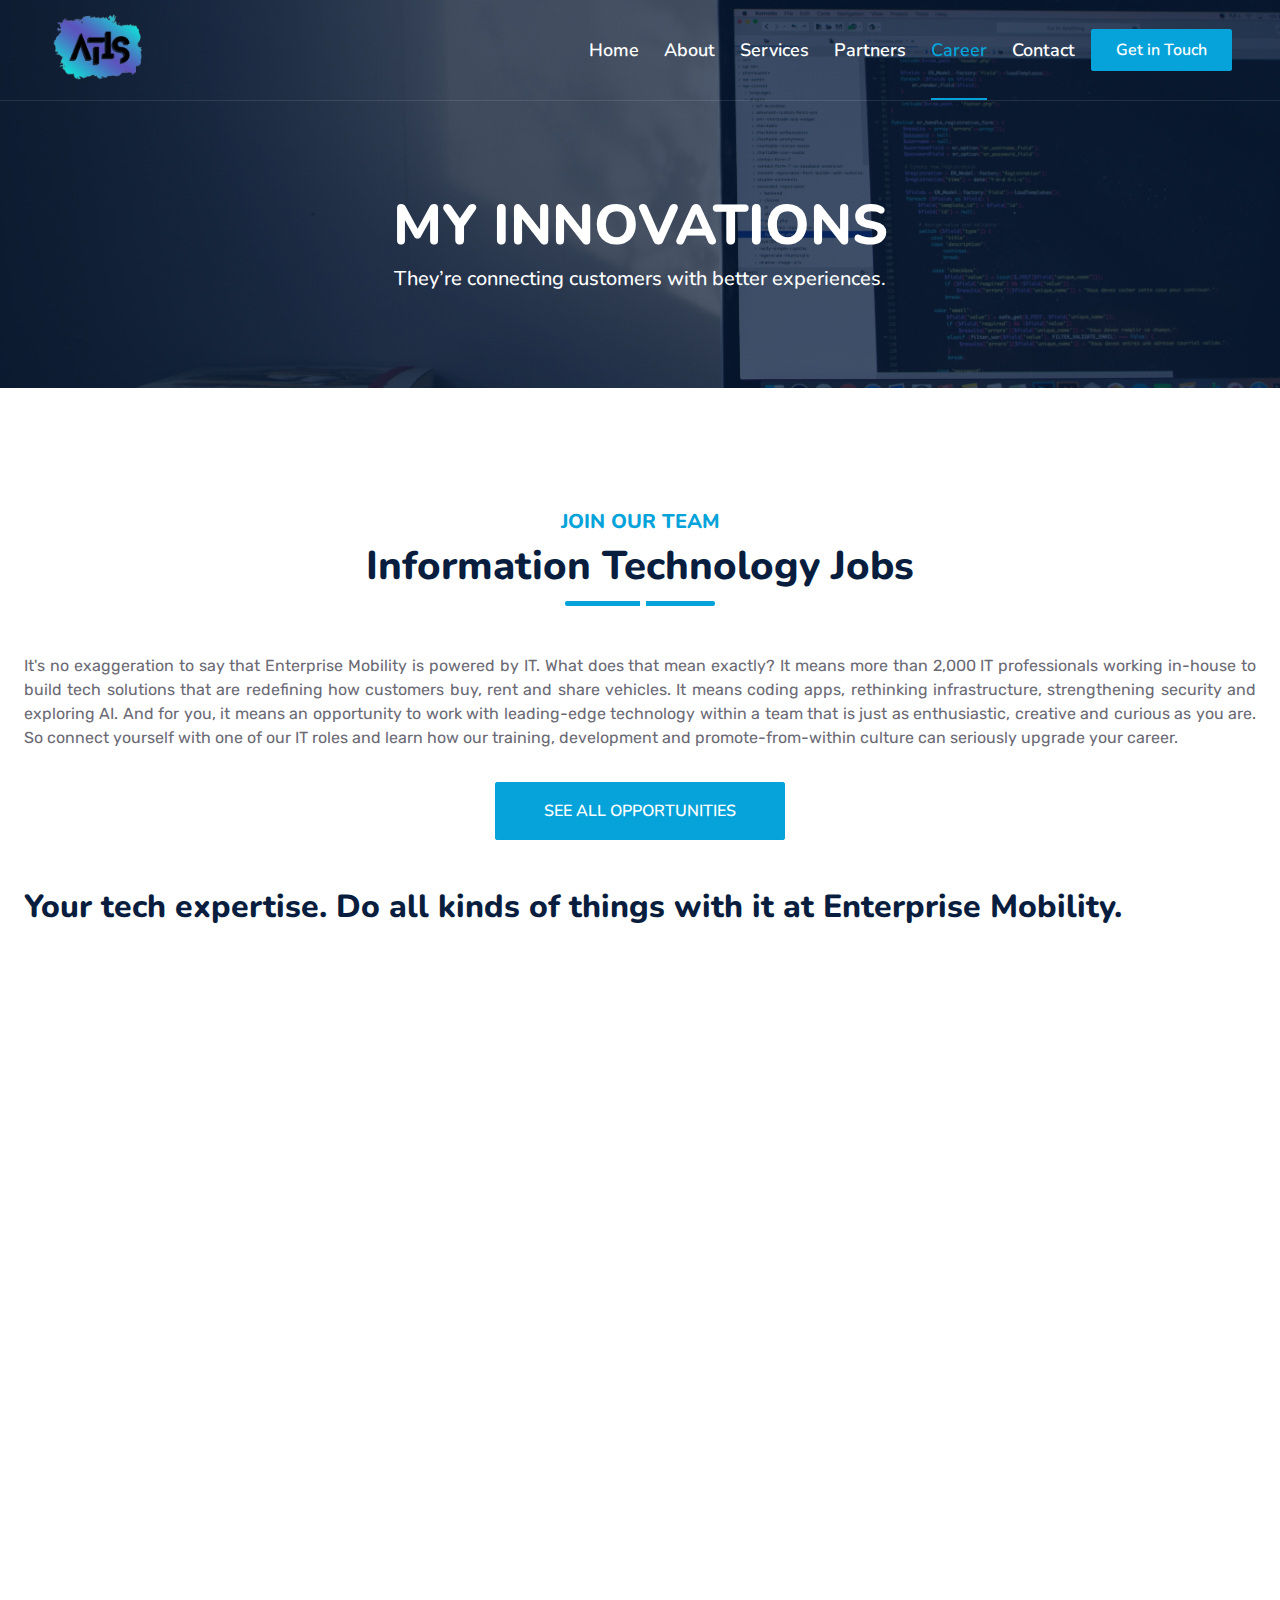
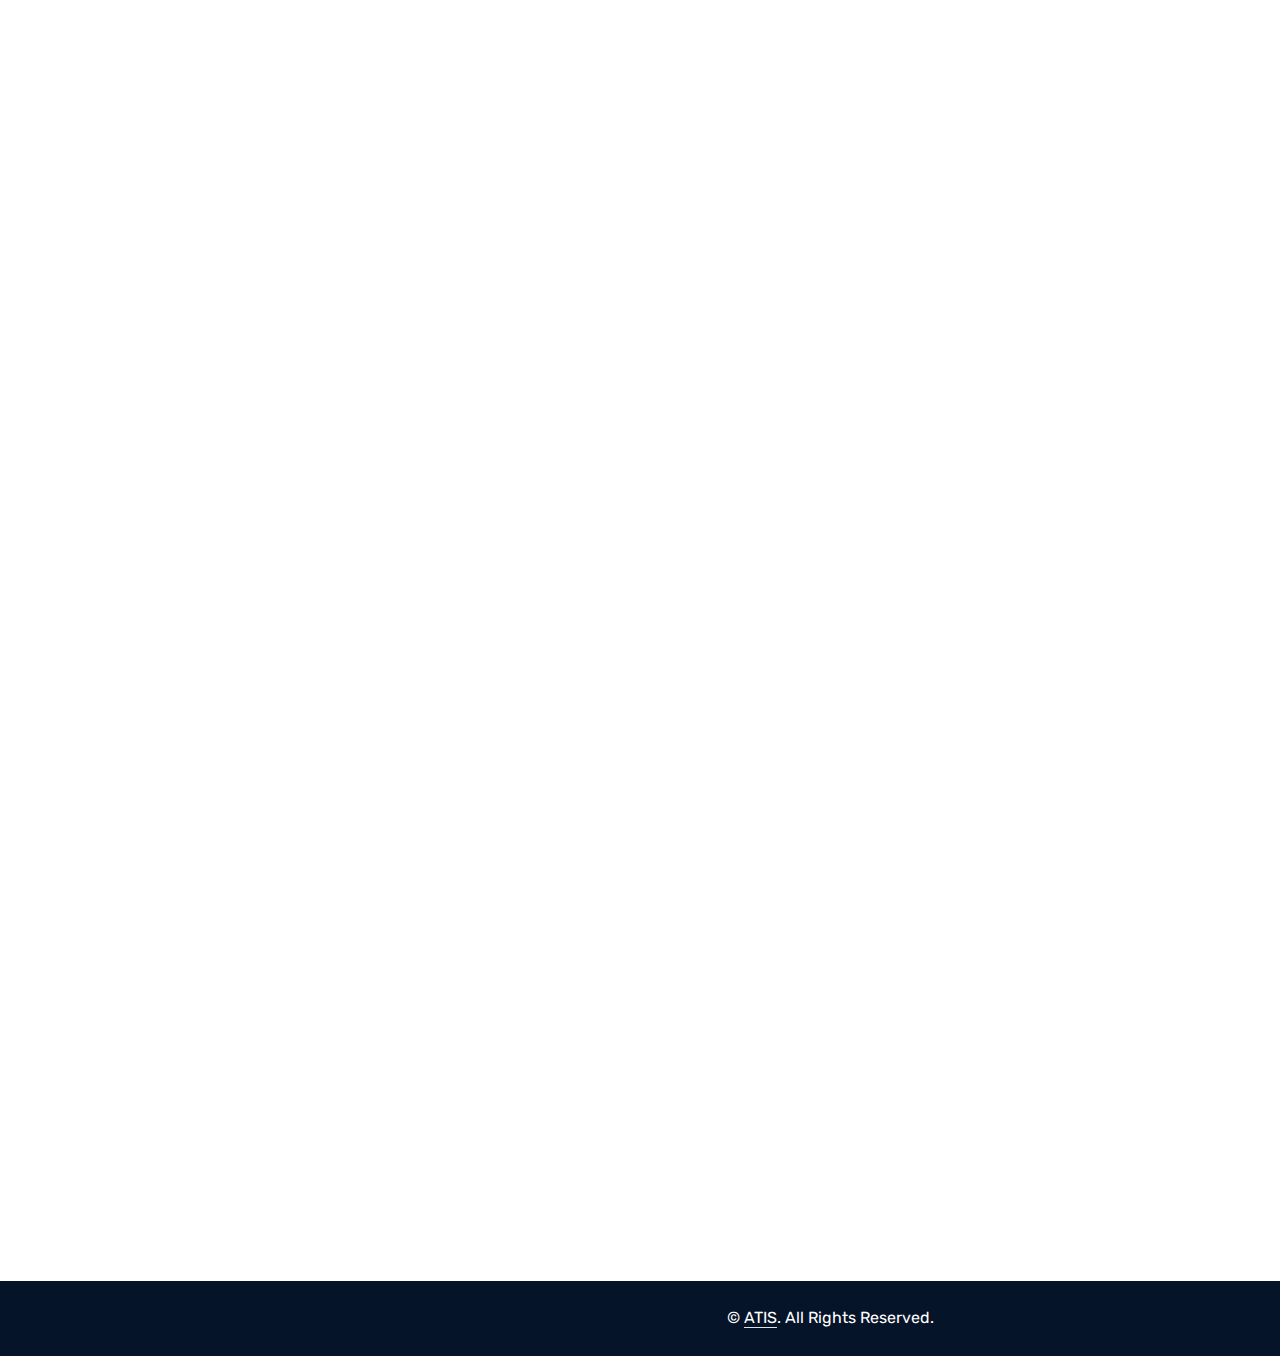
<file: career.html>
<!DOCTYPE html>
<html lang="en">
  <head>
    <meta charset="utf-8" />
    <title>AL THARWANEYA INTEGRATED SOLUTIONS</title>
    <meta content="width=device-width, initial-scale=1.0" name="viewport" />
    <meta content="Free HTML Templates" name="keywords" />
    <meta content="Free HTML Templates" name="description" />

    <!-- Favicon -->
    <link href="img/logo.png" rel="icon" />

    <!-- Google Web Fonts -->
    <link rel="preconnect" href="https://fonts.googleapis.com" />
    <link rel="preconnect" href="https://fonts.gstatic.com" crossorigin />
    <link
      href="https://fonts.googleapis.com/css2?family=Nunito:wght@400;600;700;800&family=Rubik:wght@400;500;600;700&display=swap"
      rel="stylesheet"
    />

    <!-- Icon Font Stylesheet -->
    <link
      href="https://cdnjs.cloudflare.com/ajax/libs/font-awesome/5.10.0/css/all.min.css"
      rel="stylesheet"
    />
    <link
      href="https://cdn.jsdelivr.net/npm/bootstrap-icons@1.4.1/font/bootstrap-icons.css"
      rel="stylesheet"
    />

    <!-- Libraries Stylesheet -->
    <link href="lib/owlcarousel/assets/owl.carousel.min.css" rel="stylesheet" />
    <link href="lib/animate/animate.min.css" rel="stylesheet" />

    <!-- Customized Bootstrap Stylesheet -->
    <link href="css/bootstrap.min.css" rel="stylesheet" />

    <!-- Template Stylesheet -->
    <link href="css/style.css" rel="stylesheet" />
  </head>

  <body>
    <!-- Spinner Start -->
    <div
      id="spinner"
      class="show bg-white position-fixed translate-middle w-100 vh-100 top-50 start-50 d-flex align-items-center justify-content-center"
    >
      <div class="spinner"></div>
    </div>
    <!-- Spinner End -->

    <!-- Navbar Start -->
    <div class="container-fluid position-relative p-0">
      <nav class="navbar navbar-expand-lg navbar-dark px-5 py-3 py-lg-0">
        <a href="index.html" class="navbar-brand p-0">
          <img src="img/logo.png" alt="alogo" width="100px" />
        </a>
        <button
          class="navbar-toggler"
          type="button"
          data-bs-toggle="collapse"
          data-bs-target="#navbarCollapse"
        >
          <span class="fa fa-bars"></span>
        </button>
        <div class="collapse navbar-collapse" id="navbarCollapse">
          <div class="navbar-nav ms-auto py-0">
            <a href="index.html" class="nav-item nav-link">Home</a>
            <a href="about.html" class="nav-item nav-link">About</a>
            <a href="service.html" class="nav-item nav-link">Services</a>
            <a href="partners.html" class="nav-item nav-link">Partners</a>

            <a href="career.html" class="nav-item nav-link active">Career</a>
            <a href="contact.html" class="nav-item nav-link">Contact</a>
          </div>

          <a href="get-quote.html" class="btn btn-primary py-2 px-4 ms-3"
            >Get in Touch</a
          >
        </div>
      </nav>

      <div
        class="container-fluid bg-primary py-5 bg-header"
        style="margin-bottom: 90px"
      >
        <div class="row py-5">
          <div class="col-12 pt-lg-5 mt-lg-5 text-center">
            <h1 class="display-4 text-white animated zoomIn">MY INNOVATIONS</h1>
            <a href="" class="h5 text-white"
              >They’re connecting customers with better experiences.</a
            >
          </div>
        </div>
      </div>
    </div>
    <!-- Navbar End -->

    <!-- Career Start -->
    <div class="container-fluid py-3 wow fadeInUp" data-wow-delay="0.1s">
      <div class="container-fluid py-3">
        <div
          class="section-title text-center position-relative pb-3 mb-5 mx-auto"
          style="max-width: 600px"
        >
          <h5 class="fw-bold text-primary text-uppercase">Join Our Team</h5>
          <h1 class="mb-0">Information Technology Jobs</h1>
        </div>
        <p style="text-align: justify">
          It's no exaggeration to say that Enterprise Mobility is powered by IT.
          What does that mean exactly? It means more than 2,000 IT professionals
          working in-house to build tech solutions that are redefining how
          customers buy, rent and share vehicles. It means coding apps,
          rethinking infrastructure, strengthening security and exploring AI.
          And for you, it means an opportunity to work with leading-edge
          technology within a team that is just as enthusiastic, creative and
          curious as you are. So connect yourself with one of our IT roles and
          learn how our training, development and promote-from-within culture
          can seriously upgrade your career.
        </p>
        <div class="text-center mb-5">
          <a
            href="job-openings.html"
            class="btn btn-primary py-3 px-5 mt-3 wow zoomIn"
            data-wow-delay="0.9s"
            >SEE ALL OPPORTUNITIES</a
          >
        </div>
        <div class="row g-0 mb-5">
          <div class="col-lg-12 col-md-6 wow zoomIn" data-wow-delay="0.3s">
            <h2>
              Your tech expertise. Do all kinds of things with it at Enterprise
              Mobility.
            </h2>
          </div>
        </div>

        <div class="row g-0 mb-5">
          <div class="col-lg-3 col-md-6 wow zoomIn" data-wow-delay="0.3s">
            <img src="img/c1.png" alt="tech" class="img-fluid" />
          </div>
          <div class="col-lg-8 col-md-6 wow zoomIn" data-wow-delay="0.3s">
            <h3>Application Development</h3>
            <p>
              Multiplayer gaming in your blood? Join a new team filled with
              critical thinkers. Create and innovate new applications. And help
              develop ideas and work on a variety of projects, including:
            </p>
            <ul>
              <li>Mobile Technology Solutions</li>
              <li>Responsive Web Design</li>
              <li>Telematics/Connected Car</li>
              <li>Business Intelligence</li>
              <li>Software Engineering</li>
              <li>Service Oriented Architecture</li>
            </ul>
          </div>
        </div>

        <div class="row g-0 mb-5">
          <div class="col-lg-3 col-md-6 wow zoomIn" data-wow-delay="0.3s">
            <img src="img/c2.png" alt="tech" class="img-fluid" />
          </div>
          <div class="col-lg-8 col-md-6 wow zoomIn" data-wow-delay="0.3s">
            <h3>Infrastructure</h3>
            <p>
              Be a builder. Architect and provide essential support to our
              information systems and technology framework. Our Infrastructure
              team supports the following applications:
            </p>
            <ul>
              <li>Cloud Solutions</li>
              <li>Virtualization</li>
              <li>Client Infrastructure</li>
              <li>Networking</li>
              <li>Multi-platform Engineering and Operations</li>
            </ul>
          </div>
        </div>

        <div class="row g-0 mb-5">
          <div class="col-lg-3 col-md-6 wow zoomIn" data-wow-delay="0.3s">
            <img src="img/c3.png" alt="tech" class="img-fluid" />
          </div>
          <div class="col-lg-8 col-md-6 wow zoomIn" data-wow-delay="0.3s">
            <h3>IT Security</h3>
            <p>
              Using technology can lead to some real-world issues. Your work
              will protect our customers, our employees and our brands. Our
              Security team develops plans to mitigate risk and keep the company
              safe from cyber threats. You'll find opportunities in:
            </p>
            <ul>
              <li>Information Security Architecture and Engineering</li>
              <li>Technical Security Assessment</li>
              <li>Security Operations and Administration</li>
              <li>Incident Response</li>
              <li>Cyber Threat Intelligence</li>
            </ul>
          </div>
        </div>

        <div class="row g-0 mb-5">
          <div
            class="col-lg-12 bg-light col-md-6 wow zoomIn"
            data-wow-delay="0.3s"
          >
            <div class="row">
              <div class="col-lg-12 col-md-12 wow zoomIn" data-wow-delay="0.3s">
                <div
                  class="py-4 rounded d-flex flex-column align-items-center justify-content-center text-center"
                >
                  <h1 class="mb-3">Excited?</h1>
                  <h3 class="text-center" style="text-align: justify">
                    Find an Information Technology role near you.
                  </h3>
                </div>
                <div class="text-center mb-4">
                  <a
                    href="job-openings.html"
                    class="btn btn-primary py-3 px-5 mt-3 wow zoomIn"
                    data-wow-delay="0.9s"
                    >SEE ALL OPPORTUNITIES</a
                  >
                </div>
              </div>
            </div>
          </div>
        </div>
      </div>
    </div>
    <!-- Career End -->

    <!-- Vendor Start -->
    <div class="container-fluid py-5 wow fadeInUp" data-wow-delay="0.1s">
      <div class="container py-5 mb-5">
        <div class="bg-white">
          <div class="owl-carousel vendor-carousel">
            <img
              src="img/fortinet.png"
              alt="logo"
              style="width: 100%; height: 40px"
            />
            <img
              src="img/hikvision.png"
              alt="logo"
              style="width: 100%; height: 40px"
            />
            <img
              src="img/lenovo.png"
              alt="logo"
              style="width: 100%; height: 40px"
            />
            <img
              src="img/dell-1.png"
              alt="logo"
              style="width: 100%; height: 40px"
            />
          </div>
        </div>
      </div>
    </div>
    <!-- Vendor End -->

    <!-- Footer Start -->
    <div
      class="container-fluid bg-dark text-light mt-5 wow fadeInUp"
      data-wow-delay="0.1s"
    >
      <div class="container">
        <div class="row gx-5">
          <div class="col-lg-4 col-md-6 footer-about">
            <div
              class="d-flex flex-column align-items-center justify-content-center text-center h-100 bg-primary p-4"
            >
              <a href="index.html" class="navbar-brand">
                <img src="img/logo.png" alt="logo" width="100px" />
              </a>
              <p class="mt-3 mb-4">
                Welcome to ATIS, where innovation meets reliability in the realm
                of Information Technology. We're not just another IT services
                provider; we're your strategic partner in navigating the digital
                landscape with precision and prowess.
              </p>
              <!-- <form action="">
                  <div class="input-group">
                    <input
                      type="text"
                      class="form-control border-white p-3"
                      placeholder="Your Email"
                    />
                    <button class="btn btn-dark">Sign Up</button>
                  </div>
                </form> -->
            </div>
          </div>
          <div class="col-lg-8 col-md-6">
            <div class="row gx-5">
              <div class="col-lg-8 col-md-12 pt-5 mb-5">
                <div
                  class="section-title section-title-sm position-relative pb-3 mb-4"
                >
                  <h3 class="text-light mb-0">Visit Us</h3>
                </div>
                <div class="d-flex mb-2">
                  <i class="bi bi-geo-alt text-primary me-2"></i>
                  <p class="mb-0">
                    M-02, Building #19, Behind Khalidiya Mall, Abu Dhabi, UAE
                  </p>
                </div>
                <div class="d-flex mb-2">
                  <i class="bi bi-geo-alt text-primary me-2"></i>
                  <p class="mb-0">
                    8th floor, World Trade Centre, Dholepatil Farms Road, EON
                    Free Zone, Kharadi, Pune, Maharashtra 411014.
                  </p>
                </div>

                <div class="d-flex mt-4">
                  <a
                    class="btn btn-primary btn-square me-2"
                    href="https://www.facebook.com/ATIIntegratedSolutions"
                    ><i class="fab fa-facebook-f fw-normal text-dark"></i
                  ></a>
                  <a
                    class="btn btn-primary btn-square me-2"
                    href="https://www.instagram.com/ati_integratedsolutions"
                    ><i class="fab fa-instagram fw-normal text-dark"></i
                  ></a>
                  <a
                    class="btn btn-primary btn-square me-2"
                    href="https://www.tiktok.com/ATI_IntegratedSolutions
  
                    "
                    ><img src="img/tiktok.svg" alt="thread" width="25px"
                  /></a>
                  <a
                    class="btn btn-primary btn-square"
                    href="https://www.threads.net/ATI_IntegratedSolutions
  
                    "
                    ><img src="img/thread.png" alt="thread" width="18px"
                  /></a>
                </div>
              </div>
              <div class="col-lg-4 col-md-12 pt-0 pt-lg-5 mb-5">
                <div
                  class="section-title section-title-sm position-relative pb-3 mb-4"
                >
                  <h3 class="text-light mb-0">Quick Links</h3>
                </div>
                <div
                  class="link-animated d-flex flex-column justify-content-start"
                >
                  <a class="text-light mb-2" href="index.html"
                    ><i class="bi bi-arrow-right text-primary me-2"></i>Home</a
                  >
                  <a class="text-light mb-2" href="about.html"
                    ><i class="bi bi-arrow-right text-primary me-2"></i>About
                    Us</a
                  >
                  <a class="text-light mb-2" href="service.html"
                    ><i class="bi bi-arrow-right text-primary me-2"></i>Our
                    Services</a
                  >
                  <!-- <a class="text-light mb-2" href="partners.html"
                      ><i class="bi bi-arrow-right text-primary me-2"></i
                      >Partners</a
                    >
                    <a class="text-light mb-2" href="price.html"
                      ><i class="bi bi-arrow-right text-primary me-2"></i>Pricing
                      Plan
                    </a> -->
                  <a class="text-light mb-2" href="career.html"
                    ><i class="bi bi-arrow-right text-primary me-2"></i>Careers
                  </a>
                  <a class="text-light" href="contact.html"
                    ><i class="bi bi-arrow-right text-primary me-2"></i>Contact
                    Us</a
                  >
                </div>
              </div>
            </div>
          </div>
        </div>
      </div>
    </div>
    <div class="container-fluid text-white" style="background: #061429">
      <div class="container text-center">
        <div class="row justify-content-end">
          <div class="col-lg-8 col-md-6">
            <div
              class="d-flex align-items-center justify-content-center"
              style="height: 75px"
            >
              <p class="mb-0">
                &copy;
                <a class="text-white border-bottom" href="index.html">ATIS</a>.
                All Rights Reserved.
              </p>
            </div>
          </div>
        </div>
      </div>
    </div>
    <!-- Footer End -->

    <!-- Back to Top -->
    <a href="#" class="btn btn-lg btn-primary btn-lg-square rounded back-to-top"
      ><i class="bi bi-arrow-up"></i
    ></a>

    <!-- JavaScript Libraries -->
    <script src="https://code.jquery.com/jquery-3.4.1.min.js"></script>
    <script src="https://cdn.jsdelivr.net/npm/bootstrap@5.0.0/dist/js/bootstrap.bundle.min.js"></script>
    <script src="lib/wow/wow.min.js"></script>
    <script src="lib/easing/easing.min.js"></script>
    <script src="lib/waypoints/waypoints.min.js"></script>
    <script src="lib/counterup/counterup.min.js"></script>
    <script src="lib/owlcarousel/owl.carousel.min.js"></script>

    <!-- Template Javascript -->
    <script src="js/main.js"></script>
  </body>
</html>
</file>
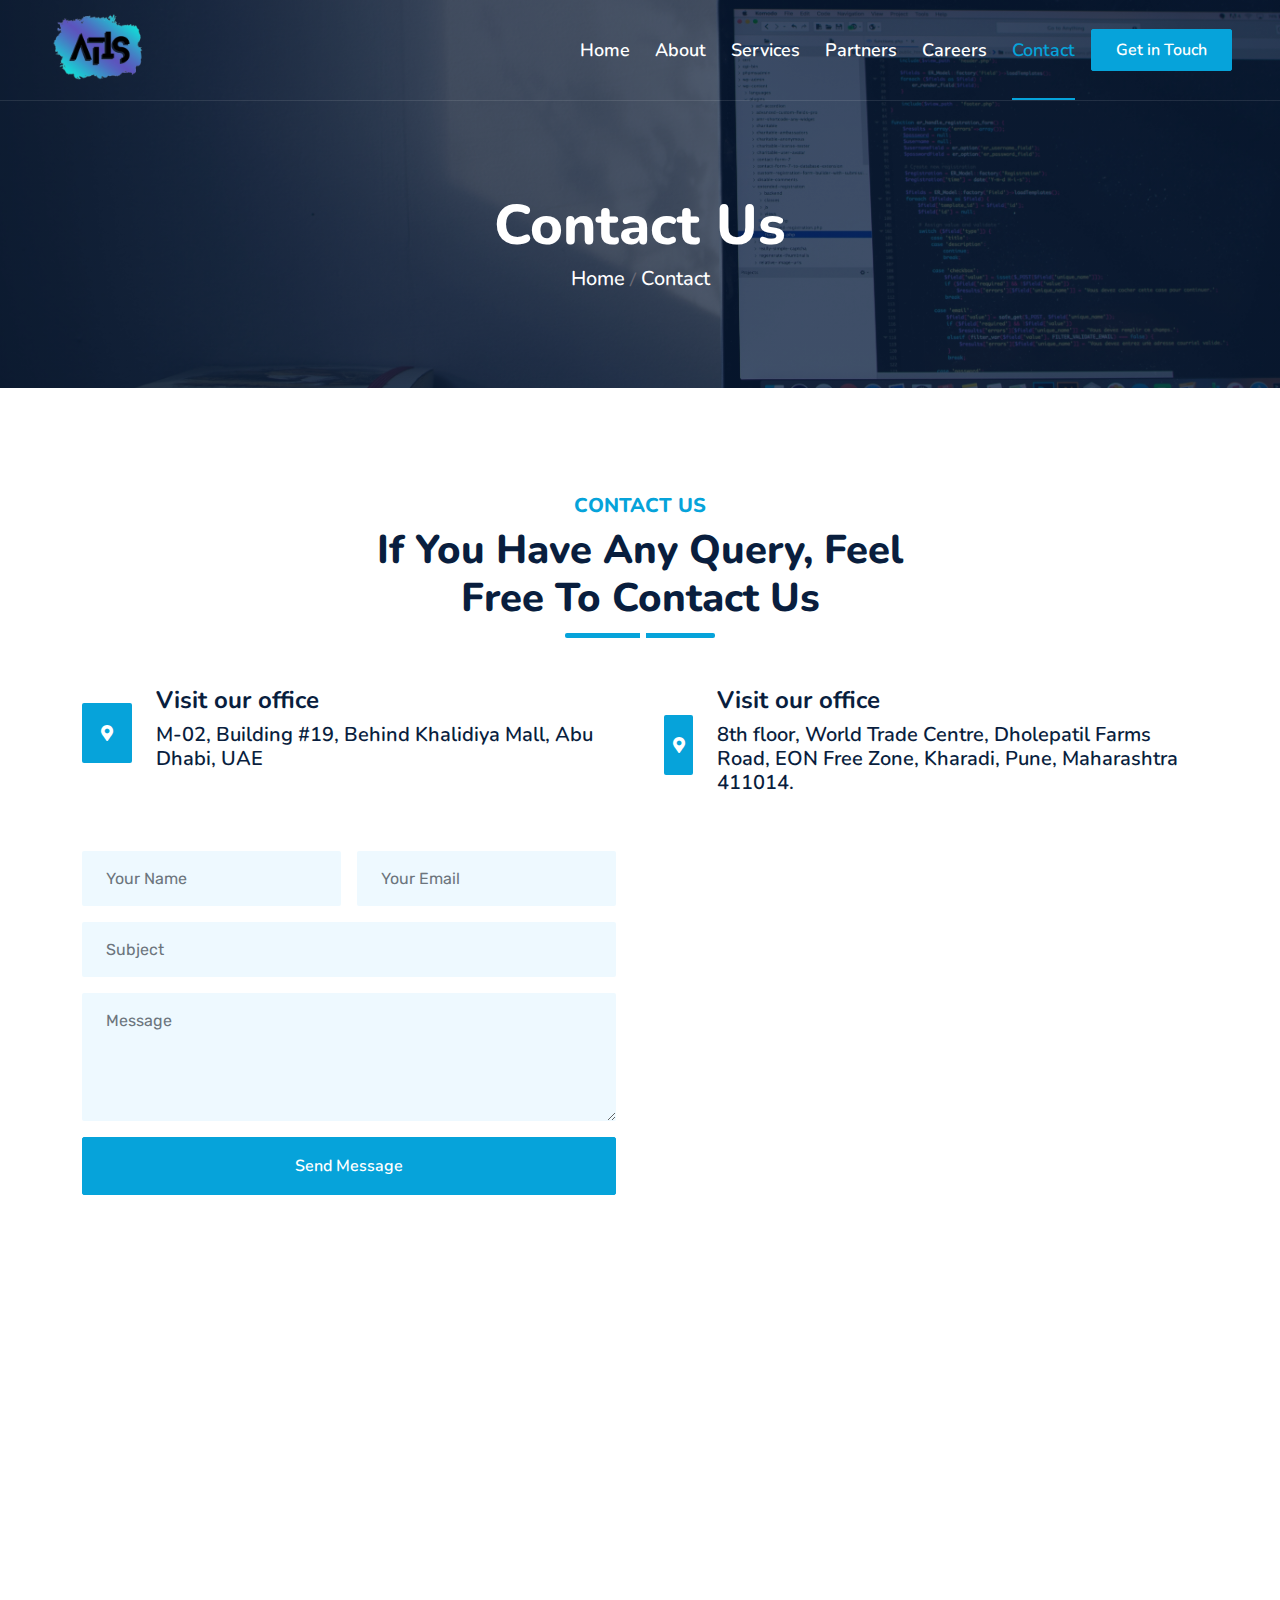
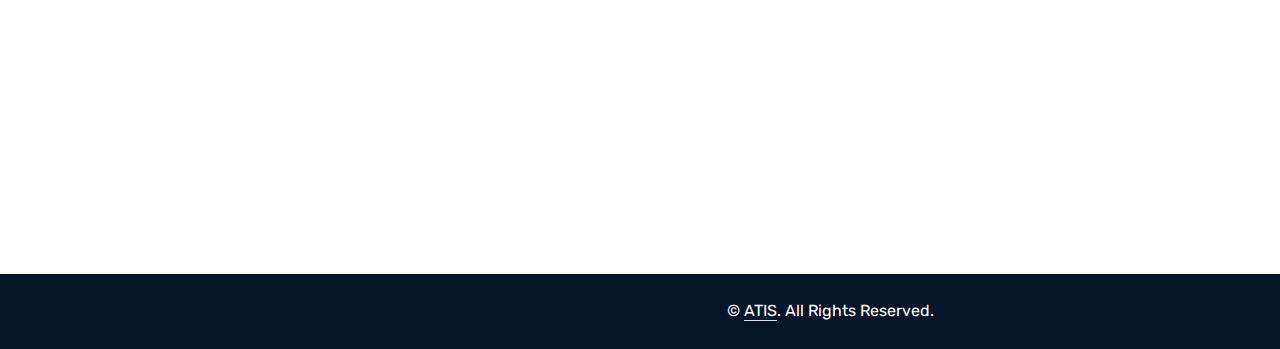
<file: contact.html>
<!DOCTYPE html>
<html lang="en">
  <head>
    <meta charset="utf-8" />
    <title>AL THARWANEYA INTEGRATED SOLUTIONS</title>
    <meta content="width=device-width, initial-scale=1.0" name="viewport" />
    <meta content="Free HTML Templates" name="keywords" />
    <meta content="Free HTML Templates" name="description" />

    <!-- Favicon -->
    <link href="img/logo.png" rel="icon" />

    <!-- Google Web Fonts -->
    <link rel="preconnect" href="https://fonts.googleapis.com" />
    <link rel="preconnect" href="https://fonts.gstatic.com" crossorigin />
    <link
      href="https://fonts.googleapis.com/css2?family=Nunito:wght@400;600;700;800&family=Rubik:wght@400;500;600;700&display=swap"
      rel="stylesheet"
    />

    <!-- Icon Font Stylesheet -->
    <link
      href="https://cdnjs.cloudflare.com/ajax/libs/font-awesome/5.10.0/css/all.min.css"
      rel="stylesheet"
    />
    <link
      href="https://cdn.jsdelivr.net/npm/bootstrap-icons@1.4.1/font/bootstrap-icons.css"
      rel="stylesheet"
    />

    <!-- Libraries Stylesheet -->
    <link href="lib/owlcarousel/assets/owl.carousel.min.css" rel="stylesheet" />
    <link href="lib/animate/animate.min.css" rel="stylesheet" />

    <!-- Customized Bootstrap Stylesheet -->
    <link href="css/bootstrap.min.css" rel="stylesheet" />

    <!-- Template Stylesheet -->
    <link href="css/style.css" rel="stylesheet" />
  </head>

  <body>
    <!-- Spinner Start -->
    <div
      id="spinner"
      class="show bg-white position-fixed translate-middle w-100 vh-100 top-50 start-50 d-flex align-items-center justify-content-center"
    >
      <div class="spinner"></div>
    </div>
    <!-- Spinner End -->

    <!-- Navbar Start -->
    <div class="container-fluid position-relative p-0">
      <nav class="navbar navbar-expand-lg navbar-dark px-5 py-3 py-lg-0">
        <a href="index.html" class="navbar-brand p-0">
          <img src="img/logo.png" alt="alogo" width="100px" />
        </a>
        <button
          class="navbar-toggler"
          type="button"
          data-bs-toggle="collapse"
          data-bs-target="#navbarCollapse"
        >
          <span class="fa fa-bars"></span>
        </button>
        <div class="collapse navbar-collapse" id="navbarCollapse">
          <div class="navbar-nav ms-auto py-0">
            <a href="index.html" class="nav-item nav-link">Home</a>
            <a href="about.html" class="nav-item nav-link">About</a>
            <a href="service.html" class="nav-item nav-link">Services</a>
            <a href="partners.html" class="nav-item nav-link">Partners</a>

            <a href="career.html" class="nav-item nav-link">Careers</a>
            <a href="contact.html" class="nav-item nav-link active">Contact</a>
          </div>

          <a href="get-quote.html" class="btn btn-primary py-2 px-4 ms-3"
            >Get in Touch</a
          >
        </div>
      </nav>

      <div
        class="container-fluid bg-primary py-5 bg-header"
        style="margin-bottom: 90px"
      >
        <div class="row py-5">
          <div class="col-12 pt-lg-5 mt-lg-5 text-center">
            <h1 class="display-4 text-white animated zoomIn">Contact Us</h1>
            <a href="index.html" class="h5 text-white">Home</a>
            /
            <a href="" class="h5 text-white">Contact</a>
          </div>
        </div>
      </div>
    </div>
    <!-- Navbar End -->

    <!-- Contact Start -->
    <div class="container-fluid wow fadeInUp" data-wow-delay="0.1s">
      <div class="container py-3">
        <div
          class="section-title text-center position-relative pb-3 mb-5 mx-auto"
          style="max-width: 600px"
        >
          <h5 class="fw-bold text-primary text-uppercase">Contact Us</h5>
          <h1 class="mb-0">If You Have Any Query, Feel Free To Contact Us</h1>
        </div>
        <div class="row g-5 mb-5">
          <div class="col-lg-6">
            <div
              class="d-flex align-items-center wow fadeIn"
              data-wow-delay="0.8s"
            >
              <div
                class="bg-primary d-flex align-items-center justify-content-center rounded"
                style="width: 60px; height: 60px"
              >
                <i class="fa fa-map-marker-alt text-white"></i>
              </div>
              <div class="ps-4">
                <h4 class="mb-2">Visit our office</h4>
                <a
                  href="https://maps.app.goo.gl/3LWMVT7zzHQN1jZM9"
                  target="_blank"
                >
                  <h5>
                    M-02, Building #19, Behind Khalidiya Mall, Abu Dhabi, UAE
                  </h5>
                </a>
              </div>
            </div>
          </div>

          <div class="col-lg-6">
            <div
              class="d-flex align-items-center wow fadeIn"
              data-wow-delay="0.8s"
            >
              <div
                class="bg-primary d-flex align-items-center justify-content-center rounded"
                style="width: 60px; height: 60px"
              >
                <i class="fa fa-map-marker-alt text-white"></i>
              </div>
              <div class="ps-4">
                <h4 class="mb-2">Visit our office</h4>
                <a
                  href="https://maps.app.goo.gl/StZffssDJhVXfKWf6"
                  target="_blank"
                >
                  <h5>
                    8th floor, World Trade Centre, Dholepatil Farms Road, EON
                    Free Zone, Kharadi, Pune, Maharashtra 411014.
                  </h5>
                </a>
              </div>
            </div>
          </div>
        </div>
        <div class="row g-5">
          <div class="col-lg-6 wow slideInUp" data-wow-delay="0.3s">
            <form>
              <div class="row g-3">
                <div class="col-md-6">
                  <input
                    type="text"
                    class="form-control border-0 bg-light px-4"
                    placeholder="Your Name"
                    style="height: 55px"
                  />
                </div>
                <div class="col-md-6">
                  <input
                    type="email"
                    class="form-control border-0 bg-light px-4"
                    placeholder="Your Email"
                    style="height: 55px"
                  />
                </div>
                <div class="col-12">
                  <input
                    type="text"
                    class="form-control border-0 bg-light px-4"
                    placeholder="Subject"
                    style="height: 55px"
                  />
                </div>
                <div class="col-12">
                  <textarea
                    class="form-control border-0 bg-light px-4 py-3"
                    rows="4"
                    placeholder="Message"
                  ></textarea>
                </div>
                <div class="col-12">
                  <button class="btn btn-primary w-100 py-3" type="submit">
                    Send Message
                  </button>
                </div>
              </div>
            </form>
          </div>
          <div class="col-lg-6 wow slideInUp" data-wow-delay="0.6s">
            <iframe
              class="position-relative rounded w-100 h-100"
              src="https://www.google.com/maps/embed?pb=!1m18!1m12!1m3!1d3631.504121091751!2d54.34659207481417!3d24.467983960851086!2m3!1f0!2f0!3f0!3m2!1i1024!2i768!4f13.1!3m3!1m2!1s0x3e5e660bf140907f%3A0xef758ea5a26446b5!2sKhalidiyah%20Mall!5e0!3m2!1sen!2sin!4v1715839736459!5m2!1sen!2sin"
              frameborder="0"
              style="min-height: 350px; border: 0"
              allowfullscreen=""
              aria-hidden="false"
              tabindex="0"
            ></iframe>
          </div>
        </div>
      </div>
    </div>
    <!-- Contact End -->

    <!-- Vendor Start -->
    <div class="container-fluid py-5 wow fadeInUp" data-wow-delay="0.1s">
      <div class="container py-5 mb-5">
        <div class="bg-white">
          <div class="owl-carousel vendor-carousel">
            <img
              src="img/fortinet.png"
              alt="logo"
              style="width: 100%; height: 40px"
            />
            <img
              src="img/hikvision.png"
              alt="logo"
              style="width: 100%; height: 40px"
            />
            <img
              src="img/lenovo.png"
              alt="logo"
              style="width: 100%; height: 40px"
            />
            <img
              src="img/dell-1.png"
              alt="logo"
              style="width: 100%; height: 40px"
            />
          </div>
        </div>
      </div>
    </div>
    <!-- Vendor End -->

    <!-- Footer Start -->
    <div
      class="container-fluid bg-dark text-light mt-5 wow fadeInUp"
      data-wow-delay="0.1s"
    >
      <div class="container">
        <div class="row gx-5">
          <div class="col-lg-4 col-md-6 footer-about">
            <div
              class="d-flex flex-column align-items-center justify-content-center text-center h-100 bg-primary p-4"
            >
              <a href="index.html" class="navbar-brand">
                <img src="img/logo.png" alt="logo" width="100px" />
              </a>
              <p class="mt-3 mb-4">
                Welcome to ATIS, where innovation meets reliability in the realm
                of Information Technology. We're not just another IT services
                provider; we're your strategic partner in navigating the digital
                landscape with precision and prowess.
              </p>
              <!-- <form action="">
                   <div class="input-group">
                     <input
                       type="text"
                       class="form-control border-white p-3"
                       placeholder="Your Email"
                     />
                     <button class="btn btn-dark">Sign Up</button>
                   </div>
                 </form> -->
            </div>
          </div>
          <div class="col-lg-8 col-md-6">
            <div class="row gx-5">
              <div class="col-lg-8 col-md-12 pt-5 mb-5">
                <div
                  class="section-title section-title-sm position-relative pb-3 mb-4"
                >
                  <h3 class="text-light mb-0">Visit Us</h3>
                </div>
                <div class="d-flex mb-2">
                  <i class="bi bi-geo-alt text-primary me-2"></i>
                  <p class="mb-0">
                    M-02, Building #19, Behind Khalidiya Mall, Abu Dhabi, UAE
                  </p>
                </div>
                <div class="d-flex mb-2">
                  <i class="bi bi-geo-alt text-primary me-2"></i>
                  <p class="mb-0">
                    8th floor, World Trade Centre, Dholepatil Farms Road, EON
                    Free Zone, Kharadi, Pune, Maharashtra 411014.
                  </p>
                </div>

                <div class="d-flex mt-4">
                  <a
                    class="btn btn-primary btn-square me-2"
                    href="https://www.facebook.com/ATIIntegratedSolutions"
                    ><i class="fab fa-facebook-f fw-normal text-dark"></i
                  ></a>
                  <a
                    class="btn btn-primary btn-square me-2"
                    href="https://www.instagram.com/ati_integratedsolutions"
                    ><i class="fab fa-instagram fw-normal text-dark"></i
                  ></a>
                  <a
                    class="btn btn-primary btn-square me-2"
                    href="https://www.tiktok.com/ATI_IntegratedSolutions
   
                     "
                    ><img src="img/tiktok.svg" alt="thread" width="25px"
                  /></a>
                  <a
                    class="btn btn-primary btn-square"
                    href="https://www.threads.net/ATI_IntegratedSolutions
   
                     "
                    ><img src="img/thread.png" alt="thread" width="18px"
                  /></a>
                </div>
              </div>
              <div class="col-lg-4 col-md-12 pt-0 pt-lg-5 mb-5">
                <div
                  class="section-title section-title-sm position-relative pb-3 mb-4"
                >
                  <h3 class="text-light mb-0">Quick Links</h3>
                </div>
                <div
                  class="link-animated d-flex flex-column justify-content-start"
                >
                  <a class="text-light mb-2" href="index.html"
                    ><i class="bi bi-arrow-right text-primary me-2"></i>Home</a
                  >
                  <a class="text-light mb-2" href="about.html"
                    ><i class="bi bi-arrow-right text-primary me-2"></i>About
                    Us</a
                  >
                  <a class="text-light mb-2" href="service.html"
                    ><i class="bi bi-arrow-right text-primary me-2"></i>Our
                    Services</a
                  >
                  <!-- <a class="text-light mb-2" href="partners.html"
                       ><i class="bi bi-arrow-right text-primary me-2"></i
                       >Partners</a
                     >
                     <a class="text-light mb-2" href="price.html"
                       ><i class="bi bi-arrow-right text-primary me-2"></i>Pricing
                       Plan
                     </a> -->
                  <a class="text-light mb-2" href="career.html"
                    ><i class="bi bi-arrow-right text-primary me-2"></i>Careers
                  </a>
                  <a class="text-light" href="contact.html"
                    ><i class="bi bi-arrow-right text-primary me-2"></i>Contact
                    Us</a
                  >
                </div>
              </div>
            </div>
          </div>
        </div>
      </div>
    </div>
    <div class="container-fluid text-white" style="background: #061429">
      <div class="container text-center">
        <div class="row justify-content-end">
          <div class="col-lg-8 col-md-6">
            <div
              class="d-flex align-items-center justify-content-center"
              style="height: 75px"
            >
              <p class="mb-0">
                &copy;
                <a class="text-white border-bottom" href="index.html">ATIS</a>.
                All Rights Reserved.
              </p>
            </div>
          </div>
        </div>
      </div>
    </div>
    <!-- Footer End -->

    <!-- Back to Top -->
    <a href="#" class="btn btn-lg btn-primary btn-lg-square rounded back-to-top"
      ><i class="bi bi-arrow-up"></i
    ></a>

    <!-- JavaScript Libraries -->
    <script src="https://code.jquery.com/jquery-3.4.1.min.js"></script>
    <script src="https://cdn.jsdelivr.net/npm/bootstrap@5.0.0/dist/js/bootstrap.bundle.min.js"></script>
    <script src="lib/wow/wow.min.js"></script>
    <script src="lib/easing/easing.min.js"></script>
    <script src="lib/waypoints/waypoints.min.js"></script>
    <script src="lib/counterup/counterup.min.js"></script>
    <script src="lib/owlcarousel/owl.carousel.min.js"></script>

    <!-- Template Javascript -->
    <script src="js/main.js"></script>
  </body>
</html>
</file>
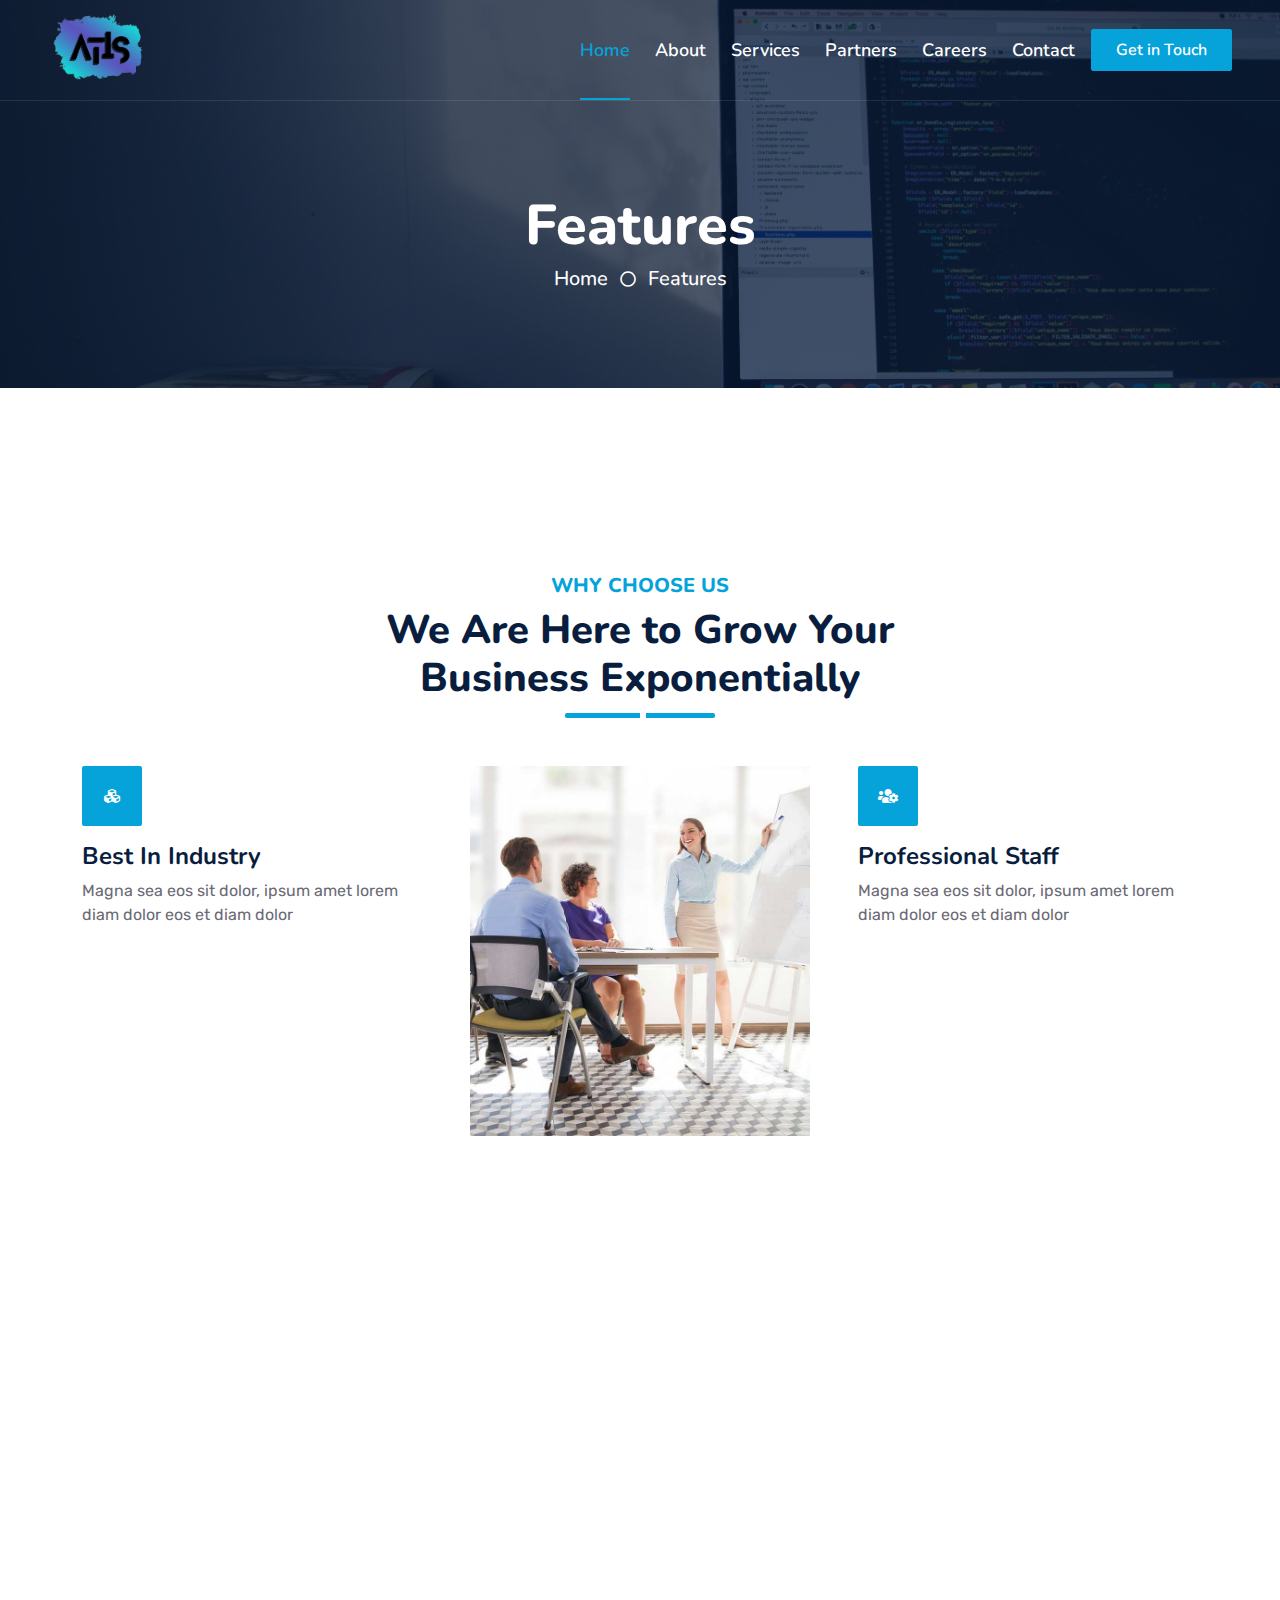
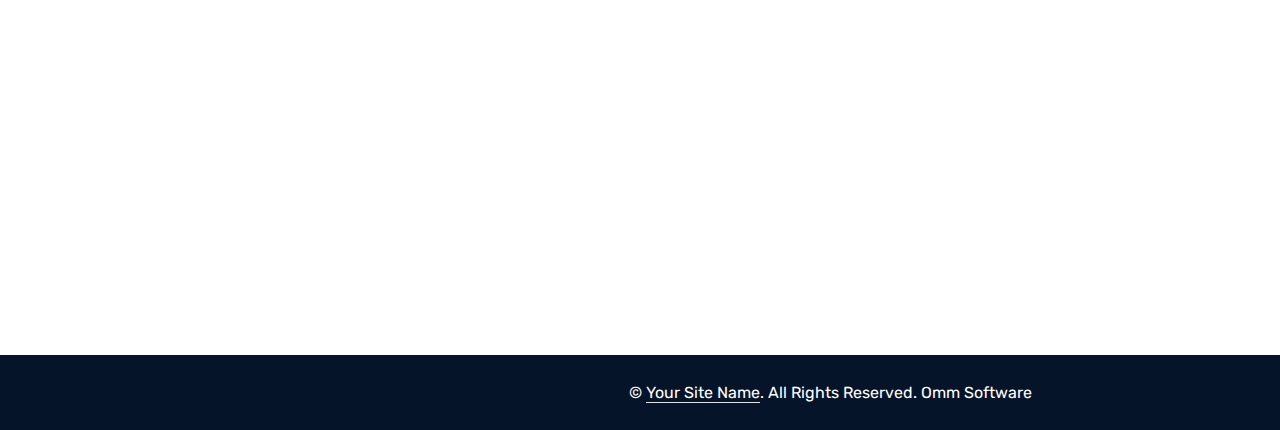
<file: feature.html>
<!DOCTYPE html>
<html lang="en">
  <head>
    <meta charset="utf-8" />
    <title>AL THARWANEYA INTEGRATED SOLUTIONS</title>
    <meta content="width=device-width, initial-scale=1.0" name="viewport" />
    <meta content="Free HTML Templates" name="keywords" />
    <meta content="Free HTML Templates" name="description" />

    <!-- Favicon -->
    <link href="img/logo.png" rel="icon" />

    <!-- Google Web Fonts -->
    <link rel="preconnect" href="https://fonts.googleapis.com" />
    <link rel="preconnect" href="https://fonts.gstatic.com" crossorigin />
    <link
      href="https://fonts.googleapis.com/css2?family=Nunito:wght@400;600;700;800&family=Rubik:wght@400;500;600;700&display=swap"
      rel="stylesheet"
    />

    <!-- Icon Font Stylesheet -->
    <link
      href="https://cdnjs.cloudflare.com/ajax/libs/font-awesome/5.10.0/css/all.min.css"
      rel="stylesheet"
    />
    <link
      href="https://cdn.jsdelivr.net/npm/bootstrap-icons@1.4.1/font/bootstrap-icons.css"
      rel="stylesheet"
    />

    <!-- Libraries Stylesheet -->
    <link href="lib/owlcarousel/assets/owl.carousel.min.css" rel="stylesheet" />
    <link href="lib/animate/animate.min.css" rel="stylesheet" />

    <!-- Customized Bootstrap Stylesheet -->
    <link href="css/bootstrap.min.css" rel="stylesheet" />

    <!-- Template Stylesheet -->
    <link href="css/style.css" rel="stylesheet" />
  </head>

  <body>
    <!-- Spinner Start -->
    <div
      id="spinner"
      class="show bg-white position-fixed translate-middle w-100 vh-100 top-50 start-50 d-flex align-items-center justify-content-center"
    >
      <div class="spinner"></div>
    </div>
    <!-- Spinner End -->

    <!-- Navbar Start -->
    <div class="container-fluid position-relative p-0">
      <nav class="navbar navbar-expand-lg navbar-dark px-5 py-3 py-lg-0">
        <a href="index.html" class="navbar-brand p-0">
          <img src="img/logo.png" alt="alogo" width="100px" />
        </a>
        <button
          class="navbar-toggler"
          type="button"
          data-bs-toggle="collapse"
          data-bs-target="#navbarCollapse"
        >
          <span class="fa fa-bars"></span>
        </button>
        <div class="collapse navbar-collapse" id="navbarCollapse">
          <div class="navbar-nav ms-auto py-0">
            <a href="index.html" class="nav-item nav-link active">Home</a>
            <a href="about.html" class="nav-item nav-link">About</a>
            <a href="service.html" class="nav-item nav-link">Services</a>
            <a href="partners.html" class="nav-item nav-link">Partners</a>

            <a href="career.html" class="nav-item nav-link">Careers</a>
            <a href="contact.html" class="nav-item nav-link">Contact</a>
          </div>

          <a href="get-quote.html" class="btn btn-primary py-2 px-4 ms-3"
            >Get in Touch</a
          >
        </div>
      </nav>

      <div
        class="container-fluid bg-primary py-5 bg-header"
        style="margin-bottom: 90px"
      >
        <div class="row py-5">
          <div class="col-12 pt-lg-5 mt-lg-5 text-center">
            <h1 class="display-4 text-white animated zoomIn">Features</h1>
            <a href="" class="h5 text-white">Home</a>
            <i class="far fa-circle text-white px-2"></i>
            <a href="" class="h5 text-white">Features</a>
          </div>
        </div>
      </div>
    </div>
    <!-- Navbar End -->

    <!-- Full Screen Search Start -->
    <div class="modal fade" id="searchModal" tabindex="-1">
      <div class="modal-dialog modal-fullscreen">
        <div class="modal-content" style="background: rgba(9, 30, 62, 0.7)">
          <div class="modal-header border-0">
            <button
              type="button"
              class="btn bg-white btn-close"
              data-bs-dismiss="modal"
              aria-label="Close"
            ></button>
          </div>
          <div
            class="modal-body d-flex align-items-center justify-content-center"
          >
            <div class="input-group" style="max-width: 600px">
              <input
                type="text"
                class="form-control bg-transparent border-primary p-3"
                placeholder="Type search keyword"
              />
              <button class="btn btn-primary px-4">
                <i class="bi bi-search"></i>
              </button>
            </div>
          </div>
        </div>
      </div>
    </div>
    <!-- Full Screen Search End -->

    <!-- Features Start -->
    <div class="container-fluid py-5 wow fadeInUp" data-wow-delay="0.1s">
      <div class="container py-5">
        <div
          class="section-title text-center position-relative pb-3 mb-5 mx-auto"
          style="max-width: 600px"
        >
          <h5 class="fw-bold text-primary text-uppercase">Why Choose Us</h5>
          <h1 class="mb-0">We Are Here to Grow Your Business Exponentially</h1>
        </div>
        <div class="row g-5">
          <div class="col-lg-4">
            <div class="row g-5">
              <div class="col-12 wow zoomIn" data-wow-delay="0.2s">
                <div
                  class="bg-primary rounded d-flex align-items-center justify-content-center mb-3"
                  style="width: 60px; height: 60px"
                >
                  <i class="fa fa-cubes text-white"></i>
                </div>
                <h4>Best In Industry</h4>
                <p class="mb-0">
                  Magna sea eos sit dolor, ipsum amet lorem diam dolor eos et
                  diam dolor
                </p>
              </div>
              <div class="col-12 wow zoomIn" data-wow-delay="0.6s">
                <div
                  class="bg-primary rounded d-flex align-items-center justify-content-center mb-3"
                  style="width: 60px; height: 60px"
                >
                  <i class="fa fa-award text-white"></i>
                </div>
                <h4>Award Winning</h4>
                <p class="mb-0">
                  Magna sea eos sit dolor, ipsum amet lorem diam dolor eos et
                  diam dolor
                </p>
              </div>
            </div>
          </div>
          <div
            class="col-lg-4 wow zoomIn"
            data-wow-delay="0.9s"
            style="min-height: 350px"
          >
            <div class="position-relative h-100">
              <img
                class="position-absolute w-100 h-100 rounded wow zoomIn"
                data-wow-delay="0.1s"
                src="img/feature.jpg"
                style="object-fit: cover"
              />
            </div>
          </div>
          <div class="col-lg-4">
            <div class="row g-5">
              <div class="col-12 wow zoomIn" data-wow-delay="0.4s">
                <div
                  class="bg-primary rounded d-flex align-items-center justify-content-center mb-3"
                  style="width: 60px; height: 60px"
                >
                  <i class="fa fa-users-cog text-white"></i>
                </div>
                <h4>Professional Staff</h4>
                <p class="mb-0">
                  Magna sea eos sit dolor, ipsum amet lorem diam dolor eos et
                  diam dolor
                </p>
              </div>
              <div class="col-12 wow zoomIn" data-wow-delay="0.8s">
                <div
                  class="bg-primary rounded d-flex align-items-center justify-content-center mb-3"
                  style="width: 60px; height: 60px"
                >
                  <i class="fa fa-phone-alt text-white"></i>
                </div>
                <h4>24/7 Support</h4>
                <p class="mb-0">
                  Magna sea eos sit dolor, ipsum amet lorem diam dolor eos et
                  diam dolor
                </p>
              </div>
            </div>
          </div>
        </div>
      </div>
    </div>
    <!-- Features Start -->

    <!-- Vendor Start -->
    <div class="container-fluid py-5 wow fadeInUp" data-wow-delay="0.1s">
      <div class="container py-5 mb-5">
        <div class="bg-white">
          <div class="owl-carousel vendor-carousel">
            <img src="img/vendor-1.jpg" alt="" />
            <img src="img/vendor-2.jpg" alt="" />
            <img src="img/vendor-3.jpg" alt="" />
            <img src="img/vendor-4.jpg" alt="" />
            <img src="img/vendor-5.jpg" alt="" />
            <img src="img/vendor-6.jpg" alt="" />
            <img src="img/vendor-7.jpg" alt="" />
            <img src="img/vendor-8.jpg" alt="" />
            <img src="img/vendor-9.jpg" alt="" />
          </div>
        </div>
      </div>
    </div>
    <!-- Vendor End -->

    <!-- Footer Start -->
    <div
      class="container-fluid bg-dark text-light mt-5 wow fadeInUp"
      data-wow-delay="0.1s"
    >
      <div class="container">
        <div class="row gx-5">
          <div class="col-lg-4 col-md-6 footer-about">
            <div
              class="d-flex flex-column align-items-center justify-content-center text-center h-100 bg-primary p-4"
            >
              <a href="index.html" class="navbar-brand">
                <h1 class="m-0 text-white">
                  <i class="fa fa-user-tie me-2"></i>Startup
                </h1>
              </a>
              <p class="mt-3 mb-4">
                Lorem diam sit erat dolor elitr et, diam lorem justo amet clita
                stet eos sit. Elitr dolor duo lorem, elitr clita ipsum sea. Diam
                amet erat lorem stet eos. Diam amet et kasd eos duo.
              </p>
              <form action="">
                <div class="input-group">
                  <input
                    type="text"
                    class="form-control border-white p-3"
                    placeholder="Your Email"
                  />
                  <button class="btn btn-dark">Sign Up</button>
                </div>
              </form>
            </div>
          </div>
          <div class="col-lg-8 col-md-6">
            <div class="row gx-5">
              <div class="col-lg-4 col-md-12 pt-5 mb-5">
                <div
                  class="section-title section-title-sm position-relative pb-3 mb-4"
                >
                  <h3 class="text-light mb-0">Get In Touch</h3>
                </div>
                <div class="d-flex mb-2">
                  <i class="bi bi-geo-alt text-primary me-2"></i>
                  <p class="mb-0">123 Street, New York, USA</p>
                </div>
                <div class="d-flex mb-2">
                  <i class="bi bi-envelope-open text-primary me-2"></i>
                  <p class="mb-0">info@example.com</p>
                </div>
                <div class="d-flex mb-2">
                  <i class="bi bi-telephone text-primary me-2"></i>
                  <p class="mb-0">+012 345 67890</p>
                </div>
                <div class="d-flex mt-4">
                  <a class="btn btn-primary btn-square me-2" href="#"
                    ><i class="fab fa-twitter fw-normal"></i
                  ></a>
                  <a class="btn btn-primary btn-square me-2" href="#"
                    ><i class="fab fa-facebook-f fw-normal"></i
                  ></a>
                  <a class="btn btn-primary btn-square me-2" href="#"
                    ><i class="fab fa-linkedin-in fw-normal"></i
                  ></a>
                  <a class="btn btn-primary btn-square" href="#"
                    ><i class="fab fa-instagram fw-normal"></i
                  ></a>
                </div>
              </div>
              <div class="col-lg-4 col-md-12 pt-0 pt-lg-5 mb-5">
                <div
                  class="section-title section-title-sm position-relative pb-3 mb-4"
                >
                  <h3 class="text-light mb-0">Quick Links</h3>
                </div>
                <div
                  class="link-animated d-flex flex-column justify-content-start"
                >
                  <a class="text-light mb-2" href="#"
                    ><i class="bi bi-arrow-right text-primary me-2"></i>Home</a
                  >
                  <a class="text-light mb-2" href="#"
                    ><i class="bi bi-arrow-right text-primary me-2"></i>About
                    Us</a
                  >
                  <a class="text-light mb-2" href="#"
                    ><i class="bi bi-arrow-right text-primary me-2"></i>Our
                    Services</a
                  >
                  <a class="text-light mb-2" href="#"
                    ><i class="bi bi-arrow-right text-primary me-2"></i>Meet The
                    Team</a
                  >
                  <a class="text-light mb-2" href="#"
                    ><i class="bi bi-arrow-right text-primary me-2"></i>Latest
                    Blog</a
                  >
                  <a class="text-light" href="#"
                    ><i class="bi bi-arrow-right text-primary me-2"></i>Contact
                    Us</a
                  >
                </div>
              </div>
              <div class="col-lg-4 col-md-12 pt-0 pt-lg-5 mb-5">
                <div
                  class="section-title section-title-sm position-relative pb-3 mb-4"
                >
                  <h3 class="text-light mb-0">Popular Links</h3>
                </div>
                <div
                  class="link-animated d-flex flex-column justify-content-start"
                >
                  <a class="text-light mb-2" href="#"
                    ><i class="bi bi-arrow-right text-primary me-2"></i>Home</a
                  >
                  <a class="text-light mb-2" href="#"
                    ><i class="bi bi-arrow-right text-primary me-2"></i>About
                    Us</a
                  >
                  <a class="text-light mb-2" href="#"
                    ><i class="bi bi-arrow-right text-primary me-2"></i>Our
                    Services</a
                  >
                  <a class="text-light mb-2" href="#"
                    ><i class="bi bi-arrow-right text-primary me-2"></i>Meet The
                    Team</a
                  >
                  <a class="text-light mb-2" href="#"
                    ><i class="bi bi-arrow-right text-primary me-2"></i>Latest
                    Blog</a
                  >
                  <a class="text-light" href="#"
                    ><i class="bi bi-arrow-right text-primary me-2"></i>Contact
                    Us</a
                  >
                </div>
              </div>
            </div>
          </div>
        </div>
      </div>
    </div>
    <div class="container-fluid text-white" style="background: #061429">
      <div class="container text-center">
        <div class="row justify-content-end">
          <div class="col-lg-8 col-md-6">
            <div
              class="d-flex align-items-center justify-content-center"
              style="height: 75px"
            >
              <p class="mb-0">
                &copy;
                <a class="text-white border-bottom" href="#">Your Site Name</a>.
                All Rights Reserved.

                <!--/*** This template is free as long as you keep the footer author’s credit link/attribution link/backlink. If you'd like to use the template without the footer author’s credit link/attribution link/backlink, you can purchase the Credit Removal License from "https://htmlcodex.com/credit-removal". Thank you for your support. ***/-->
                Omm Software
              </p>
            </div>
          </div>
        </div>
      </div>
    </div>
    <!-- Footer End -->

    <!-- Back to Top -->
    <a href="#" class="btn btn-lg btn-primary btn-lg-square rounded back-to-top"
      ><i class="bi bi-arrow-up"></i
    ></a>

    <!-- JavaScript Libraries -->
    <script src="https://code.jquery.com/jquery-3.4.1.min.js"></script>
    <script src="https://cdn.jsdelivr.net/npm/bootstrap@5.0.0/dist/js/bootstrap.bundle.min.js"></script>
    <script src="lib/wow/wow.min.js"></script>
    <script src="lib/easing/easing.min.js"></script>
    <script src="lib/waypoints/waypoints.min.js"></script>
    <script src="lib/counterup/counterup.min.js"></script>
    <script src="lib/owlcarousel/owl.carousel.min.js"></script>

    <!-- Template Javascript -->
    <script src="js/main.js"></script>
  </body>
</html>
</file>
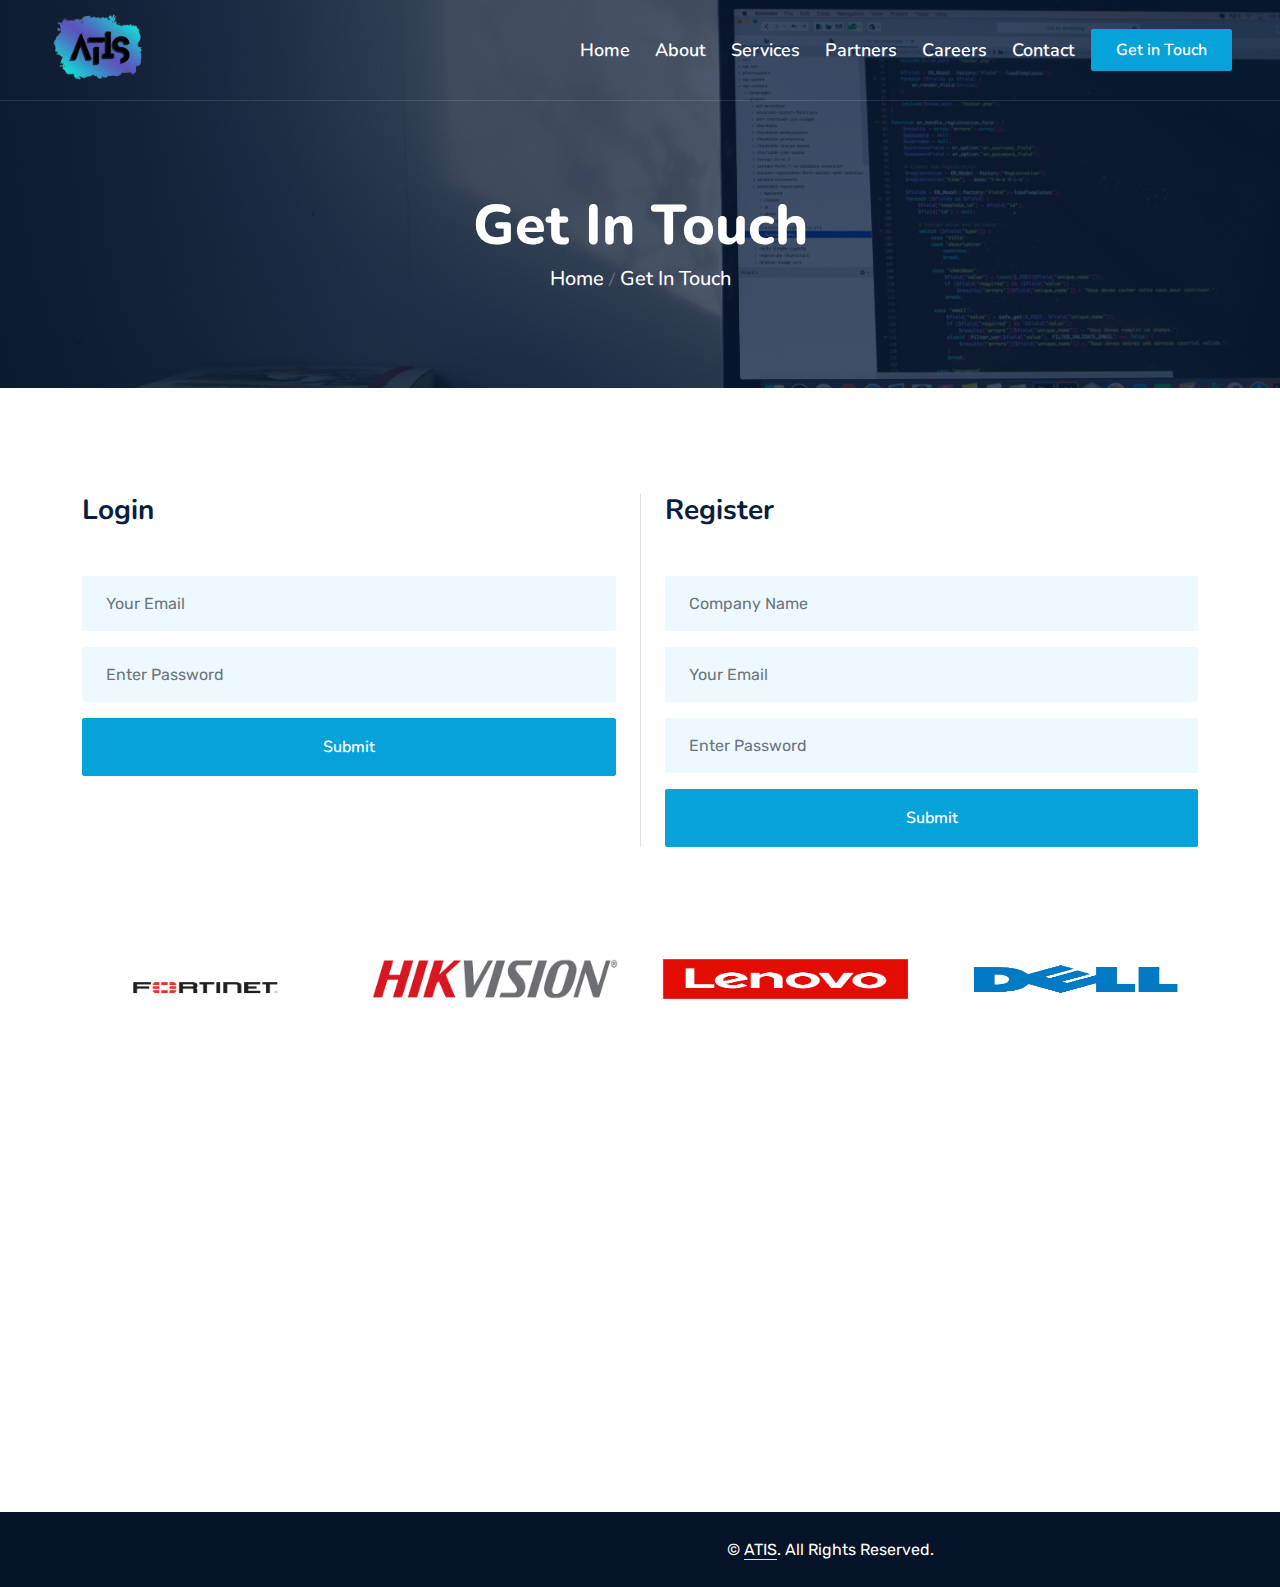
<file: get-quote.html>
<!DOCTYPE html>
<html lang="en">
  <head>
    <meta charset="utf-8" />
    <title>AL THARWANEYA INTEGRATED SOLUTIONS</title>
    <meta content="width=device-width, initial-scale=1.0" name="viewport" />
    <meta content="Free HTML Templates" name="keywords" />
    <meta content="Free HTML Templates" name="description" />

    <!-- Favicon -->
    <link href="img/logo.png" rel="icon" />

    <!-- Google Web Fonts -->
    <link rel="preconnect" href="https://fonts.googleapis.com" />
    <link rel="preconnect" href="https://fonts.gstatic.com" crossorigin />
    <link
      href="https://fonts.googleapis.com/css2?family=Nunito:wght@400;600;700;800&family=Rubik:wght@400;500;600;700&display=swap"
      rel="stylesheet"
    />

    <!-- Icon Font Stylesheet -->
    <link
      href="https://cdnjs.cloudflare.com/ajax/libs/font-awesome/5.10.0/css/all.min.css"
      rel="stylesheet"
    />
    <link
      href="https://cdn.jsdelivr.net/npm/bootstrap-icons@1.4.1/font/bootstrap-icons.css"
      rel="stylesheet"
    />

    <!-- Libraries Stylesheet -->
    <link href="lib/owlcarousel/assets/owl.carousel.min.css" rel="stylesheet" />
    <link href="lib/animate/animate.min.css" rel="stylesheet" />

    <!-- Customized Bootstrap Stylesheet -->
    <link href="css/bootstrap.min.css" rel="stylesheet" />

    <!-- Template Stylesheet -->
    <link href="css/style.css" rel="stylesheet" />
  </head>

  <body>
    <!-- Spinner Start -->
    <div
      id="spinner"
      class="show bg-white position-fixed translate-middle w-100 vh-100 top-50 start-50 d-flex align-items-center justify-content-center"
    >
      <div class="spinner"></div>
    </div>
    <!-- Spinner End -->

    <!-- Navbar Start -->
    <div class="container-fluid position-relative p-0">
      <nav class="navbar navbar-expand-lg navbar-dark px-5 py-3 py-lg-0">
        <a href="index.html" class="navbar-brand p-0">
          <img src="img/logo.png" alt="alogo" width="100px" />
        </a>
        <button
          class="navbar-toggler"
          type="button"
          data-bs-toggle="collapse"
          data-bs-target="#navbarCollapse"
        >
          <span class="fa fa-bars"></span>
        </button>
        <div class="collapse navbar-collapse" id="navbarCollapse">
          <div class="navbar-nav ms-auto py-0">
            <a href="index.html" class="nav-item nav-link">Home</a>
            <a href="about.html" class="nav-item nav-link">About</a>
            <a href="service.html" class="nav-item nav-link">Services</a>
            <a href="partners.html" class="nav-item nav-link">Partners</a>

            <a href="career.html" class="nav-item nav-link">Careers</a>
            <a href="contact.html" class="nav-item nav-link">Contact</a>
          </div>

          <a href="get-quote.html" class="btn btn-primary py-2 px-4 ms-3"
            >Get in Touch</a
          >
        </div>
      </nav>

      <div
        class="container-fluid bg-primary py-5 bg-header"
        style="margin-bottom: 90px"
      >
        <div class="row py-5">
          <div class="col-12 pt-lg-5 mt-lg-5 text-center">
            <h1 class="display-4 text-white animated zoomIn">Get In Touch</h1>
            <a href="index.html" class="h5 text-white">Home</a>
            /
            <a href="" class="h5 text-white">Get In Touch</a>
          </div>
        </div>
      </div>
    </div>
    <!-- Navbar End -->

    <!-- Contact Start -->
    <div class="container-fluid wow fadeInUp" data-wow-delay="0.1s">
      <div class="container py-3">
        <div class="row g-5">
          <div class="col-lg-6 wow slideInUp" data-wow-delay="0.3s">
            <h3 class="mb-5">Login</h3>
            <form>
              <div class="row g-3">
                <div class="col-md-12">
                  <input
                    type="email"
                    class="form-control border-0 bg-light px-4"
                    placeholder="Your Email"
                    style="height: 55px"
                  />
                </div>
                <div class="col-12">
                  <input
                    type="password"
                    class="form-control border-0 bg-light px-4"
                    placeholder="Enter Password"
                    style="height: 55px"
                  />
                </div>

                <div class="col-12">
                  <button class="btn btn-primary w-100 py-3" type="submit">
                    Submit
                  </button>
                </div>
              </div>
            </form>
          </div>
          <div
            class="col-lg-6 wow slideInUp border-start"
            data-wow-delay="0.3s"
          >
            <h3 class="mb-5">Register</h3>
            <form>
              <div class="row g-3">
                <div class="col-md-12">
                  <input
                    type="text"
                    class="form-control border-0 bg-light px-4"
                    placeholder="Company Name"
                    style="height: 55px"
                  />
                </div>
                <div class="col-md-12">
                  <input
                    type="email"
                    class="form-control border-0 bg-light px-4"
                    placeholder="Your Email"
                    style="height: 55px"
                  />
                </div>
                <div class="col-12">
                  <input
                    type="password"
                    class="form-control border-0 bg-light px-4"
                    placeholder="Enter Password"
                    style="height: 55px"
                  />
                </div>

                <div class="col-12">
                  <button class="btn btn-primary w-100 py-3" type="submit">
                    Submit
                  </button>
                </div>
              </div>
            </form>
          </div>
        </div>
      </div>
    </div>
    <!-- Contact End -->

    <!-- Vendor Start -->
    <div class="container-fluid py-5 wow fadeInUp" data-wow-delay="0.1s">
      <div class="container py-5 mb-5">
        <div class="bg-white">
          <div class="owl-carousel vendor-carousel">
            <img
              src="img/fortinet.png"
              alt="logo"
              style="width: 100%; height: 40px"
            />
            <img
              src="img/hikvision.png"
              alt="logo"
              style="width: 100%; height: 40px"
            />
            <img
              src="img/lenovo.png"
              alt="logo"
              style="width: 100%; height: 40px"
            />
            <img
              src="img/dell-1.png"
              alt="logo"
              style="width: 100%; height: 40px"
            />
          </div>
        </div>
      </div>
    </div>
    <!-- Vendor End -->

    <!-- Footer Start -->
    <div
      class="container-fluid bg-dark text-light mt-5 wow fadeInUp"
      data-wow-delay="0.1s"
    >
      <div class="container">
        <div class="row gx-5">
          <div class="col-lg-4 col-md-6 footer-about">
            <div
              class="d-flex flex-column align-items-center justify-content-center text-center h-100 bg-primary p-4"
            >
              <a href="index.html" class="navbar-brand">
                <img src="img/logo.png" alt="logo" width="100px" />
              </a>
              <p class="mt-3 mb-4">
                Welcome to ATIS, where innovation meets reliability in the realm
                of Information Technology. We're not just another IT services
                provider; we're your strategic partner in navigating the digital
                landscape with precision and prowess.
              </p>
              <!-- <form action="">
                   <div class="input-group">
                     <input
                       type="text"
                       class="form-control border-white p-3"
                       placeholder="Your Email"
                     />
                     <button class="btn btn-dark">Sign Up</button>
                   </div>
                 </form> -->
            </div>
          </div>
          <div class="col-lg-8 col-md-6">
            <div class="row gx-5">
              <div class="col-lg-8 col-md-12 pt-5 mb-5">
                <div
                  class="section-title section-title-sm position-relative pb-3 mb-4"
                >
                  <h3 class="text-light mb-0">Visit Us</h3>
                </div>
                <div class="d-flex mb-2">
                  <i class="bi bi-geo-alt text-primary me-2"></i>
                  <p class="mb-0">
                    M-02, Building #19, Behind Khalidiya Mall, Abu Dhabi, UAE
                  </p>
                </div>
                <div class="d-flex mb-2">
                  <i class="bi bi-geo-alt text-primary me-2"></i>
                  <p class="mb-0">
                    8th floor, World Trade Centre, Dholepatil Farms Road, EON
                    Free Zone, Kharadi, Pune, Maharashtra 411014.
                  </p>
                </div>

                <div class="d-flex mt-4">
                  <a
                    class="btn btn-primary btn-square me-2"
                    href="https://www.facebook.com/ATIIntegratedSolutions"
                    ><i class="fab fa-facebook-f fw-normal text-dark"></i
                  ></a>
                  <a
                    class="btn btn-primary btn-square me-2"
                    href="https://www.instagram.com/ati_integratedsolutions"
                    ><i class="fab fa-instagram fw-normal text-dark"></i
                  ></a>
                  <a
                    class="btn btn-primary btn-square me-2"
                    href="https://www.tiktok.com/ATI_IntegratedSolutions
   
                     "
                    ><img src="img/tiktok.svg" alt="thread" width="25px"
                  /></a>
                  <a
                    class="btn btn-primary btn-square"
                    href="https://www.threads.net/ATI_IntegratedSolutions
   
                     "
                    ><img src="img/thread.png" alt="thread" width="18px"
                  /></a>
                </div>
              </div>
              <div class="col-lg-4 col-md-12 pt-0 pt-lg-5 mb-5">
                <div
                  class="section-title section-title-sm position-relative pb-3 mb-4"
                >
                  <h3 class="text-light mb-0">Quick Links</h3>
                </div>
                <div
                  class="link-animated d-flex flex-column justify-content-start"
                >
                  <a class="text-light mb-2" href="index.html"
                    ><i class="bi bi-arrow-right text-primary me-2"></i>Home</a
                  >
                  <a class="text-light mb-2" href="about.html"
                    ><i class="bi bi-arrow-right text-primary me-2"></i>About
                    Us</a
                  >
                  <a class="text-light mb-2" href="service.html"
                    ><i class="bi bi-arrow-right text-primary me-2"></i>Our
                    Services</a
                  >
                  <!-- <a class="text-light mb-2" href="partners.html"
                       ><i class="bi bi-arrow-right text-primary me-2"></i
                       >Partners</a
                     >
                     <a class="text-light mb-2" href="price.html"
                       ><i class="bi bi-arrow-right text-primary me-2"></i>Pricing
                       Plan
                     </a> -->
                  <a class="text-light mb-2" href="career.html"
                    ><i class="bi bi-arrow-right text-primary me-2"></i>Careers
                  </a>
                  <a class="text-light" href="contact.html"
                    ><i class="bi bi-arrow-right text-primary me-2"></i>Contact
                    Us</a
                  >
                </div>
              </div>
            </div>
          </div>
        </div>
      </div>
    </div>
    <div class="container-fluid text-white" style="background: #061429">
      <div class="container text-center">
        <div class="row justify-content-end">
          <div class="col-lg-8 col-md-6">
            <div
              class="d-flex align-items-center justify-content-center"
              style="height: 75px"
            >
              <p class="mb-0">
                &copy;
                <a class="text-white border-bottom" href="index.html">ATIS</a>.
                All Rights Reserved.
              </p>
            </div>
          </div>
        </div>
      </div>
    </div>
    <!-- Footer End -->

    <!-- Back to Top -->
    <a href="#" class="btn btn-lg btn-primary btn-lg-square rounded back-to-top"
      ><i class="bi bi-arrow-up"></i
    ></a>

    <!-- JavaScript Libraries -->
    <script src="https://code.jquery.com/jquery-3.4.1.min.js"></script>
    <script src="https://cdn.jsdelivr.net/npm/bootstrap@5.0.0/dist/js/bootstrap.bundle.min.js"></script>
    <script src="lib/wow/wow.min.js"></script>
    <script src="lib/easing/easing.min.js"></script>
    <script src="lib/waypoints/waypoints.min.js"></script>
    <script src="lib/counterup/counterup.min.js"></script>
    <script src="lib/owlcarousel/owl.carousel.min.js"></script>

    <!-- Template Javascript -->
    <script src="js/main.js"></script>
  </body>
</html>
</file>
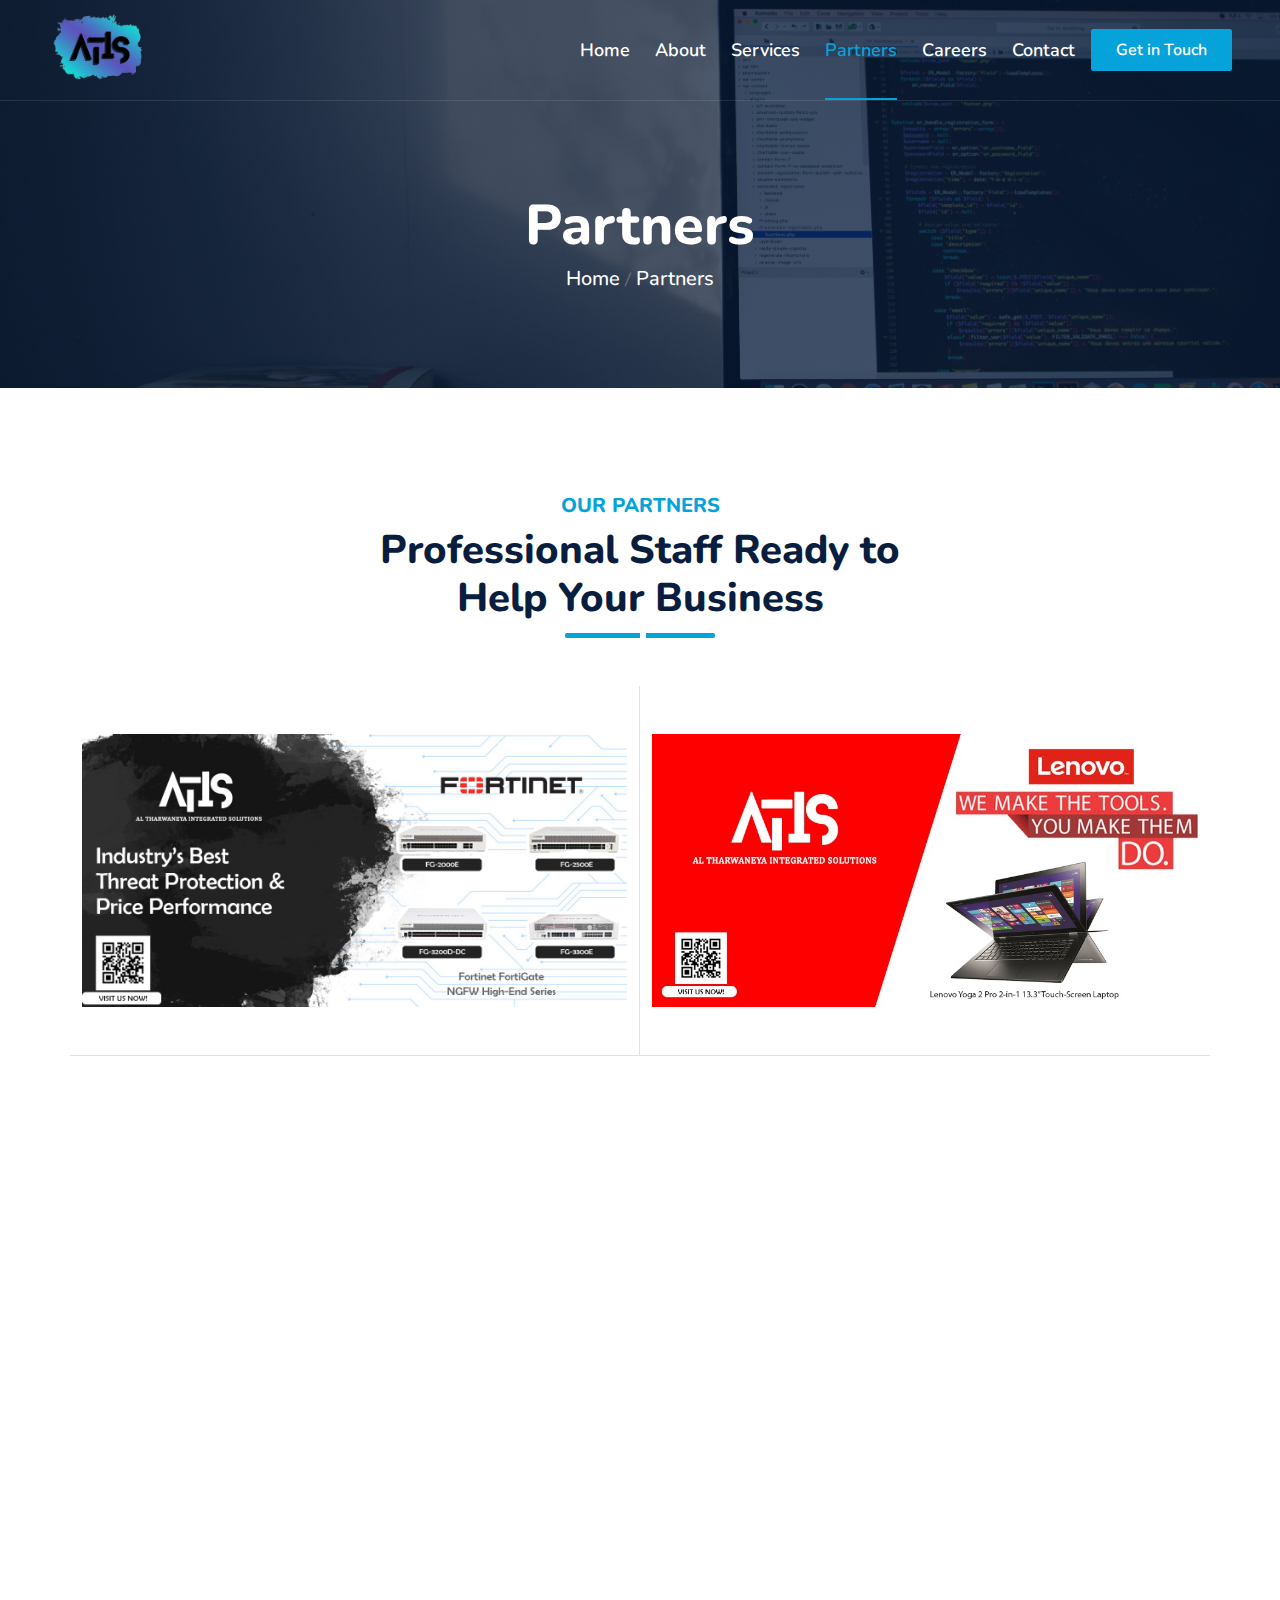
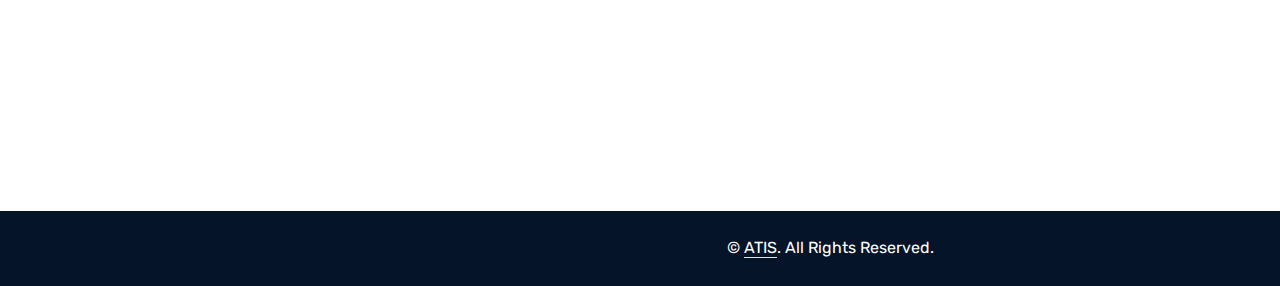
<file: partners.html>
<!DOCTYPE html>
<html lang="en">
  <head>
    <meta charset="utf-8" />
    <title>AL THARWANEYA INTEGRATED SOLUTIONS</title>
    <meta content="width=device-width, initial-scale=1.0" name="viewport" />
    <meta content="Free HTML Templates" name="keywords" />
    <meta content="Free HTML Templates" name="description" />

    <!-- Favicon -->
    <link href="img/logo.png" rel="icon" />

    <!-- Google Web Fonts -->
    <link rel="preconnect" href="https://fonts.googleapis.com" />
    <link rel="preconnect" href="https://fonts.gstatic.com" crossorigin />
    <link
      href="https://fonts.googleapis.com/css2?family=Nunito:wght@400;600;700;800&family=Rubik:wght@400;500;600;700&display=swap"
      rel="stylesheet"
    />

    <!-- Icon Font Stylesheet -->
    <link
      href="https://cdnjs.cloudflare.com/ajax/libs/font-awesome/5.10.0/css/all.min.css"
      rel="stylesheet"
    />
    <link
      href="https://cdn.jsdelivr.net/npm/bootstrap-icons@1.4.1/font/bootstrap-icons.css"
      rel="stylesheet"
    />

    <!-- Libraries Stylesheet -->
    <link href="lib/owlcarousel/assets/owl.carousel.min.css" rel="stylesheet" />
    <link href="lib/animate/animate.min.css" rel="stylesheet" />

    <!-- Customized Bootstrap Stylesheet -->
    <link href="css/bootstrap.min.css" rel="stylesheet" />

    <!-- Template Stylesheet -->
    <link href="css/style.css" rel="stylesheet" />
  </head>

  <body>
    <!-- Spinner Start -->
    <div
      id="spinner"
      class="show bg-white position-fixed translate-middle w-100 vh-100 top-50 start-50 d-flex align-items-center justify-content-center"
    >
      <div class="spinner"></div>
    </div>
    <!-- Spinner End -->

    <!-- Navbar Start -->
    <div class="container-fluid position-relative p-0">
      <nav class="navbar navbar-expand-lg navbar-dark px-5 py-3 py-lg-0">
        <a href="index.html" class="navbar-brand p-0">
          <img src="img/logo.png" alt="alogo" width="100px" />
        </a>
        <button
          class="navbar-toggler"
          type="button"
          data-bs-toggle="collapse"
          data-bs-target="#navbarCollapse"
        >
          <span class="fa fa-bars"></span>
        </button>
        <div class="collapse navbar-collapse" id="navbarCollapse">
          <div class="navbar-nav ms-auto py-0">
            <a href="index.html" class="nav-item nav-link">Home</a>
            <a href="about.html" class="nav-item nav-link">About</a>
            <a href="service.html" class="nav-item nav-link">Services</a>
            <a href="partners.html" class="nav-item nav-link active"
              >Partners</a
            >

            <a href="career.html" class="nav-item nav-link">Careers</a>
            <a href="contact.html" class="nav-item nav-link">Contact</a>
          </div>

          <a href="get-quote.html" class="btn btn-primary py-2 px-4 ms-3"
            >Get in Touch</a
          >
        </div>
      </nav>

      <div
        class="container-fluid bg-primary py-5 bg-header"
        style="margin-bottom: 90px"
      >
        <div class="row py-5">
          <div class="col-12 pt-lg-5 mt-lg-5 text-center">
            <h1 class="display-4 text-white animated zoomIn">Partners</h1>
            <a href="index.html" class="h5 text-white">Home</a>
            /
            <a href="" class="h5 text-white">Partners</a>
          </div>
        </div>
      </div>
    </div>
    <!-- Navbar End -->

    <!-- partners Start -->
    <div class="container-fluid wow fadeInUp mb-5" data-wow-delay="0.1s">
      <div class="container py-3">
        <div
          class="section-title text-center position-relative pb-3 mb-5 mx-auto"
          style="max-width: 600px"
        >
          <h5 class="fw-bold text-primary text-uppercase">Our Partners</h5>
          <h1 class="mb-0">Professional Staff Ready to Help Your Business</h1>
        </div>

        <div class="row">
          <div
            class="col-lg-6 wow slideInUp border-bottom border-end py-5"
            data-wow-delay="0.3s"
          >
            <img src="img/p-1.jpeg" alt="partners-img" class="img-fluid" />
          </div>
          <div
            class="col-lg-6 wow slideInUp border-bottom py-5"
            data-wow-delay="0.3s"
          >
            <img src="img/p-2.jpeg" alt="partners-img" class="img-fluid" />
          </div>
          <div
            class="col-lg-6 wow slideInUp border-end py-5"
            data-wow-delay="0.3s"
          >
            <img src="img/p-3.jpeg" alt="partners-img" class="img-fluid" />
          </div>
          <div class="col-lg-6 wow slideInUp py-5" data-wow-delay="0.3s">
            <img src="img/p-4.jpeg" alt="partners-img" class="img-fluid" />
          </div>
        </div>
      </div>
    </div>
    <!-- partners End -->

    <!-- Footer Start -->
    <div
      class="container-fluid bg-dark text-light mt-5 wow fadeInUp"
      data-wow-delay="0.1s"
    >
      <div class="container">
        <div class="row gx-5">
          <div class="col-lg-4 col-md-6 footer-about">
            <div
              class="d-flex flex-column align-items-center justify-content-center text-center h-100 bg-primary p-4"
            >
              <a href="index.html" class="navbar-brand">
                <img src="img/logo.png" alt="logo" width="100px" />
              </a>
              <p class="mt-3 mb-4">
                Welcome to ATIS, where innovation meets reliability in the realm
                of Information Technology. We're not just another IT services
                provider; we're your strategic partner in navigating the digital
                landscape with precision and prowess.
              </p>
              <!-- <form action="">
                     <div class="input-group">
                       <input
                         type="text"
                         class="form-control border-white p-3"
                         placeholder="Your Email"
                       />
                       <button class="btn btn-dark">Sign Up</button>
                     </div>
                   </form> -->
            </div>
          </div>
          <div class="col-lg-8 col-md-6">
            <div class="row gx-5">
              <div class="col-lg-8 col-md-12 pt-5 mb-5">
                <div
                  class="section-title section-title-sm position-relative pb-3 mb-4"
                >
                  <h3 class="text-light mb-0">Visit Us</h3>
                </div>
                <div class="d-flex mb-2">
                  <i class="bi bi-geo-alt text-primary me-2"></i>
                  <p class="mb-0">
                    M-02, Building #19, Behind Khalidiya Mall, Abu Dhabi, UAE
                  </p>
                </div>
                <div class="d-flex mb-2">
                  <i class="bi bi-geo-alt text-primary me-2"></i>
                  <p class="mb-0">
                    8th floor, World Trade Centre, Dholepatil Farms Road, EON
                    Free Zone, Kharadi, Pune, Maharashtra 411014.
                  </p>
                </div>

                <div class="d-flex mt-4">
                  <a
                    class="btn btn-primary btn-square me-2"
                    href="https://www.facebook.com/ATIIntegratedSolutions"
                    ><i class="fab fa-facebook-f fw-normal text-dark"></i
                  ></a>
                  <a
                    class="btn btn-primary btn-square me-2"
                    href="https://www.instagram.com/ati_integratedsolutions"
                    ><i class="fab fa-instagram fw-normal text-dark"></i
                  ></a>
                  <a
                    class="btn btn-primary btn-square me-2"
                    href="https://www.tiktok.com/ATI_IntegratedSolutions
     
                       "
                    ><img src="img/tiktok.svg" alt="thread" width="25px"
                  /></a>
                  <a
                    class="btn btn-primary btn-square"
                    href="https://www.threads.net/ATI_IntegratedSolutions
     
                       "
                    ><img src="img/thread.png" alt="thread" width="18px"
                  /></a>
                </div>
              </div>
              <div class="col-lg-4 col-md-12 pt-0 pt-lg-5 mb-5">
                <div
                  class="section-title section-title-sm position-relative pb-3 mb-4"
                >
                  <h3 class="text-light mb-0">Quick Links</h3>
                </div>
                <div
                  class="link-animated d-flex flex-column justify-content-start"
                >
                  <a class="text-light mb-2" href="index.html"
                    ><i class="bi bi-arrow-right text-primary me-2"></i>Home</a
                  >
                  <a class="text-light mb-2" href="about.html"
                    ><i class="bi bi-arrow-right text-primary me-2"></i>About
                    Us</a
                  >
                  <a class="text-light mb-2" href="service.html"
                    ><i class="bi bi-arrow-right text-primary me-2"></i>Our
                    Services</a
                  >
                  <!-- <a class="text-light mb-2" href="partners.html"
                         ><i class="bi bi-arrow-right text-primary me-2"></i
                         >Partners</a
                       >
                       <a class="text-light mb-2" href="price.html"
                         ><i class="bi bi-arrow-right text-primary me-2"></i>Pricing
                         Plan
                       </a> -->
                  <a class="text-light mb-2" href="career.html"
                    ><i class="bi bi-arrow-right text-primary me-2"></i>Careers
                  </a>
                  <a class="text-light" href="contact.html"
                    ><i class="bi bi-arrow-right text-primary me-2"></i>Contact
                    Us</a
                  >
                </div>
              </div>
            </div>
          </div>
        </div>
      </div>
    </div>
    <div class="container-fluid text-white" style="background: #061429">
      <div class="container text-center">
        <div class="row justify-content-end">
          <div class="col-lg-8 col-md-6">
            <div
              class="d-flex align-items-center justify-content-center"
              style="height: 75px"
            >
              <p class="mb-0">
                &copy;
                <a class="text-white border-bottom" href="index.html">ATIS</a>.
                All Rights Reserved.
              </p>
            </div>
          </div>
        </div>
      </div>
    </div>
    <!-- Footer End -->

    <!-- Back to Top -->
    <a href="#" class="btn btn-lg btn-primary btn-lg-square rounded back-to-top"
      ><i class="bi bi-arrow-up"></i
    ></a>

    <!-- JavaScript Libraries -->
    <script src="https://code.jquery.com/jquery-3.4.1.min.js"></script>
    <script src="https://cdn.jsdelivr.net/npm/bootstrap@5.0.0/dist/js/bootstrap.bundle.min.js"></script>
    <script src="lib/wow/wow.min.js"></script>
    <script src="lib/easing/easing.min.js"></script>
    <script src="lib/waypoints/waypoints.min.js"></script>
    <script src="lib/counterup/counterup.min.js"></script>
    <script src="lib/owlcarousel/owl.carousel.min.js"></script>

    <!-- Template Javascript -->
    <script src="js/main.js"></script>
  </body>
</html>
</file>
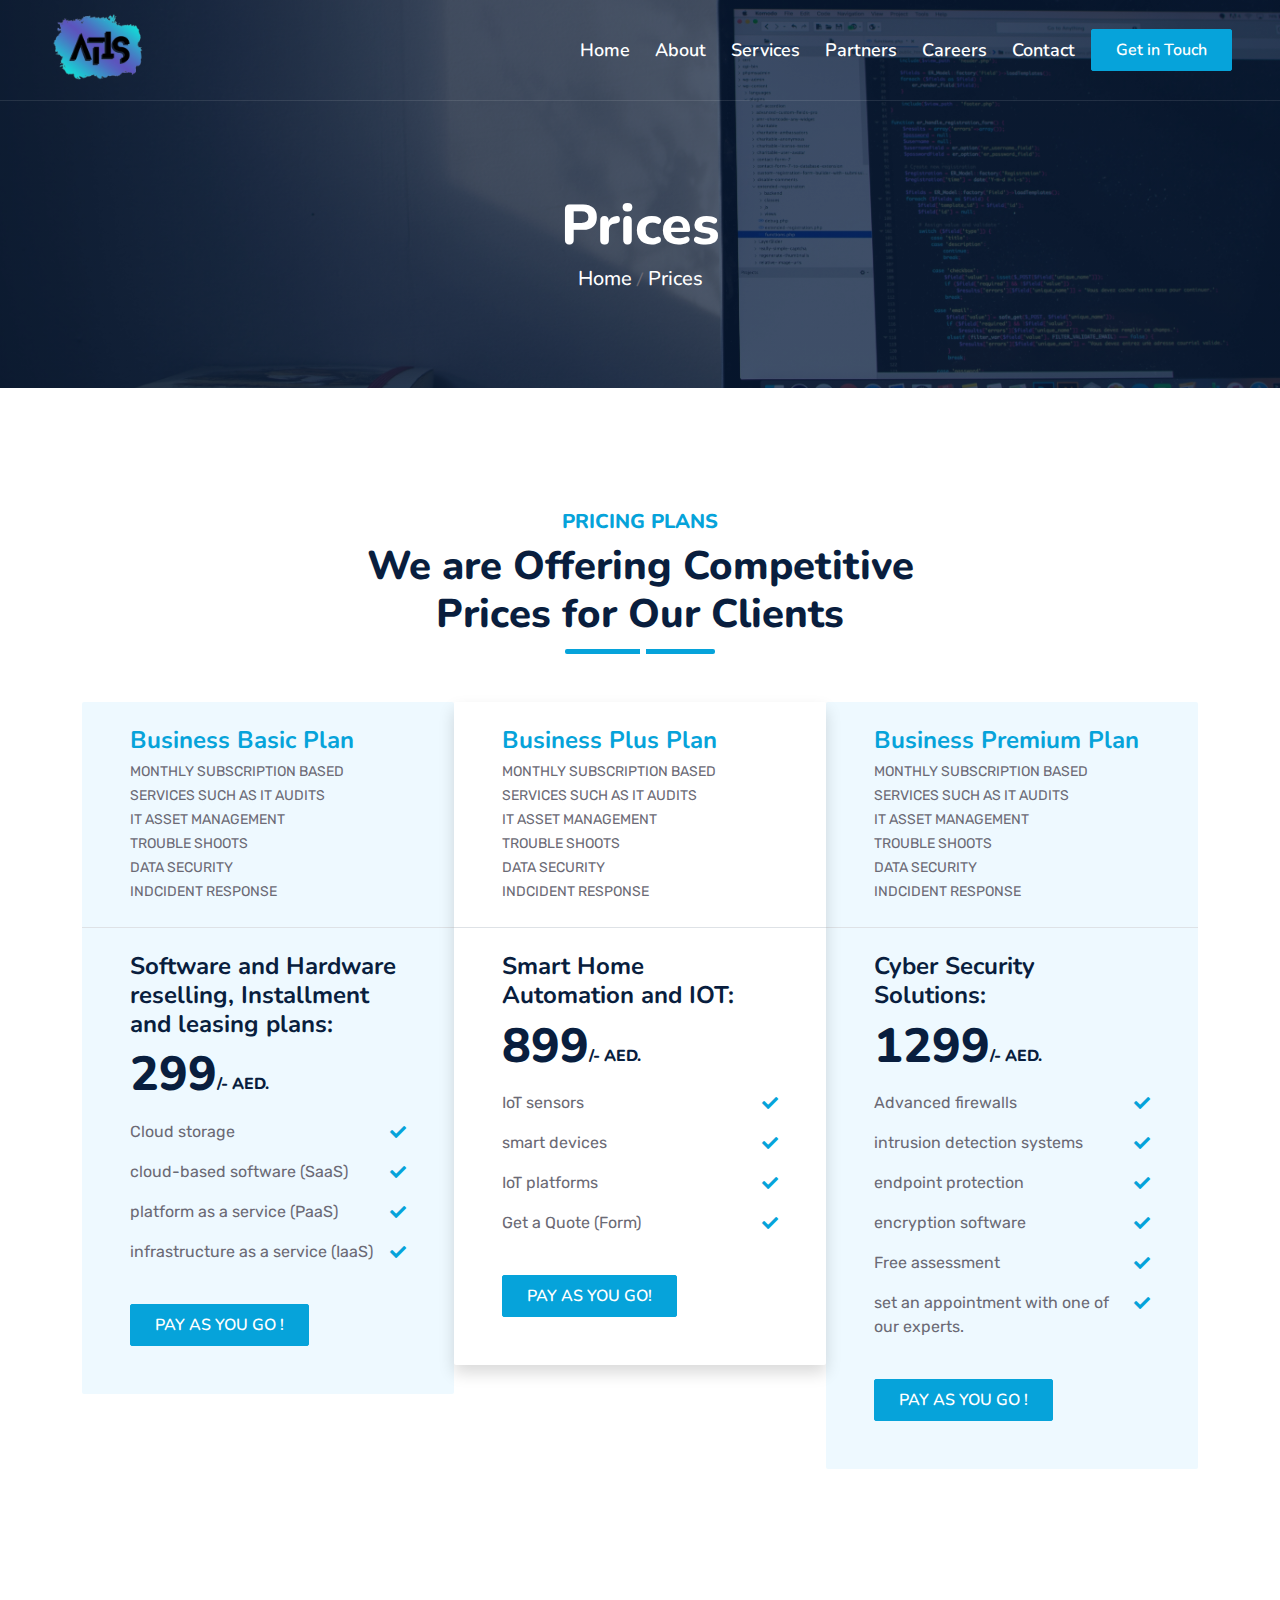
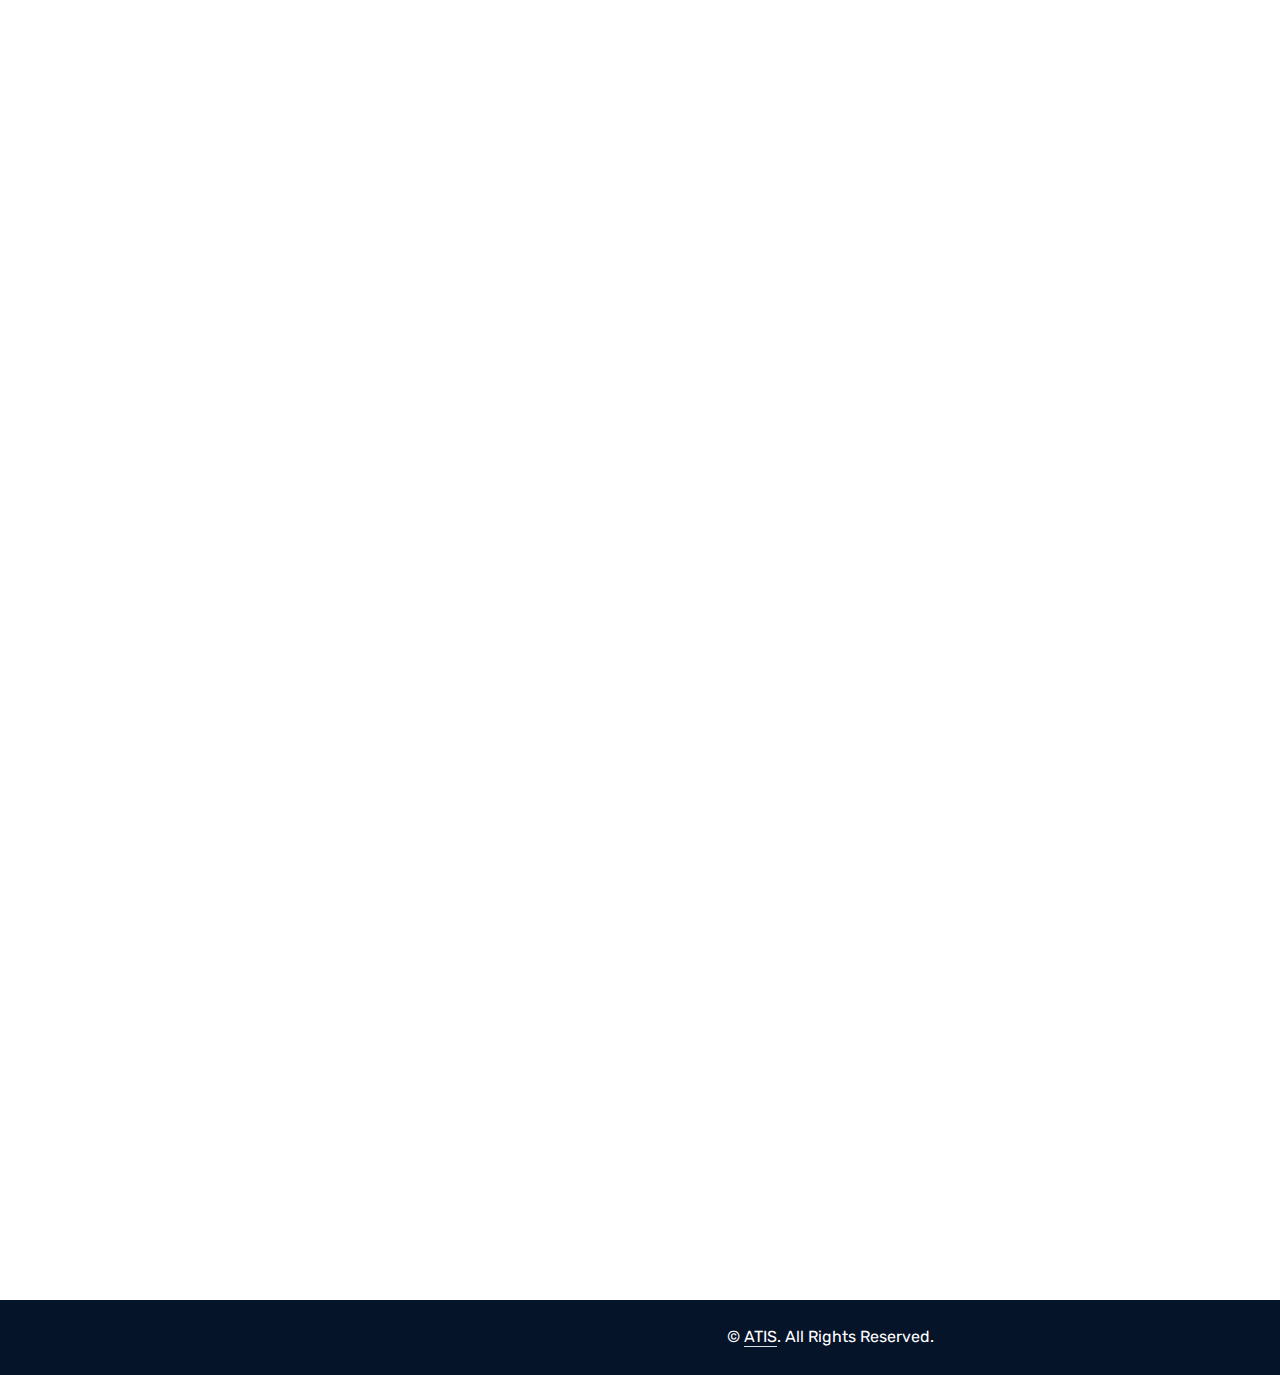
<file: price-copy.html>
<!DOCTYPE html>
<html lang="en">
  <head>
    <meta charset="utf-8" />
    <title>AL THARWANEYA INTEGRATED SOLUTIONS</title>
    <meta content="width=device-width, initial-scale=1.0" name="viewport" />
    <meta content="Free HTML Templates" name="keywords" />
    <meta content="Free HTML Templates" name="description" />

    <!-- Favicon -->
    <link href="img/logo.png" rel="icon" />

    <!-- Google Web Fonts -->
    <link rel="preconnect" href="https://fonts.googleapis.com" />
    <link rel="preconnect" href="https://fonts.gstatic.com" crossorigin />
    <link
      href="https://fonts.googleapis.com/css2?family=Nunito:wght@400;600;700;800&family=Rubik:wght@400;500;600;700&display=swap"
      rel="stylesheet"
    />

    <!-- Icon Font Stylesheet -->
    <link
      href="https://cdnjs.cloudflare.com/ajax/libs/font-awesome/5.10.0/css/all.min.css"
      rel="stylesheet"
    />
    <link
      href="https://cdn.jsdelivr.net/npm/bootstrap-icons@1.4.1/font/bootstrap-icons.css"
      rel="stylesheet"
    />

    <!-- Libraries Stylesheet -->
    <link href="lib/owlcarousel/assets/owl.carousel.min.css" rel="stylesheet" />
    <link href="lib/animate/animate.min.css" rel="stylesheet" />

    <!-- Customized Bootstrap Stylesheet -->
    <link href="css/bootstrap.min.css" rel="stylesheet" />

    <!-- Template Stylesheet -->
    <link href="css/style.css" rel="stylesheet" />
  </head>

  <body>
    <!-- Spinner Start -->
    <div
      id="spinner"
      class="show bg-white position-fixed translate-middle w-100 vh-100 top-50 start-50 d-flex align-items-center justify-content-center"
    >
      <div class="spinner"></div>
    </div>
    <!-- Spinner End -->

    <!-- Navbar Start -->
    <div class="container-fluid position-relative p-0">
      <nav class="navbar navbar-expand-lg navbar-dark px-5 py-3 py-lg-0">
        <a href="index.html" class="navbar-brand p-0">
          <img src="img/logo.png" alt="alogo" width="100px" />
        </a>
        <button
          class="navbar-toggler"
          type="button"
          data-bs-toggle="collapse"
          data-bs-target="#navbarCollapse"
        >
          <span class="fa fa-bars"></span>
        </button>
        <div class="collapse navbar-collapse" id="navbarCollapse">
          <div class="navbar-nav ms-auto py-0">
            <a href="index.html" class="nav-item nav-link">Home</a>
            <a href="about.html" class="nav-item nav-link">About</a>
            <a href="service.html" class="nav-item nav-link">Services</a>
            <a href="partners.html" class="nav-item nav-link">Partners</a>

            <a href="career.html" class="nav-item nav-link">Careers</a>
            <a href="contact.html" class="nav-item nav-link">Contact</a>
          </div>

          <a href="get-quote.html" class="btn btn-primary py-2 px-4 ms-3"
            >Get in Touch</a
          >
        </div>
      </nav>

      <div
        class="container-fluid bg-primary py-5 bg-header"
        style="margin-bottom: 90px"
      >
        <div class="row py-5">
          <div class="col-12 pt-lg-5 mt-lg-5 text-center">
            <h1 class="display-4 text-white animated zoomIn">Prices</h1>
            <a href="index.html" class="h5 text-white">Home</a>
            /
            <a href="" class="h5 text-white">Prices</a>
          </div>
        </div>
      </div>
    </div>
    <!-- Navbar End -->

    <!-- Pricing Plan Start -->
    <div class="container-fluid py-3 wow fadeInUp" data-wow-delay="0.1s">
      <div class="container py-3">
        <div
          class="section-title text-center position-relative pb-3 mb-5 mx-auto"
          style="max-width: 600px"
        >
          <h5 class="fw-bold text-primary text-uppercase">Pricing Plans</h5>
          <h1 class="mb-0">
            We are Offering Competitive Prices for Our Clients
          </h1>
        </div>
        <div class="row g-0 mb-5">
          <div class="col-lg-4 wow slideInUp" data-wow-delay="0.6s">
            <div class="bg-light rounded">
              <div class="border-bottom py-4 px-5 mb-4">
                <h4 class="text-primary mb-1">Business Basic Plan</h4>
                <small class="text-uppercase"
                  >Monthly subscription based services such as IT audits</small
                >
                <br />
                <small class="text-uppercase">IT asset Management</small><br />
                <small class="text-uppercase"> Trouble shoots</small><br />
                <small class="text-uppercase text-black">Data security</small
                ><br />
                <small class="text-uppercase text-black"
                  >indcident response</small
                ><br />
              </div>
              <div class="p-5 pt-0">
                <h4>
                  Software and Hardware reselling, Installment and leasing
                  plans:
                </h4>
                <h1 class="display-5 mb-3">
                  <small
                    class="align-top"
                    style="font-size: 22px; line-height: 45px"
                  ></small
                  >299<small
                    class="align-bottom"
                    style="font-size: 16px; line-height: 40px"
                    >/- AED.</small
                  >
                </h1>
                <div class="d-flex justify-content-between mb-3">
                  <span>Cloud storage</span
                  ><i class="fa fa-check text-primary pt-1"></i>
                </div>
                <div class="d-flex justify-content-between mb-3">
                  <span>cloud-based software (SaaS)</span
                  ><i class="fa fa-check text-primary pt-1"></i>
                </div>
                <div class="d-flex justify-content-between mb-3">
                  <span>platform as a service (PaaS)</span
                  ><i class="fa fa-check text-primary pt-1"></i>
                </div>
                <div class="d-flex justify-content-between mb-3">
                  <span>infrastructure as a service (IaaS)</span
                  ><i class="fa fa-check text-primary pt-1"></i>
                </div>

                <a href="" class="btn btn-primary py-2 px-4 mt-4"
                  >PAY AS YOU GO !</a
                >
              </div>
            </div>
          </div>
          <div class="col-lg-4 wow slideInUp" data-wow-delay="0.3s">
            <div
              class="bg-white rounded shadow position-relative"
              style="z-index: 1"
            >
              <div class="border-bottom py-4 px-5 mb-4">
                <h4 class="text-primary mb-1">Business Plus Plan</h4>
                <small class="text-uppercase"
                  >Monthly subscription based services such as IT audits</small
                >
                <br />
                <small class="text-uppercase">IT asset Management</small><br />
                <small class="text-uppercase"> Trouble shoots</small><br />
                <small class="text-uppercase text-black">Data security</small
                ><br />
                <small class="text-uppercase text-black"
                  >indcident response</small
                ><br />
              </div>
              <div class="p-5 pt-0">
                <h4>Smart Home Automation and IOT:</h4>
                <h1 class="display-5 mb-3">
                  <small
                    class="align-top"
                    style="font-size: 22px; line-height: 45px"
                  ></small
                  >899<small
                    class="align-bottom"
                    style="font-size: 16px; line-height: 40px"
                    >/- AED.</small
                  >
                </h1>

                <div class="d-flex justify-content-between mb-3">
                  <span>IoT sensors</span
                  ><i class="fa fa-check text-primary pt-1"></i>
                </div>
                <div class="d-flex justify-content-between mb-3">
                  <span>smart devices</span
                  ><i class="fa fa-check text-primary pt-1"></i>
                </div>
                <div class="d-flex justify-content-between mb-3">
                  <span>IoT platforms</span
                  ><i class="fa fa-check text-primary pt-1"></i>
                </div>
                <div class="d-flex justify-content-between mb-3">
                  <span>Get a Quote (Form)</span
                  ><i class="fa fa-check text-primary pt-1"></i>
                </div>

                <a href="" class="btn btn-primary py-2 px-4 mt-4"
                  >PAY AS YOU GO!</a
                >
              </div>
            </div>
          </div>
          <div class="col-lg-4 wow slideInUp" data-wow-delay="0.6s">
            <div class="bg-light rounded">
              <div class="border-bottom py-4 px-5 mb-4">
                <h4 class="text-primary mb-1">Business Premium Plan</h4>
                <small class="text-uppercase"
                  >Monthly subscription based services such as IT audits</small
                >
                <br />
                <small class="text-uppercase">IT asset Management</small><br />
                <small class="text-uppercase"> Trouble shoots</small><br />
                <small class="text-uppercase text-black">Data security</small
                ><br />
                <small class="text-uppercase text-black"
                  >indcident response</small
                ><br />
              </div>
              <div class="p-5 pt-0">
                <h4>Cyber Security Solutions:</h4>
                <h1 class="display-5 mb-3">
                  <small
                    class="align-top"
                    style="font-size: 22px; line-height: 45px"
                  ></small
                  >1299<small
                    class="align-bottom"
                    style="font-size: 16px; line-height: 40px"
                    >/- AED.</small
                  >
                </h1>
                <div class="d-flex justify-content-between mb-3">
                  <span>Advanced firewalls</span
                  ><i class="fa fa-check text-primary pt-1"></i>
                </div>
                <div class="d-flex justify-content-between mb-3">
                  <span>intrusion detection systems</span
                  ><i class="fa fa-check text-primary pt-1"></i>
                </div>
                <div class="d-flex justify-content-between mb-3">
                  <span>endpoint protection</span
                  ><i class="fa fa-check text-primary pt-1"></i>
                </div>
                <div class="d-flex justify-content-between mb-3">
                  <span>encryption software</span
                  ><i class="fa fa-check text-primary pt-1"></i>
                </div>
                <div class="d-flex justify-content-between mb-3">
                  <span>Free assessment</span
                  ><i class="fa fa-check text-primary pt-1"></i>
                </div>
                <div class="d-flex justify-content-between mb-3">
                  <span>set an appointment with one of our experts.</span
                  ><i class="fa fa-check text-primary pt-1"></i>
                </div>

                <a href="" class="btn btn-primary py-2 px-4 mt-4"
                  >PAY AS YOU GO !</a
                >
              </div>
            </div>
          </div>
        </div>
      </div>
    </div>
    <!-- Pricing Plan End -->

    <!-- Quote Start -->
    <div class="container-fluid py-5 wow fadeInUp" data-wow-delay="0.1s">
      <div class="container py-5">
        <div class="row g-5">
          <div class="col-lg-7">
            <div class="section-title position-relative pb-3 mb-5">
              <h5 class="fw-bold text-primary text-uppercase">
                Request A Quote
              </h5>
              <h1 class="mb-0">
                Need A Free Quote? Please Feel Free to Contact Us
              </h1>
            </div>
            <div class="row gx-3">
              <div class="col-sm-6 wow zoomIn" data-wow-delay="0.2s">
                <h5 class="mb-4">
                  <i class="fa fa-reply text-primary me-3"></i>Visit Us For
                  Below Address
                </h5>
              </div>
              <div class="col-sm-6 wow zoomIn" data-wow-delay="0.4s">
                <h5 class="mb-4">
                  <i class="fa fa-location-arrow text-primary me-3"></i>24 hrs
                  support
                </h5>
              </div>
            </div>
            <p class="mb-4">
              Welcome to ATIS, where innovation meets reliability in the realm
              of Information Technology. We're not just another IT services
              provider; we're your strategic partner in navigating the digital
              landscape with precision and prowess.
            </p>
            <p class="mb-4">
              "At ATIS, we're not just providing IT solutions; we're pioneering
              cost effective excellence, ensuring your business thrives in the
              digital age."
            </p>
          </div>
          <div class="col-lg-5">
            <div
              class="bg-primary rounded h-100 d-flex align-items-center p-5 wow zoomIn"
              data-wow-delay="0.9s"
            >
              <form>
                <div class="row g-3">
                  <div class="col-xl-12">
                    <input
                      type="text"
                      class="form-control bg-light border-0"
                      placeholder="Your Name"
                      style="height: 55px"
                    />
                  </div>
                  <div class="col-12">
                    <input
                      type="email"
                      class="form-control bg-light border-0"
                      placeholder="Your Email"
                      style="height: 55px"
                    />
                  </div>
                  <div class="col-12">
                    <select
                      class="form-select bg-light border-0"
                      style="height: 55px"
                    >
                      <option selected>Select A Service</option>
                      <option value="1">Software Development</option>
                      <option value="2">IT Consulting</option>
                      <option value="3">Cybersecurity Solutions</option>
                      <option value="4">Cloud Services</option>
                      <option value="5">
                        Data Analytics and Business Intelligence
                      </option>
                      <option value="6">Managed IT Services</option>
                    </select>
                  </div>
                  <div class="col-12">
                    <textarea
                      class="form-control bg-light border-0"
                      rows="3"
                      placeholder="Message"
                    ></textarea>
                  </div>
                  <div class="col-12">
                    <button class="btn btn-dark w-100 py-3" type="submit">
                      Send
                    </button>
                  </div>
                </div>
              </form>
            </div>
          </div>
        </div>
      </div>
    </div>
    <!-- Quote End -->

    <!-- Vendor Start -->
    <div class="container-fluid py-5 wow fadeInUp" data-wow-delay="0.1s">
      <div class="container py-5 mb-5">
        <div class="bg-white">
          <div class="owl-carousel vendor-carousel">
            <img src="img/vendor-1.jpg" alt="" />
            <img src="img/vendor-2.jpg" alt="" />
            <img src="img/vendor-3.jpg" alt="" />
            <img src="img/vendor-4.jpg" alt="" />
            <img src="img/vendor-5.jpg" alt="" />
            <img src="img/vendor-6.jpg" alt="" />
            <img src="img/vendor-7.jpg" alt="" />
            <img src="img/vendor-8.jpg" alt="" />
            <img src="img/vendor-9.jpg" alt="" />
          </div>
        </div>
      </div>
    </div>
    <!-- Vendor End -->

    <!-- Footer Start -->
    <div
      class="container-fluid bg-dark text-light mt-5 wow fadeInUp"
      data-wow-delay="0.1s"
    >
      <div class="container">
        <div class="row gx-5">
          <div class="col-lg-4 col-md-6 footer-about">
            <div
              class="d-flex flex-column align-items-center justify-content-center text-center h-100 bg-primary p-4"
            >
              <a href="index.html" class="navbar-brand">
                <img src="img/logo.png" alt="logo" width="100px" />
              </a>
              <p class="mt-3 mb-4">
                Welcome to ATIS, where innovation meets reliability in the realm
                of Information Technology. We're not just another IT services
                provider; we're your strategic partner in navigating the digital
                landscape with precision and prowess.
              </p>
              <!-- <form action="">
               <div class="input-group">
                 <input
                   type="text"
                   class="form-control border-white p-3"
                   placeholder="Your Email"
                 />
                 <button class="btn btn-dark">Sign Up</button>
               </div>
             </form> -->
            </div>
          </div>
          <div class="col-lg-8 col-md-6">
            <div class="row gx-5">
              <div class="col-lg-8 col-md-12 pt-5 mb-5">
                <div
                  class="section-title section-title-sm position-relative pb-3 mb-4"
                >
                  <h3 class="text-light mb-0">Visit Us</h3>
                </div>
                <div class="d-flex mb-2">
                  <i class="bi bi-geo-alt text-primary me-2"></i>
                  <p class="mb-0">
                    M-02, Building #19, Behind Khalidiya Mall, Abu Dhabi, UAE
                  </p>
                </div>
                <div class="d-flex mb-2">
                  <i class="bi bi-geo-alt text-primary me-2"></i>
                  <p class="mb-0">
                    8th floor, World Trade Centre, Dholepatil Farms Road, EON
                    Free Zone, Kharadi, Pune, Maharashtra 411014.
                  </p>
                </div>

                <div class="d-flex mt-4">
                  <a
                    class="btn btn-primary btn-square me-2"
                    href="https://www.facebook.com/ATIIntegratedSolutions"
                    ><i class="fab fa-facebook-f fw-normal text-dark"></i
                  ></a>
                  <a
                    class="btn btn-primary btn-square me-2"
                    href="https://www.instagram.com/ati_integratedsolutions"
                    ><i class="fab fa-instagram fw-normal text-dark"></i
                  ></a>
                  <a
                    class="btn btn-primary btn-square me-2"
                    href="https://www.tiktok.com/ATI_IntegratedSolutions

                 "
                    ><img src="img/tiktok.svg" alt="thread" width="25px"
                  /></a>
                  <a
                    class="btn btn-primary btn-square"
                    href="https://www.threads.net/ATI_IntegratedSolutions

                 "
                    ><img src="img/thread.png" alt="thread" width="18px"
                  /></a>
                </div>
              </div>
              <div class="col-lg-4 col-md-12 pt-0 pt-lg-5 mb-5">
                <div
                  class="section-title section-title-sm position-relative pb-3 mb-4"
                >
                  <h3 class="text-light mb-0">Quick Links</h3>
                </div>
                <div
                  class="link-animated d-flex flex-column justify-content-start"
                >
                  <a class="text-light mb-2" href="index.html"
                    ><i class="bi bi-arrow-right text-primary me-2"></i>Home</a
                  >
                  <a class="text-light mb-2" href="about.html"
                    ><i class="bi bi-arrow-right text-primary me-2"></i>About
                    Us</a
                  >
                  <a class="text-light mb-2" href="service.html"
                    ><i class="bi bi-arrow-right text-primary me-2"></i>Our
                    Services</a
                  >
                  <!-- <a class="text-light mb-2" href="partners.html"
                   ><i class="bi bi-arrow-right text-primary me-2"></i
                   >Partners</a
                 >
                 <a class="text-light mb-2" href="price.html"
                   ><i class="bi bi-arrow-right text-primary me-2"></i>Pricing
                   Plan
                 </a> -->
                  <a class="text-light mb-2" href="career.html"
                    ><i class="bi bi-arrow-right text-primary me-2"></i>Careers
                  </a>
                  <a class="text-light" href="contact.html"
                    ><i class="bi bi-arrow-right text-primary me-2"></i>Contact
                    Us</a
                  >
                </div>
              </div>
            </div>
          </div>
        </div>
      </div>
    </div>
    <div class="container-fluid text-white" style="background: #061429">
      <div class="container text-center">
        <div class="row justify-content-end">
          <div class="col-lg-8 col-md-6">
            <div
              class="d-flex align-items-center justify-content-center"
              style="height: 75px"
            >
              <p class="mb-0">
                &copy;
                <a class="text-white border-bottom" href="index.html">ATIS</a>.
                All Rights Reserved.
              </p>
            </div>
          </div>
        </div>
      </div>
    </div>
    <!-- Footer End -->

    <!-- Back to Top -->
    <a href="#" class="btn btn-lg btn-primary btn-lg-square rounded back-to-top"
      ><i class="bi bi-arrow-up"></i
    ></a>

    <!-- JavaScript Libraries -->
    <script src="https://code.jquery.com/jquery-3.4.1.min.js"></script>
    <script src="https://cdn.jsdelivr.net/npm/bootstrap@5.0.0/dist/js/bootstrap.bundle.min.js"></script>
    <script src="lib/wow/wow.min.js"></script>
    <script src="lib/easing/easing.min.js"></script>
    <script src="lib/waypoints/waypoints.min.js"></script>
    <script src="lib/counterup/counterup.min.js"></script>
    <script src="lib/owlcarousel/owl.carousel.min.js"></script>

    <!-- Template Javascript -->
    <script src="js/main.js"></script>
  </body>
</html>
</file>
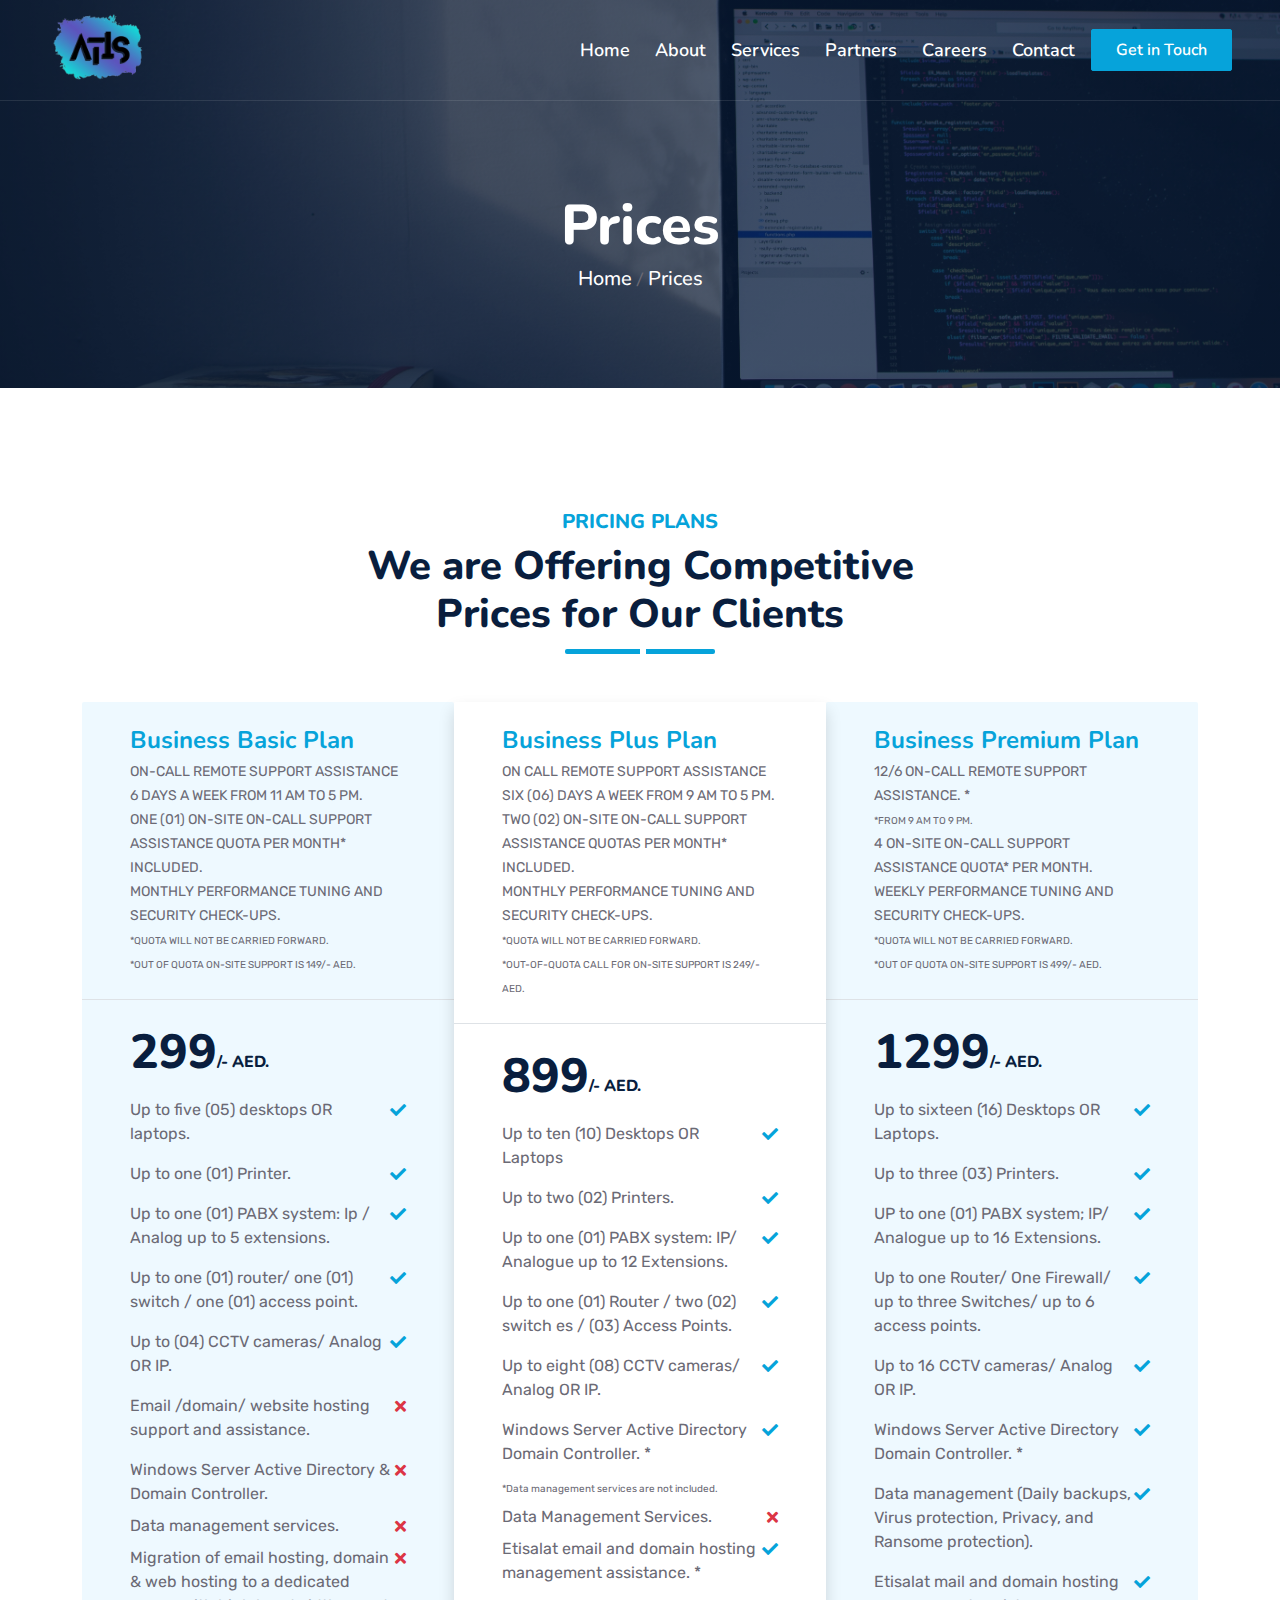
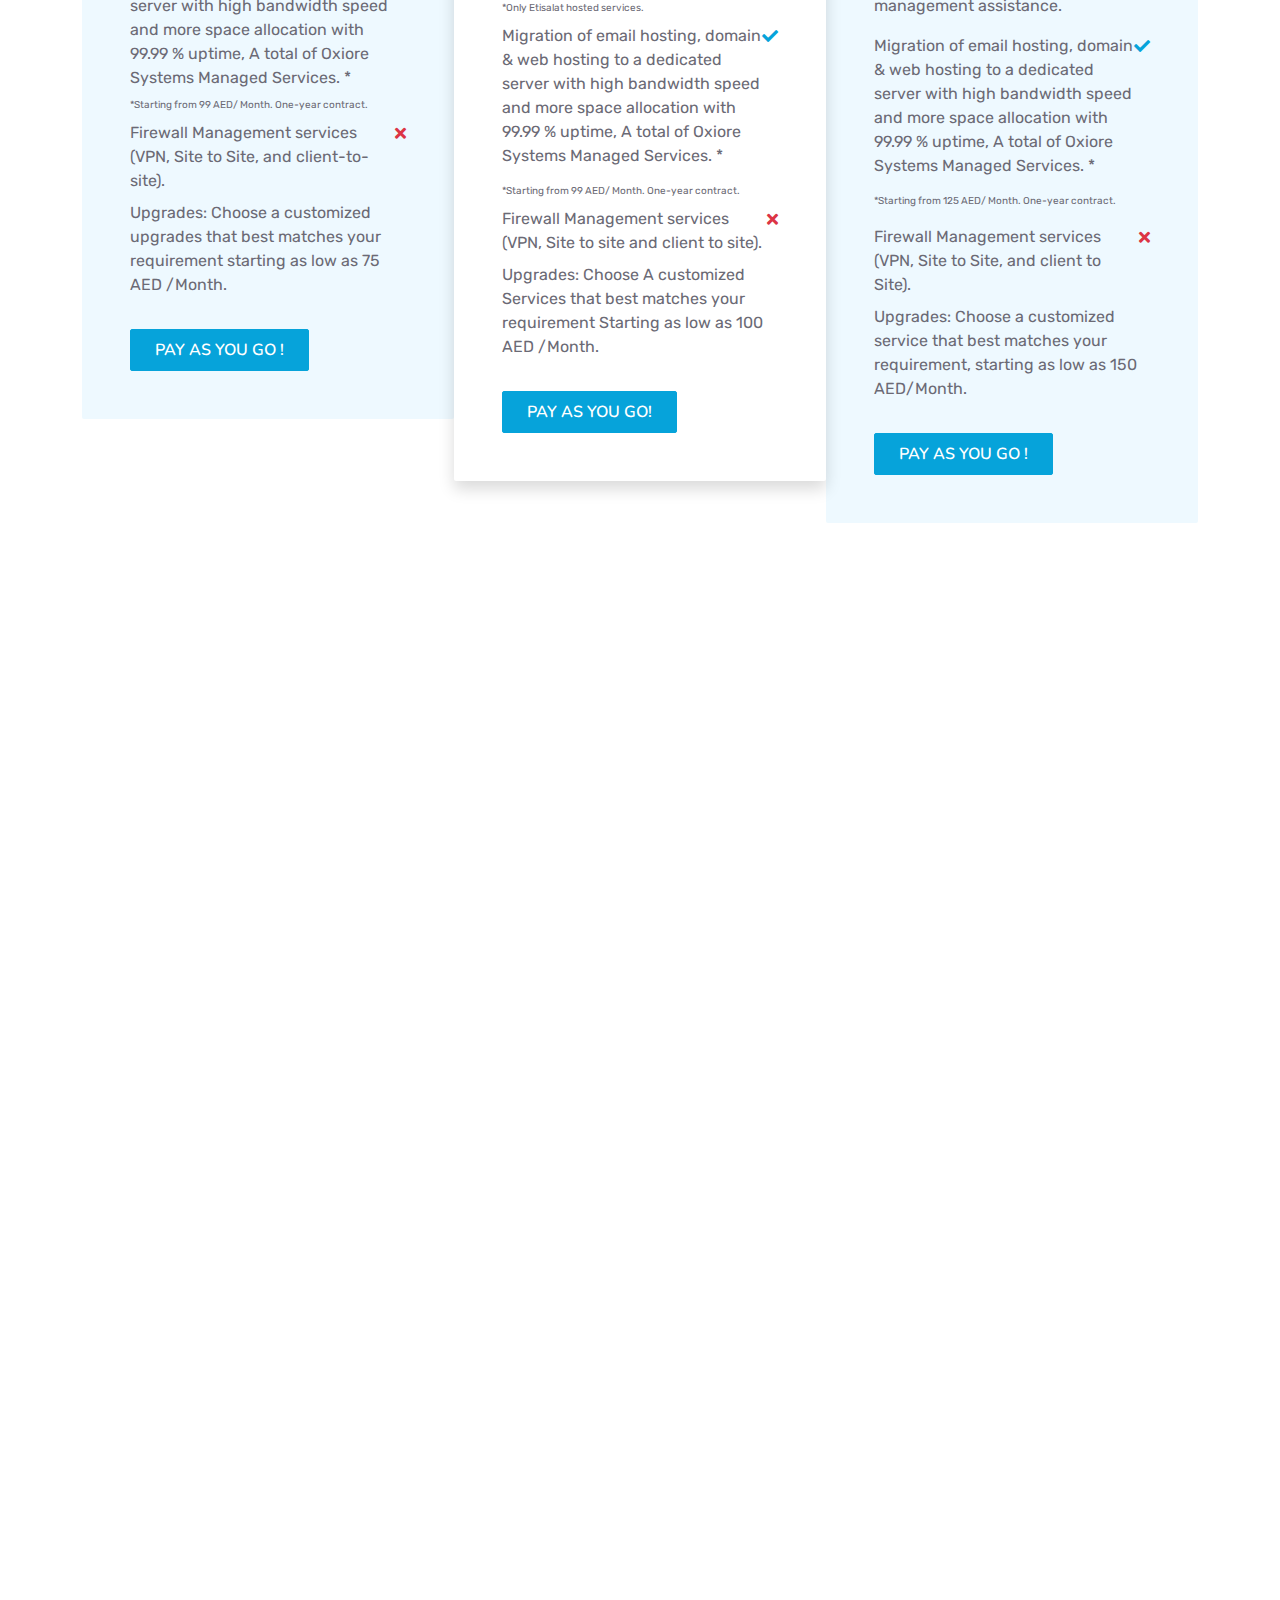
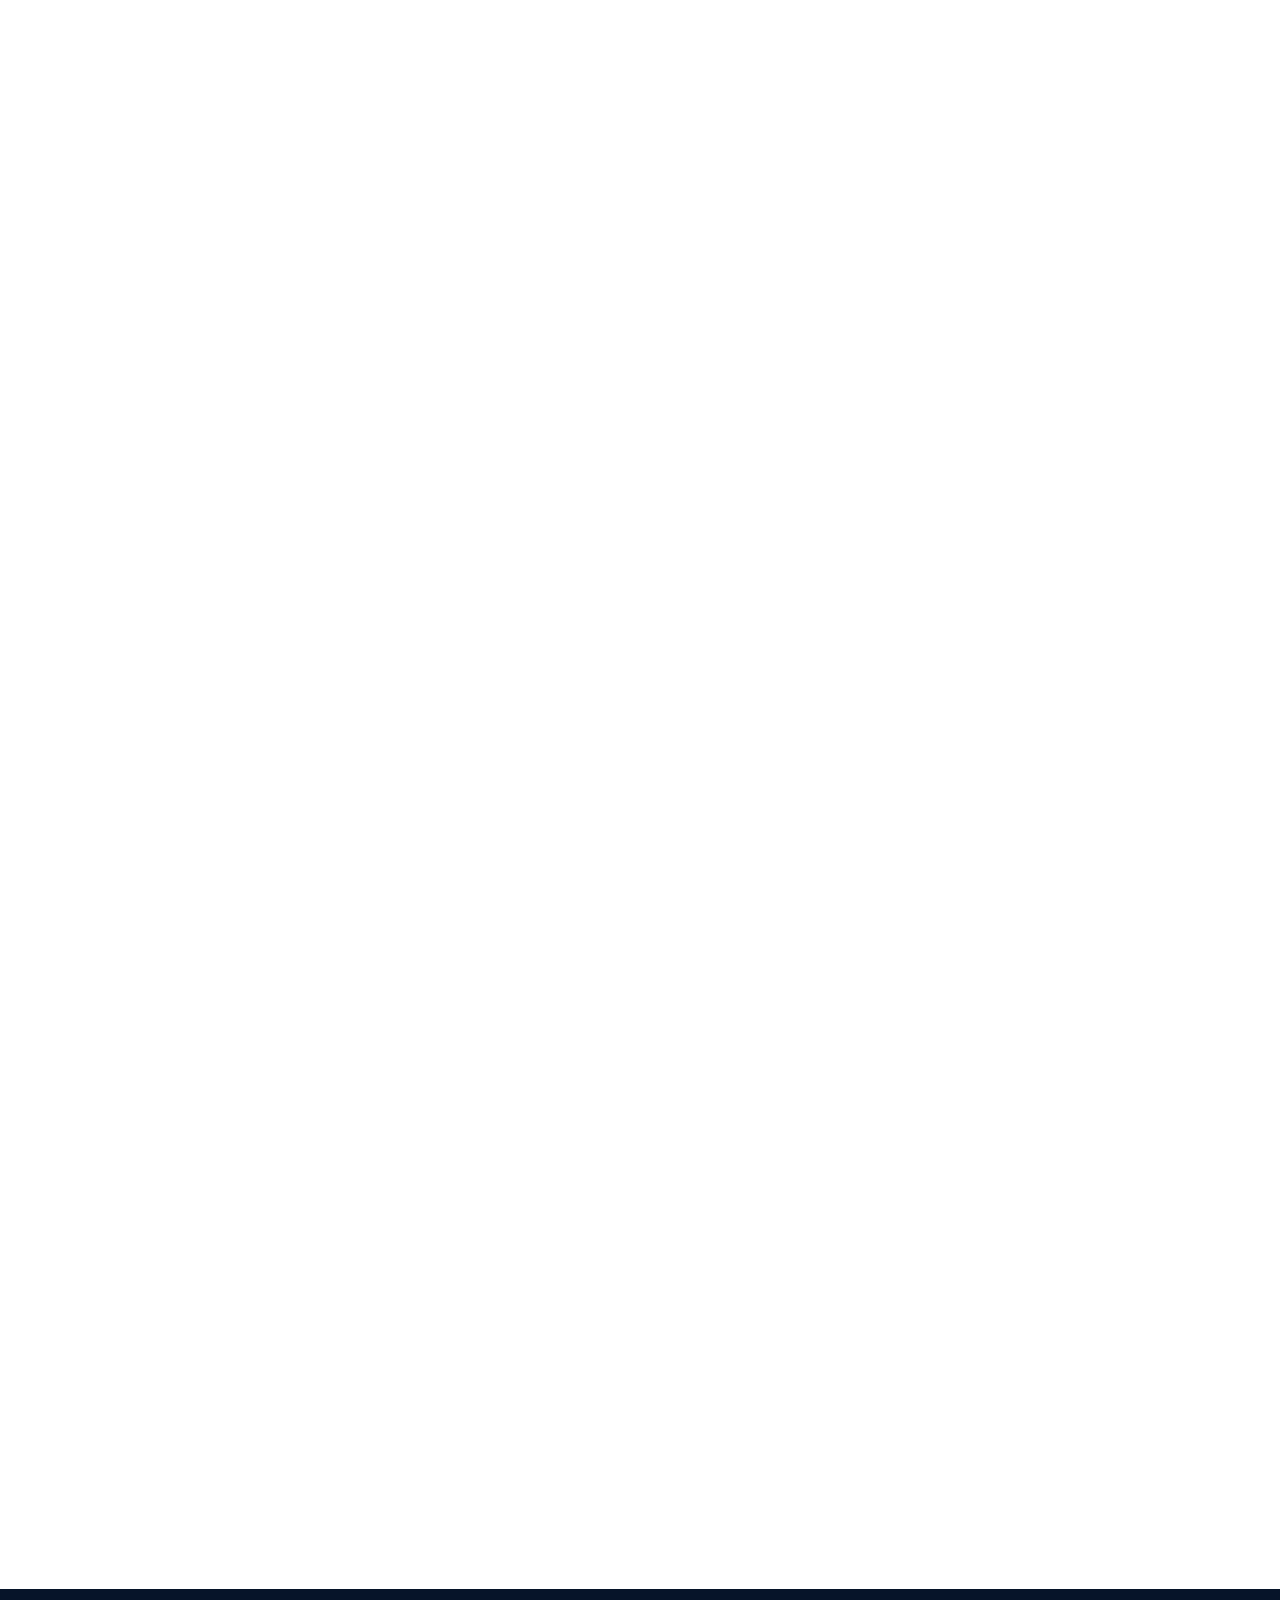
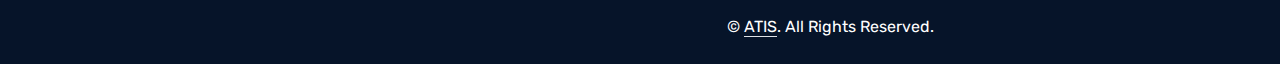
<file: price.html>
<!DOCTYPE html>
<html lang="en">
  <head>
    <meta charset="utf-8" />
    <title>AL THARWANEYA INTEGRATED SOLUTIONS</title>
    <meta content="width=device-width, initial-scale=1.0" name="viewport" />
    <meta content="Free HTML Templates" name="keywords" />
    <meta content="Free HTML Templates" name="description" />

    <!-- Favicon -->
    <link href="img/logo.png" rel="icon" />

    <!-- Google Web Fonts -->
    <link rel="preconnect" href="https://fonts.googleapis.com" />
    <link rel="preconnect" href="https://fonts.gstatic.com" crossorigin />
    <link
      href="https://fonts.googleapis.com/css2?family=Nunito:wght@400;600;700;800&family=Rubik:wght@400;500;600;700&display=swap"
      rel="stylesheet"
    />

    <!-- Icon Font Stylesheet -->
    <link
      href="https://cdnjs.cloudflare.com/ajax/libs/font-awesome/5.10.0/css/all.min.css"
      rel="stylesheet"
    />
    <link
      href="https://cdn.jsdelivr.net/npm/bootstrap-icons@1.4.1/font/bootstrap-icons.css"
      rel="stylesheet"
    />

    <!-- Libraries Stylesheet -->
    <link href="lib/owlcarousel/assets/owl.carousel.min.css" rel="stylesheet" />
    <link href="lib/animate/animate.min.css" rel="stylesheet" />

    <!-- Customized Bootstrap Stylesheet -->
    <link href="css/bootstrap.min.css" rel="stylesheet" />

    <!-- Template Stylesheet -->
    <link href="css/style.css" rel="stylesheet" />
  </head>

  <body>
    <!-- Spinner Start -->
    <div
      id="spinner"
      class="show bg-white position-fixed translate-middle w-100 vh-100 top-50 start-50 d-flex align-items-center justify-content-center"
    >
      <div class="spinner"></div>
    </div>
    <!-- Spinner End -->

    <!-- Navbar Start -->
    <div class="container-fluid position-relative p-0">
      <nav class="navbar navbar-expand-lg navbar-dark px-5 py-3 py-lg-0">
        <a href="index.html" class="navbar-brand p-0">
          <img src="img/logo.png" alt="alogo" width="100px" />
        </a>
        <button
          class="navbar-toggler"
          type="button"
          data-bs-toggle="collapse"
          data-bs-target="#navbarCollapse"
        >
          <span class="fa fa-bars"></span>
        </button>
        <div class="collapse navbar-collapse" id="navbarCollapse">
          <div class="navbar-nav ms-auto py-0">
            <a href="index.html" class="nav-item nav-link">Home</a>
            <a href="about.html" class="nav-item nav-link">About</a>
            <a href="service.html" class="nav-item nav-link">Services</a>
            <a href="partners.html" class="nav-item nav-link">Partners</a>

            <a href="career.html" class="nav-item nav-link">Careers</a>
            <a href="contact.html" class="nav-item nav-link">Contact</a>
          </div>

          <a href="get-quote.html" class="btn btn-primary py-2 px-4 ms-3"
            >Get in Touch</a
          >
        </div>
      </nav>

      <div
        class="container-fluid bg-primary py-5 bg-header"
        style="margin-bottom: 90px"
      >
        <div class="row py-5">
          <div class="col-12 pt-lg-5 mt-lg-5 text-center">
            <h1 class="display-4 text-white animated zoomIn">Prices</h1>
            <a href="index.html" class="h5 text-white">Home</a>
            /
            <a href="" class="h5 text-white">Prices</a>
          </div>
        </div>
      </div>
    </div>
    <!-- Navbar End -->

    <!-- Pricing Plan Start -->
    <div class="container-fluid py-3 wow fadeInUp" data-wow-delay="0.1s">
      <div class="container py-3">
        <div
          class="section-title text-center position-relative pb-3 mb-5 mx-auto"
          style="max-width: 600px"
        >
          <h5 class="fw-bold text-primary text-uppercase">Pricing Plans</h5>
          <h1 class="mb-0">
            We are Offering Competitive Prices for Our Clients
          </h1>
        </div>
        <div class="row g-0 mb-5">
          <div class="col-lg-4 wow slideInUp" data-wow-delay="0.6s">
            <div class="bg-light rounded">
              <div class="border-bottom py-4 px-5 mb-4">
                <h4 class="text-primary mb-1">Business Basic Plan</h4>
                <small class="text-uppercase"
                  >On-call Remote support assistance 6 days a week from 11 AM to
                  5 PM.</small
                >
                <br />
                <small class="text-uppercase"
                  >One (01) on-site on-call support assistance quota per month*
                  included.</small
                ><br />
                <small class="text-uppercase"
                  >Monthly Performance tuning and security check-ups.</small
                ><br />
                <small class="text-uppercase text-black" style="font-size: 10px"
                  >*Quota will not be carried forward.</small
                ><br />
                <small class="text-uppercase text-black" style="font-size: 10px"
                  >*Out of quota on-site support is 149/- AED.</small
                ><br />
              </div>
              <div class="p-5 pt-0">
                <h1 class="display-5 mb-3">
                  <small
                    class="align-top"
                    style="font-size: 22px; line-height: 45px"
                  ></small
                  >299<small
                    class="align-bottom"
                    style="font-size: 16px; line-height: 40px"
                    >/- AED.</small
                  >
                </h1>
                <div class="d-flex justify-content-between mb-3">
                  <span>Up to five (05) desktops OR laptops.</span
                  ><i class="fa fa-check text-primary pt-1"></i>
                </div>
                <div class="d-flex justify-content-between mb-3">
                  <span>Up to one (01) Printer.</span
                  ><i class="fa fa-check text-primary pt-1"></i>
                </div>
                <div class="d-flex justify-content-between mb-3">
                  <span
                    >Up to one (01) PABX system: Ip / Analog up to 5
                    extensions.</span
                  ><i class="fa fa-check text-primary pt-1"></i>
                </div>
                <div class="d-flex justify-content-between mb-3">
                  <span
                    >Up to one (01) router/ one (01) switch / one (01) access
                    point.</span
                  ><i class="fa fa-check text-primary pt-1"></i>
                </div>
                <div class="d-flex justify-content-between mb-3">
                  <span>Up to (04) CCTV cameras/ Analog OR IP.</span
                  ><i class="fa fa-check text-primary pt-1"></i>
                </div>

                <div class="d-flex justify-content-between mb-3">
                  <span
                    >Email /domain/ website hosting support and assistance. </span
                  ><i class="fa fa-times text-danger pt-1"></i>
                </div>
                <div class="d-flex justify-content-between mb-2">
                  <span
                    >Windows Server Active Directory & Domain Controller.</span
                  ><i class="fa fa-times text-danger pt-1"></i>
                </div>
                <div class="d-flex justify-content-between mb-2">
                  <span>Data management services.</span
                  ><i class="fa fa-times text-danger pt-1"></i>
                </div>
                <div class="d-flex justify-content-between mb-2">
                  <span
                    >Migration of email hosting, domain & web hosting to a
                    dedicated server with high bandwidth speed and more space
                    allocation with 99.99 % uptime, A total of Oxiore Systems
                    Managed Services. *</span
                  ><i class="fa fa-times text-danger pt-1"></i>
                </div>

                <div class="d-flex justify-content-between mb-2">
                  <span style="font-size: 10px"
                    >*Starting from 99 AED/ Month. One-year contract.</span
                  >
                </div>
                <div class="d-flex justify-content-between mb-2">
                  <span
                    >Firewall Management services (VPN, Site to Site, and
                    client-to-site).</span
                  ><i class="fa fa-times text-danger pt-1"></i>
                </div>
                <div class="d-flex justify-content-between mb-2">
                  <span
                    >Upgrades: Choose a customized upgrades that best matches
                    your requirement starting as low as 75 AED /Month.</span
                  >
                </div>
                <a href="" class="btn btn-primary py-2 px-4 mt-4"
                  >PAY AS YOU GO !</a
                >
              </div>
            </div>
          </div>
          <div class="col-lg-4 wow slideInUp" data-wow-delay="0.3s">
            <div
              class="bg-white rounded shadow position-relative"
              style="z-index: 1"
            >
              <div class="border-bottom py-4 px-5 mb-4">
                <h4 class="text-primary mb-1">Business Plus Plan</h4>
                <small class="text-uppercase"
                  >On Call Remote Support Assistance six (06) days a week from 9
                  AM to 5 PM.</small
                ><br />
                <small class="text-uppercase"
                  >Two (02) on-site on-call support assistance quotas per month*
                  included.</small
                ><br />
                <small class="text-uppercase"
                  >Monthly Performance tuning and Security check-ups.</small
                ><br />
                <small class="text-uppercase" style="font-size: 10px"
                  >*Quota will not be carried forward.</small
                ><br />
                <small class="text-uppercase" style="font-size: 10px"
                  >*Out-of-quota call for on-site support is 249/- AED.</small
                ><br />
              </div>
              <div class="p-5 pt-0">
                <h1 class="display-5 mb-3">
                  <small
                    class="align-top"
                    style="font-size: 22px; line-height: 45px"
                  ></small
                  >899<small
                    class="align-bottom"
                    style="font-size: 16px; line-height: 40px"
                    >/- AED.</small
                  >
                </h1>

                <div class="d-flex justify-content-between mb-3">
                  <span>Up to ten (10) Desktops OR Laptops</span
                  ><i class="fa fa-check text-primary pt-1"></i>
                </div>
                <div class="d-flex justify-content-between mb-3">
                  <span>Up to two (02) Printers.</span
                  ><i class="fa fa-check text-primary pt-1"></i>
                </div>
                <div class="d-flex justify-content-between mb-3">
                  <span
                    >Up to one (01) PABX system: IP/ Analogue up to 12
                    Extensions.</span
                  ><i class="fa fa-check text-primary pt-1"></i>
                </div>
                <div class="d-flex justify-content-between mb-3">
                  <span
                    >Up to one (01) Router / two (02) switch es / (03) Access
                    Points.</span
                  ><i class="fa fa-check text-primary pt-1"></i>
                </div>
                <div class="d-flex justify-content-between mb-3">
                  <span>Up to eight (08) CCTV cameras/ Analog OR IP.</span
                  ><i class="fa fa-check text-primary pt-1"></i>
                </div>
                <div class="d-flex justify-content-between mb-3">
                  <span
                    >Windows Server Active Directory Domain Controller. *</span
                  ><i class="fa fa-check text-primary pt-1"></i>
                </div>
                <div class="d-flex justify-content-between mb-2">
                  <span style="font-size: 10px"
                    >*Data management services are not included.</span
                  >
                </div>
                <div class="d-flex justify-content-between mb-2">
                  <span>Data Management Services.</span
                  ><i class="fa fa-times text-danger pt-1"></i>
                </div>

                <div class="d-flex justify-content-between mb-3">
                  <span
                    >Etisalat email and domain hosting management assistance.
                    *</span
                  ><i class="fa fa-check text-primary pt-1"></i>
                </div>
                <div class="d-flex justify-content-between mb-2">
                  <span style="font-size: 10px"
                    >*Only Etisalat hosted services.</span
                  >
                </div>
                <div class="d-flex justify-content-between mb-3">
                  <span
                    >Migration of email hosting, domain & web hosting to a
                    dedicated server with high bandwidth speed and more space
                    allocation with 99.99 % uptime, A total of Oxiore Systems
                    Managed Services. *</span
                  ><i class="fa fa-check text-primary pt-1"></i>
                </div>
                <div class="d-flex justify-content-between mb-2">
                  <span style="font-size: 10px"
                    >*Starting from 99 AED/ Month. One-year contract.</span
                  >
                </div>

                <div class="d-flex justify-content-between mb-2">
                  <span
                    >Firewall Management services (VPN, Site to site and client
                    to site).</span
                  ><i class="fa fa-times text-danger pt-1"></i>
                </div>
                <div class="d-flex justify-content-between mb-2">
                  <span
                    >Upgrades: Choose A customized Services that best matches
                    your requirement Starting as low as 100 AED /Month.</span
                  >
                </div>
                <a href="" class="btn btn-primary py-2 px-4 mt-4"
                  >PAY AS YOU GO!</a
                >
              </div>
            </div>
          </div>
          <div class="col-lg-4 wow slideInUp" data-wow-delay="0.6s">
            <div class="bg-light rounded">
              <div class="border-bottom py-4 px-5 mb-4">
                <h4 class="text-primary mb-1">Business Premium Plan</h4>
                <small class="text-uppercase"
                  >12/6 On-Call Remote Support Assistance. *</small
                >
                <br />
                <small class="text-uppercase" style="font-size: 10px"
                  >*From 9 am to 9 pm.</small
                ><br />
                <small class="text-uppercase"
                  >4 on-site on-call support assistance quota* per month.</small
                ><br />
                <small class="text-uppercase"
                  >Weekly Performance tuning and Security check-ups.</small
                ><br />
                <small class="text-uppercase text-black" style="font-size: 10px"
                  >*Quota will not be carried forward.</small
                ><br />
                <small class="text-uppercase text-black" style="font-size: 10px"
                  >*Out of quota on-site support is 499/- AED.</small
                ><br />
              </div>
              <div class="p-5 pt-0">
                <h1 class="display-5 mb-3">
                  <small
                    class="align-top"
                    style="font-size: 22px; line-height: 45px"
                  ></small
                  >1299<small
                    class="align-bottom"
                    style="font-size: 16px; line-height: 40px"
                    >/- AED.</small
                  >
                </h1>
                <div class="d-flex justify-content-between mb-3">
                  <span>Up to sixteen (16) Desktops OR Laptops.</span
                  ><i class="fa fa-check text-primary pt-1"></i>
                </div>
                <div class="d-flex justify-content-between mb-3">
                  <span>Up to three (03) Printers.</span
                  ><i class="fa fa-check text-primary pt-1"></i>
                </div>
                <div class="d-flex justify-content-between mb-3">
                  <span
                    >UP to one (01) PABX system; IP/ Analogue up to 16
                    Extensions.</span
                  ><i class="fa fa-check text-primary pt-1"></i>
                </div>
                <div class="d-flex justify-content-between mb-3">
                  <span
                    >Up to one Router/ One Firewall/ up to three Switches/ up to
                    6 access points.</span
                  ><i class="fa fa-check text-primary pt-1"></i>
                </div>
                <div class="d-flex justify-content-between mb-3">
                  <span>Up to 16 CCTV cameras/ Analog OR IP.</span
                  ><i class="fa fa-check text-primary pt-1"></i>
                </div>
                <div class="d-flex justify-content-between mb-3">
                  <span
                    >Windows Server Active Directory Domain Controller. *</span
                  ><i class="fa fa-check text-primary pt-1"></i>
                </div>
                <div class="d-flex justify-content-between mb-3">
                  <span
                    >Data management (Daily backups, Virus protection, Privacy,
                    and Ransome protection).</span
                  ><i class="fa fa-check text-primary pt-1"></i>
                </div>
                <div class="d-flex justify-content-between mb-3">
                  <span
                    >Etisalat mail and domain hosting management
                    assistance.</span
                  ><i class="fa fa-check text-primary pt-1"></i>
                </div>
                <div class="d-flex justify-content-between mb-3">
                  <span
                    >Migration of email hosting, domain & web hosting to a
                    dedicated server with high bandwidth speed and more space
                    allocation with 99.99 % uptime, A total of Oxiore Systems
                    Managed Services. *</span
                  ><i class="fa fa-check text-primary pt-1"></i>
                </div>
                <div class="d-flex justify-content-between mb-3">
                  <span style="font-size: 10px"
                    >*Starting from 125 AED/ Month. One-year contract.</span
                  >
                </div>

                <div class="d-flex justify-content-between mb-2">
                  <span
                    >Firewall Management services (VPN, Site to Site, and client
                    to Site).</span
                  ><i class="fa fa-times text-danger pt-1"></i>
                </div>

                <div class="d-flex justify-content-between mb-2">
                  <span
                    >Upgrades: Choose a customized service that best matches
                    your requirement, starting as low as 150 AED/Month.</span
                  >
                </div>
                <a href="" class="btn btn-primary py-2 px-4 mt-4"
                  >PAY AS YOU GO !</a
                >
              </div>
            </div>
          </div>
        </div>

        <div class="row g-0">
          <div class="col-lg-4 wow slideInUp" data-wow-delay="0.6s">
            <div class="bg-light rounded">
              <div class="border-bottom py-4 px-5 mb-4">
                <h4 class="text-primary mb-1">Enterprise Silver Plan</h4>
                <small class="text-uppercase"
                  >12/6 On Call Remote Support Assistance. *</small
                >
                <br />
                <small class="text-uppercase"
                  >7 on-site support assistance quota* per month
                  included.</small
                ><br />
                <small class="text-uppercase"
                  >Monthly Performance tuning and Security check-ups.</small
                ><br />
                <small class="text-uppercase text-black" style="font-size: 10px"
                  >*Quota will not be carried forward.</small
                ><br />
                <small class="text-uppercase text-black" style="font-size: 10px"
                  >*Out of quota on-site support is 699/- AED.</small
                ><br />
              </div>
              <div class="p-5 pt-0">
                <h1 class="display-5 mb-3">
                  <small
                    class="align-top"
                    style="font-size: 22px; line-height: 45px"
                  ></small
                  >2499<small
                    class="align-bottom"
                    style="font-size: 16px; line-height: 40px"
                    >/- AED.</small
                  >
                </h1>
                <div class="d-flex justify-content-between mb-3">
                  <span>Up to 20 Desktops OR Laptops.</span
                  ><i class="fa fa-check text-primary pt-1"></i>
                </div>
                <div class="d-flex justify-content-between mb-3">
                  <span>Up to 6 Printers.</span
                  ><i class="fa fa-check text-primary pt-1"></i>
                </div>
                <div class="d-flex justify-content-between mb-3">
                  <span>One PABX system: IP/ Analogue up to 24 Extensions.</span
                  ><i class="fa fa-check text-primary pt-1"></i>
                </div>
                <div class="d-flex justify-content-between mb-3">
                  <span
                    >One Router/ One Firewall/ up to three Switches/ up to 6
                    access points.</span
                  ><i class="fa fa-check text-primary pt-1"></i>
                </div>
                <div class="d-flex justify-content-between mb-3">
                  <span>Up to 32 CCTV cameras/ Analog OR IP.</span
                  ><i class="fa fa-check text-primary pt-1"></i>
                </div>
                <div class="d-flex justify-content-between mb-3">
                  <span>Up to 32 CCTV cameras/ Analog OR IP.</span
                  ><i class="fa fa-check text-primary pt-1"></i>
                </div>
                <div class="d-flex justify-content-between mb-3">
                  <span
                    >Windows Server Active Directory & Domain Controller.
                    *</span
                  ><i class="fa fa-check text-primary pt-1"></i>
                </div>
                <div class="d-flex justify-content-between mb-3">
                  <span style="font-size: 10px"
                    >*Data management services excluded.</span
                  >
                </div>

                <div class="d-flex justify-content-between mb-3">
                  <span>Data Management Services</span
                  ><i class="fa fa-times text-danger pt-1"></i>
                </div>

                <div class="d-flex justify-content-between mb-3">
                  <span
                    >Etisalat email, domain, and web hosting management
                    assistance. *</span
                  ><i class="fa fa-check text-primary pt-1"></i>
                </div>
                <div class="d-flex justify-content-between mb-3">
                  <span>Firewall Management (VPN client to site only)</span
                  ><i class="fa fa-check text-primary pt-1"></i>
                </div>
                <div class="d-flex justify-content-between mb-3">
                  <span>Remote branch office support (local).</span
                  ><i class="fa fa-check text-primary pt-1"></i>
                </div>
                <div class="d-flex justify-content-between mb-3">
                  <span>Add-On: choose customized services of your choice</span>
                </div>

                <a href="" class="btn btn-primary py-2 px-4 mt-4"
                  >PAY AS YOU GO !</a
                >
              </div>
            </div>
          </div>
          <div class="col-lg-4 wow slideInUp" data-wow-delay="0.3s">
            <div
              class="bg-white rounded shadow position-relative"
              style="z-index: 1"
            >
              <div class="border-bottom py-4 px-5 mb-4">
                <h4 class="text-primary mb-1">Enterprise Gold Plan</h4>
                <small class="text-uppercase"
                  >12/6 On Call Remote Support Assistance. *</small
                ><br />
                <small class="text-uppercase"
                  >12 on-site support assistance quota* per month
                  included.</small
                ><br />
                <small class="text-uppercase"
                  >Weekly Performance tuning and Security check ups</small
                ><br />
                <small class="text-uppercase" style="font-size: 10px"
                  >*Quota will not be carried forward. </small
                ><br />
                <small class="text-uppercase" style="font-size: 10px"
                  >*Out of quota on-site support is 999/- AED.</small
                ><br />
              </div>
              <div class="p-5 pt-0">
                <h1 class="display-5 mb-3">
                  <small
                    class="align-top"
                    style="font-size: 22px; line-height: 45px"
                  ></small
                  >5500<small
                    class="align-bottom"
                    style="font-size: 16px; line-height: 40px"
                    >/- AED.</small
                  >
                </h1>

                <div class="d-flex justify-content-between mb-3">
                  <span>Up to 50 Desktops OR Laptops.</span
                  ><i class="fa fa-check text-primary pt-1"></i>
                </div>
                <div class="d-flex justify-content-between mb-3">
                  <span>Up to 6 Printers.</span
                  ><i class="fa fa-check text-primary pt-1"></i>
                </div>
                <div class="d-flex justify-content-between mb-3">
                  <span>One PABX system: IP/ Analogue up to 50 Extensions.</span
                  ><i class="fa fa-check text-primary pt-1"></i>
                </div>
                <div class="d-flex justify-content-between mb-3">
                  <span
                    >One Router/ One Firewall/ up to three Switches/ up to 6
                    access points.</span
                  ><i class="fa fa-check text-primary pt-1"></i>
                </div>
                <div class="d-flex justify-content-between mb-3">
                  <span>Up to 32 CCTV cameras/ Analog OR IP.</span
                  ><i class="fa fa-check text-primary pt-1"></i>
                </div>
                <div class="d-flex justify-content-between mb-3">
                  <span
                    >Windows Server Active Directory & Domain Controller.</span
                  ><i class="fa fa-check text-primary pt-1"></i>
                </div>

                <div class="d-flex justify-content-between mb-3">
                  <span
                    >Data Management Services (Daily backups, Virus protection,
                    Privacy, and Ransome protection).</span
                  ><i class="fa fa-check text-primary pt-1"></i>
                </div>

                <div class="d-flex justify-content-between mb-3">
                  <span
                    >Firewall Management (VPN services Client to site
                    management).</span
                  ><i class="fa fa-check text-primary pt-1"></i>
                </div>
                <div class="d-flex justify-content-between mb-3">
                  <span
                    >Etisalat email, domain, and web hosting management
                    assistance. *</span
                  ><i class="fa fa-check text-primary pt-1"></i>
                </div>
                <div class="d-flex justify-content-between mb-3">
                  <span
                    >Remote office branch support. (Up to 3 local branches, 1
                    abroad.)</span
                  ><i class="fa fa-check text-primary pt-1"></i>
                </div>

                <div class="d-flex justify-content-between mb-2">
                  <span>Add-On: choose customized services of your choice</span>
                </div>
                <a href="" class="btn btn-primary py-2 px-4 mt-4"
                  >PAY AS YOU GO!</a
                >
              </div>
            </div>
          </div>
          <div class="col-lg-4 wow slideInUp" data-wow-delay="0.6s">
            <div class="bg-light rounded">
              <div class="border-bottom py-4 px-5 mb-4">
                <h4 class="text-primary mb-1">Enterprise Platinum Plan</h4>
                <small class="text-uppercase"
                  >24/7 On Call Remote Support Assistance.</small
                >
                <br />

                <small class="text-uppercase"
                  >Dedicated Engineer on-site assistance 8 hours a day.</small
                ><br />
                <small class="text-uppercase"
                  >Regular Performance tuning and security check-ups.</small
                >
              </div>
              <div class="p-5 pt-0">
                <h1 class="display-5 mb-3">
                  <small
                    class="align-top"
                    style="font-size: 22px; line-height: 45px"
                  ></small
                  >9999<small
                    class="align-bottom"
                    style="font-size: 16px; line-height: 40px"
                    >/- AED.</small
                  >
                </h1>
                <div class="d-flex justify-content-between mb-3">
                  <span>Up to 100 Desktops OR Laptops.</span
                  ><i class="fa fa-check text-primary pt-1"></i>
                </div>
                <div class="d-flex justify-content-between mb-3">
                  <span>Up to 20 Printers.</span
                  ><i class="fa fa-check text-primary pt-1"></i>
                </div>
                <div class="d-flex justify-content-between mb-3">
                  <span
                    >Multiple PABX systems Remote Extensions: IP/ Analogue up to
                    200 Extensions.</span
                  ><i class="fa fa-check text-primary pt-1"></i>
                </div>
                <div class="d-flex justify-content-between mb-3">
                  <span
                    >One Router/ One Firewall/ up to three Switches/ up to 6
                    access points.</span
                  ><i class="fa fa-check text-primary pt-1"></i>
                </div>
                <div class="d-flex justify-content-between mb-3">
                  <span> Up to 32 CCTV cameras/ Analog OR IP.</span
                  ><i class="fa fa-check text-primary pt-1"></i>
                </div>
                <div class="d-flex justify-content-between mb-3">
                  <span
                    >Windows Server Active Directory & Domain Controller.</span
                  ><i class="fa fa-check text-primary pt-1"></i>
                </div>
                <div class="d-flex justify-content-between mb-3">
                  <span
                    >Data Management Services (Daily backups, Virus protection,
                    Privacy, and Ransome protection).</span
                  ><i class="fa fa-check text-primary pt-1"></i>
                </div>
                <div class="d-flex justify-content-between mb-3">
                  <span
                    >Firewall Management (VPN services Client to Site and Site
                    to Site Management).</span
                  ><i class="fa fa-check text-primary pt-1"></i>
                </div>
                <div class="d-flex justify-content-between mb-3">
                  <span
                    >Etisalat email, domain, and web hosting management
                    assistance. *</span
                  ><i class="fa fa-check text-primary pt-1"></i>
                </div>

                <div class="d-flex justify-content-between mb-2">
                  <span
                    >Multiple Remote office branch support. (Local and
                    international branch)</span
                  ><i class="fa fa-check text-primary pt-1"></i>
                </div>

                <div class="d-flex justify-content-between mb-2">
                  <span>Add-On: choose customized services of your choice</span>
                </div>
                <a href="" class="btn btn-primary py-2 px-4 mt-4"
                  >PAY AS YOU GO !</a
                >
              </div>
            </div>
          </div>
        </div>
      </div>
    </div>
    <!-- Pricing Plan End -->

    <!-- Quote Start -->
    <div class="container-fluid py-5 wow fadeInUp" data-wow-delay="0.1s">
      <div class="container py-5">
        <div class="row g-5">
          <div class="col-lg-7">
            <div class="section-title position-relative pb-3 mb-5">
              <h5 class="fw-bold text-primary text-uppercase">
                Request A Quote
              </h5>
              <h1 class="mb-0">
                Need A Free Quote? Please Feel Free to Contact Us
              </h1>
            </div>
            <div class="row gx-3">
              <div class="col-sm-6 wow zoomIn" data-wow-delay="0.2s">
                <h5 class="mb-4">
                  <i class="fa fa-reply text-primary me-3"></i>Visit Us For
                  Below Address
                </h5>
              </div>
              <div class="col-sm-6 wow zoomIn" data-wow-delay="0.4s">
                <h5 class="mb-4">
                  <i class="fa fa-location-arrow text-primary me-3"></i>24 hrs
                  support
                </h5>
              </div>
            </div>
            <p class="mb-4">
              Welcome to ATIS, where innovation meets reliability in the realm
              of Information Technology. We're not just another IT services
              provider; we're your strategic partner in navigating the digital
              landscape with precision and prowess.
            </p>
            <p class="mb-4">
              "At ATIS, we're not just providing IT solutions; we're pioneering
              cost effective excellence, ensuring your business thrives in the
              digital age."
            </p>
          </div>
          <div class="col-lg-5">
            <div
              class="bg-primary rounded h-100 d-flex align-items-center p-5 wow zoomIn"
              data-wow-delay="0.9s"
            >
              <form>
                <div class="row g-3">
                  <div class="col-xl-12">
                    <input
                      type="text"
                      class="form-control bg-light border-0"
                      placeholder="Your Name"
                      style="height: 55px"
                    />
                  </div>
                  <div class="col-12">
                    <input
                      type="email"
                      class="form-control bg-light border-0"
                      placeholder="Your Email"
                      style="height: 55px"
                    />
                  </div>
                  <div class="col-12">
                    <select
                      class="form-select bg-light border-0"
                      style="height: 55px"
                    >
                      <option selected>Select A Service</option>
                      <option value="1">Software Development</option>
                      <option value="2">IT Consulting</option>
                      <option value="3">Cybersecurity Solutions</option>
                      <option value="4">Cloud Services</option>
                      <option value="5">
                        Data Analytics and Business Intelligence
                      </option>
                      <option value="6">Managed IT Services</option>
                    </select>
                  </div>
                  <div class="col-12">
                    <textarea
                      class="form-control bg-light border-0"
                      rows="3"
                      placeholder="Message"
                    ></textarea>
                  </div>
                  <div class="col-12">
                    <button class="btn btn-dark w-100 py-3" type="submit">
                      Send
                    </button>
                  </div>
                </div>
              </form>
            </div>
          </div>
        </div>
      </div>
    </div>
    <!-- Quote End -->

    <!-- Vendor Start -->
    <div class="container-fluid py-5 wow fadeInUp" data-wow-delay="0.1s">
      <div class="container py-5 mb-5">
        <div class="bg-white">
          <div class="owl-carousel vendor-carousel">
            <img src="img/vendor-1.jpg" alt="" />
            <img src="img/vendor-2.jpg" alt="" />
            <img src="img/vendor-3.jpg" alt="" />
            <img src="img/vendor-4.jpg" alt="" />
            <img src="img/vendor-5.jpg" alt="" />
            <img src="img/vendor-6.jpg" alt="" />
            <img src="img/vendor-7.jpg" alt="" />
            <img src="img/vendor-8.jpg" alt="" />
            <img src="img/vendor-9.jpg" alt="" />
          </div>
        </div>
      </div>
    </div>
    <!-- Vendor End -->

    <!-- Footer Start -->
    <div
      class="container-fluid bg-dark text-light mt-5 wow fadeInUp"
      data-wow-delay="0.1s"
    >
      <div class="container">
        <div class="row gx-5">
          <div class="col-lg-4 col-md-6 footer-about">
            <div
              class="d-flex flex-column align-items-center justify-content-center text-center h-100 bg-primary p-4"
            >
              <a href="index.html" class="navbar-brand">
                <img src="img/logo.png" alt="logo" width="100px" />
              </a>
              <p class="mt-3 mb-4">
                Welcome to ATIS, where innovation meets reliability in the realm
                of Information Technology. We're not just another IT services
                provider; we're your strategic partner in navigating the digital
                landscape with precision and prowess.
              </p>
              <!-- <form action="">
               <div class="input-group">
                 <input
                   type="text"
                   class="form-control border-white p-3"
                   placeholder="Your Email"
                 />
                 <button class="btn btn-dark">Sign Up</button>
               </div>
             </form> -->
            </div>
          </div>
          <div class="col-lg-8 col-md-6">
            <div class="row gx-5">
              <div class="col-lg-8 col-md-12 pt-5 mb-5">
                <div
                  class="section-title section-title-sm position-relative pb-3 mb-4"
                >
                  <h3 class="text-light mb-0">Visit Us</h3>
                </div>
                <div class="d-flex mb-2">
                  <i class="bi bi-geo-alt text-primary me-2"></i>
                  <p class="mb-0">
                    M-02, Building #19, Behind Khalidiya Mall, Abu Dhabi, UAE
                  </p>
                </div>
                <div class="d-flex mb-2">
                  <i class="bi bi-geo-alt text-primary me-2"></i>
                  <p class="mb-0">
                    8th floor, World Trade Centre, Dholepatil Farms Road, EON
                    Free Zone, Kharadi, Pune, Maharashtra 411014.
                  </p>
                </div>

                <div class="d-flex mt-4">
                  <a
                    class="btn btn-primary btn-square me-2"
                    href="https://www.facebook.com/ATIIntegratedSolutions"
                    ><i class="fab fa-facebook-f fw-normal text-dark"></i
                  ></a>
                  <a
                    class="btn btn-primary btn-square me-2"
                    href="https://www.instagram.com/ati_integratedsolutions"
                    ><i class="fab fa-instagram fw-normal text-dark"></i
                  ></a>
                  <a
                    class="btn btn-primary btn-square me-2"
                    href="https://www.tiktok.com/ATI_IntegratedSolutions

                 "
                    ><img src="img/tiktok.svg" alt="thread" width="25px"
                  /></a>
                  <a
                    class="btn btn-primary btn-square"
                    href="https://www.threads.net/ATI_IntegratedSolutions

                 "
                    ><img src="img/thread.png" alt="thread" width="18px"
                  /></a>
                </div>
              </div>
              <div class="col-lg-4 col-md-12 pt-0 pt-lg-5 mb-5">
                <div
                  class="section-title section-title-sm position-relative pb-3 mb-4"
                >
                  <h3 class="text-light mb-0">Quick Links</h3>
                </div>
                <div
                  class="link-animated d-flex flex-column justify-content-start"
                >
                  <a class="text-light mb-2" href="index.html"
                    ><i class="bi bi-arrow-right text-primary me-2"></i>Home</a
                  >
                  <a class="text-light mb-2" href="about.html"
                    ><i class="bi bi-arrow-right text-primary me-2"></i>About
                    Us</a
                  >
                  <a class="text-light mb-2" href="service.html"
                    ><i class="bi bi-arrow-right text-primary me-2"></i>Our
                    Services</a
                  >
                  <!-- <a class="text-light mb-2" href="partners.html"
                   ><i class="bi bi-arrow-right text-primary me-2"></i
                   >Partners</a
                 >
                 <a class="text-light mb-2" href="price.html"
                   ><i class="bi bi-arrow-right text-primary me-2"></i>Pricing
                   Plan
                 </a> -->
                  <a class="text-light mb-2" href="career.html"
                    ><i class="bi bi-arrow-right text-primary me-2"></i>Careers
                  </a>
                  <a class="text-light" href="contact.html"
                    ><i class="bi bi-arrow-right text-primary me-2"></i>Contact
                    Us</a
                  >
                </div>
              </div>
            </div>
          </div>
        </div>
      </div>
    </div>
    <div class="container-fluid text-white" style="background: #061429">
      <div class="container text-center">
        <div class="row justify-content-end">
          <div class="col-lg-8 col-md-6">
            <div
              class="d-flex align-items-center justify-content-center"
              style="height: 75px"
            >
              <p class="mb-0">
                &copy;
                <a class="text-white border-bottom" href="index.html">ATIS</a>.
                All Rights Reserved.
              </p>
            </div>
          </div>
        </div>
      </div>
    </div>
    <!-- Footer End -->

    <!-- Back to Top -->
    <a href="#" class="btn btn-lg btn-primary btn-lg-square rounded back-to-top"
      ><i class="bi bi-arrow-up"></i
    ></a>

    <!-- JavaScript Libraries -->
    <script src="https://code.jquery.com/jquery-3.4.1.min.js"></script>
    <script src="https://cdn.jsdelivr.net/npm/bootstrap@5.0.0/dist/js/bootstrap.bundle.min.js"></script>
    <script src="lib/wow/wow.min.js"></script>
    <script src="lib/easing/easing.min.js"></script>
    <script src="lib/waypoints/waypoints.min.js"></script>
    <script src="lib/counterup/counterup.min.js"></script>
    <script src="lib/owlcarousel/owl.carousel.min.js"></script>

    <!-- Template Javascript -->
    <script src="js/main.js"></script>
  </body>
</html>
</file>
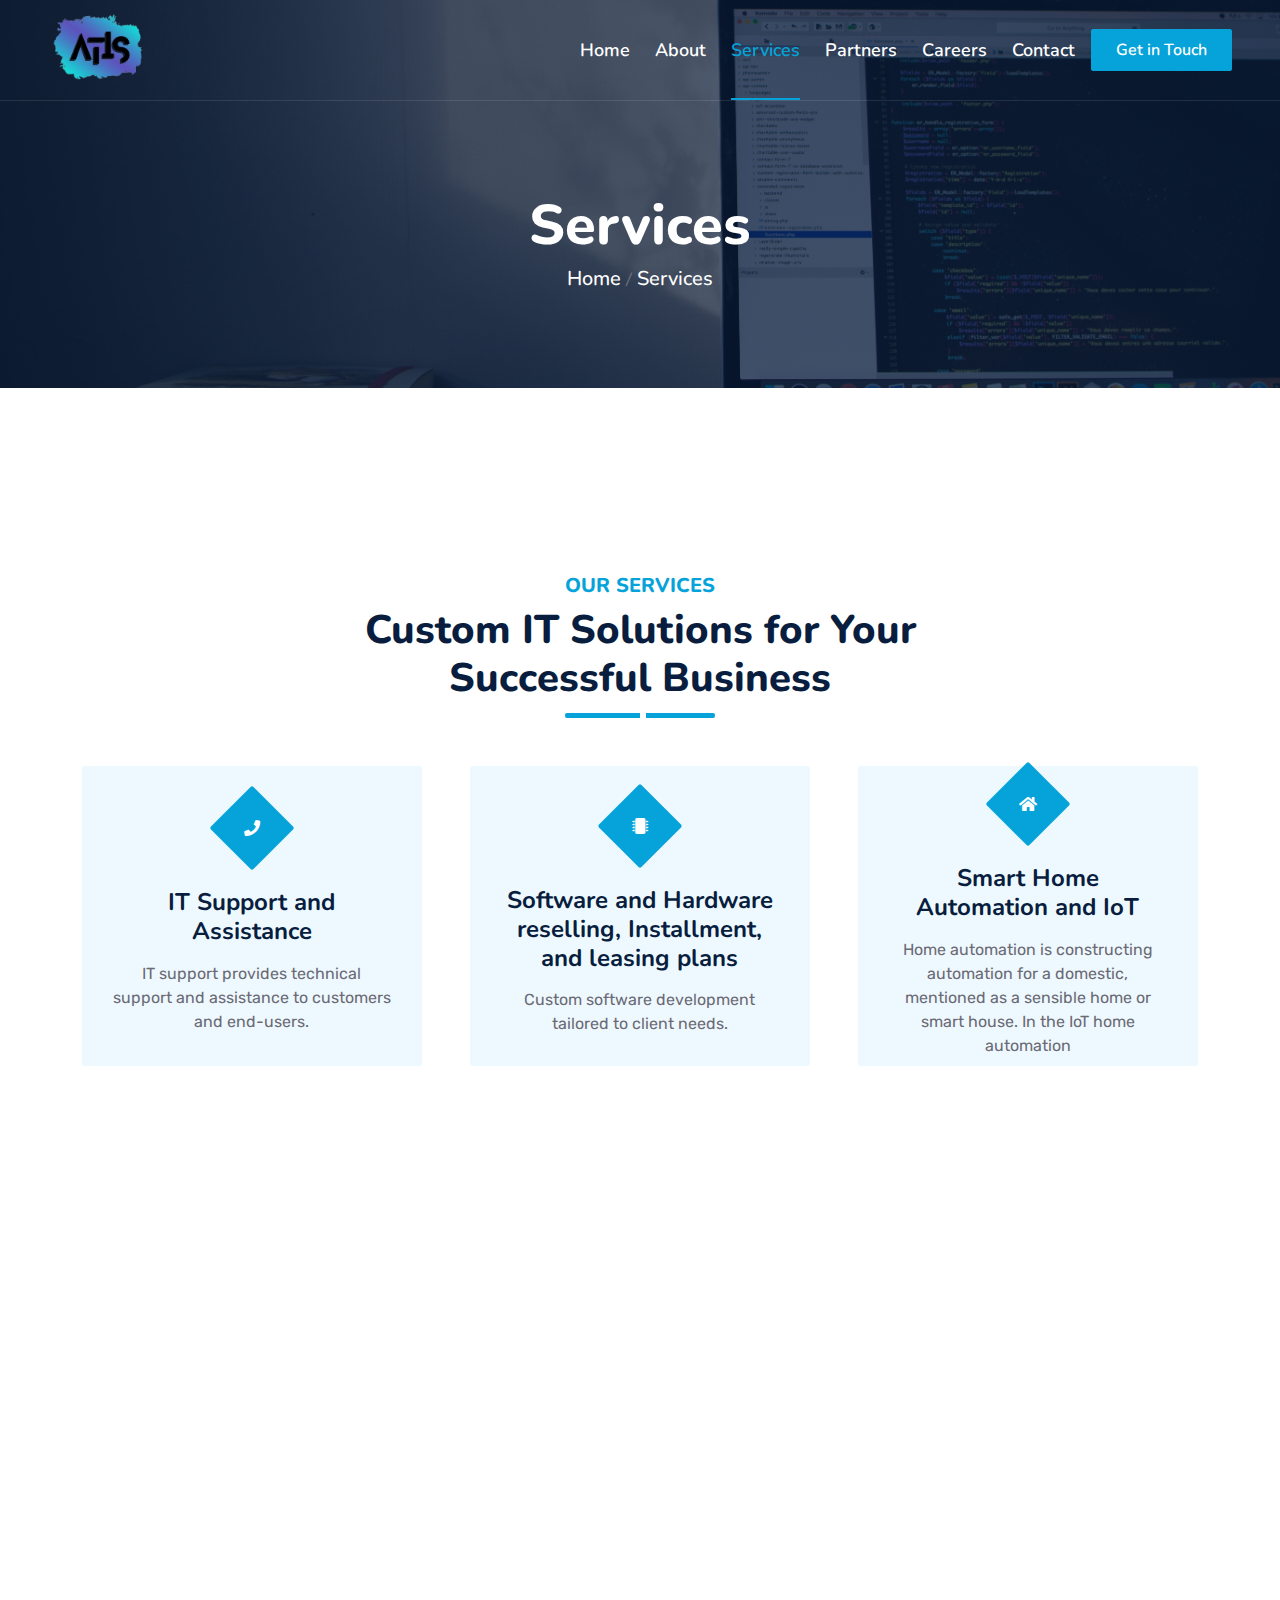
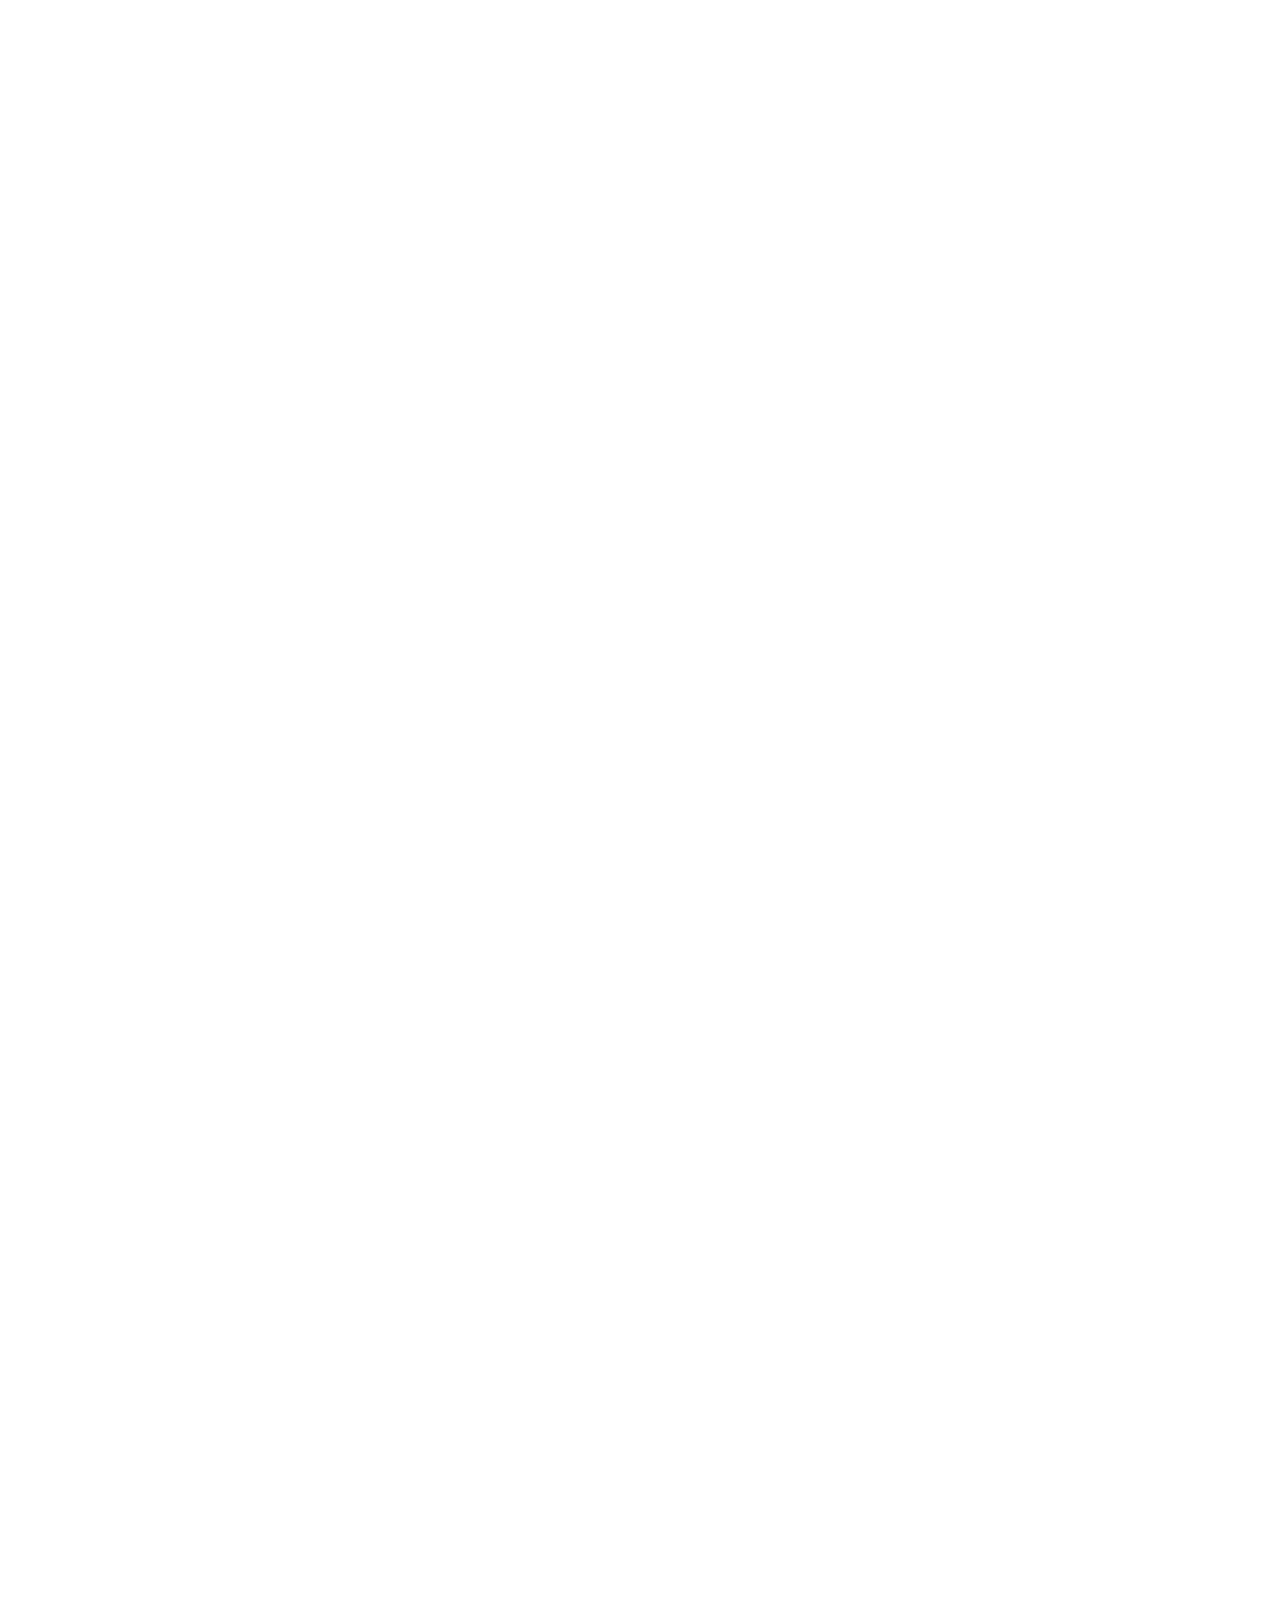
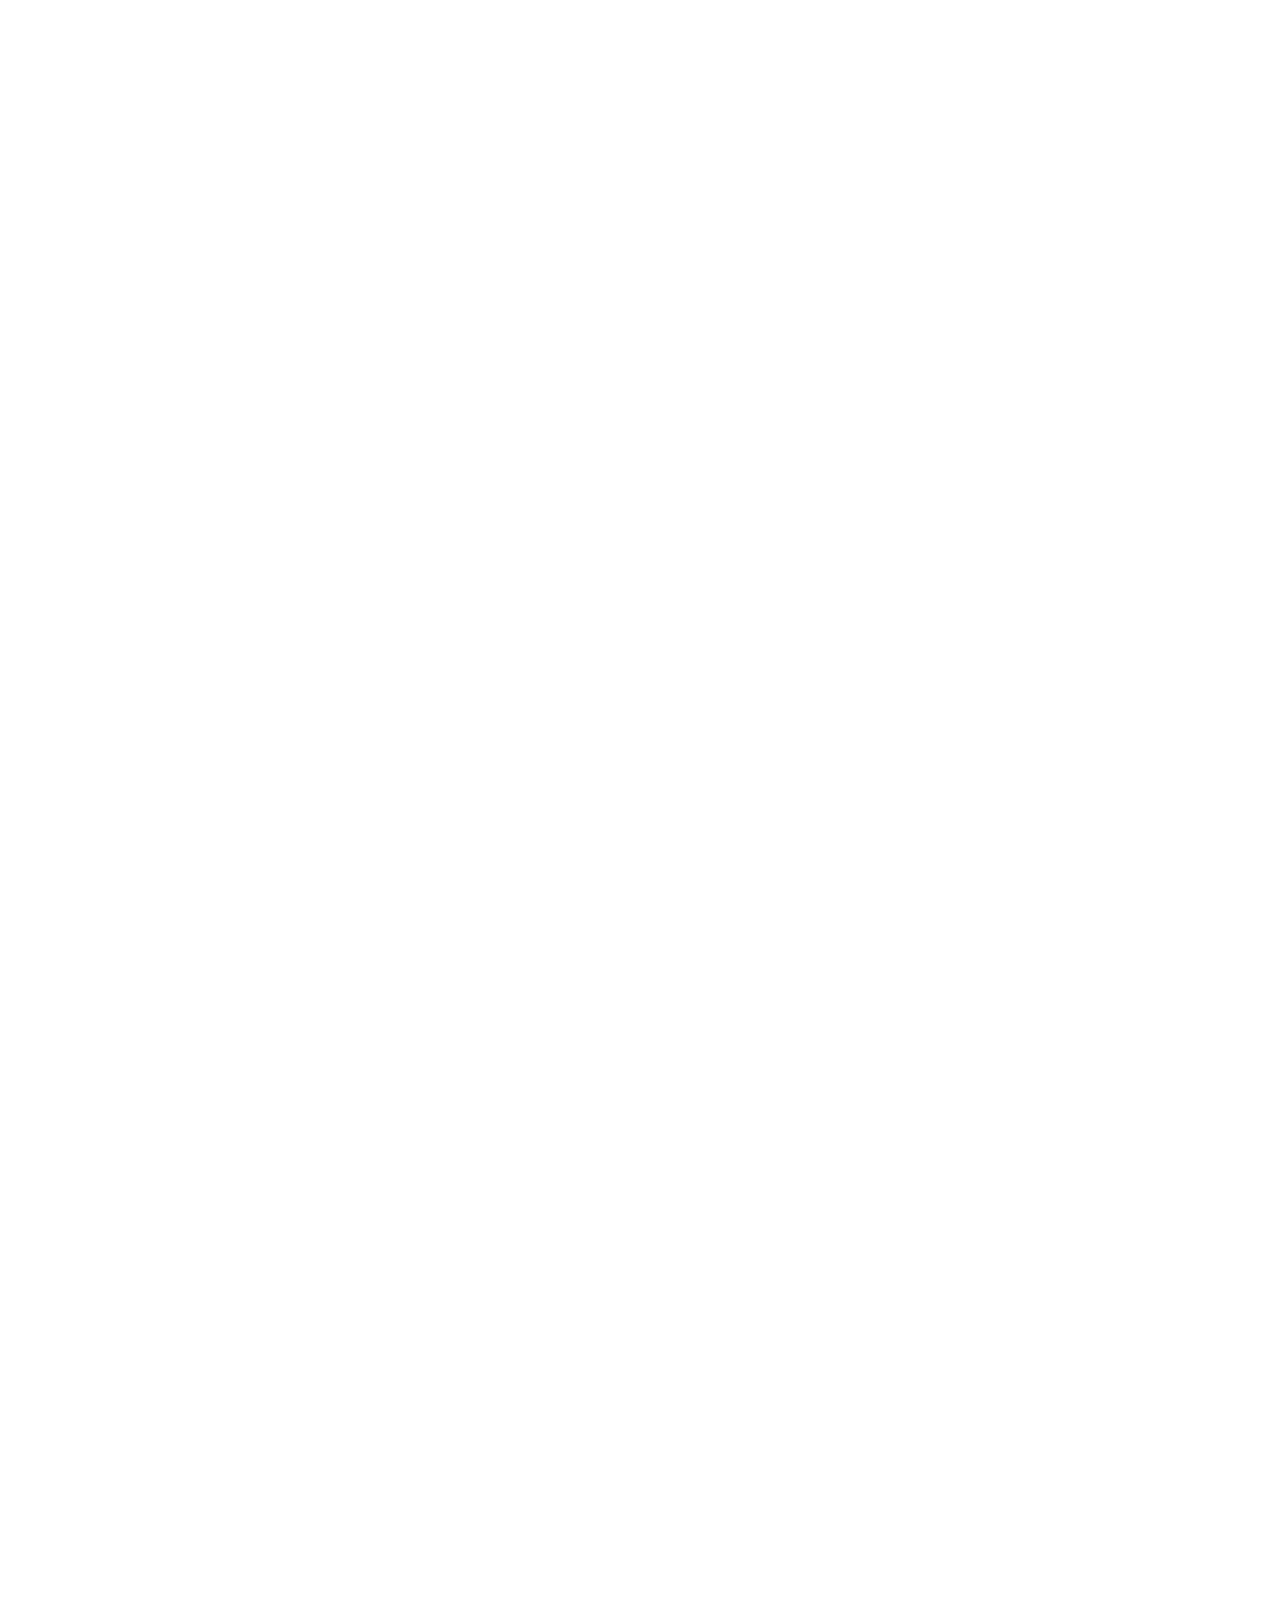
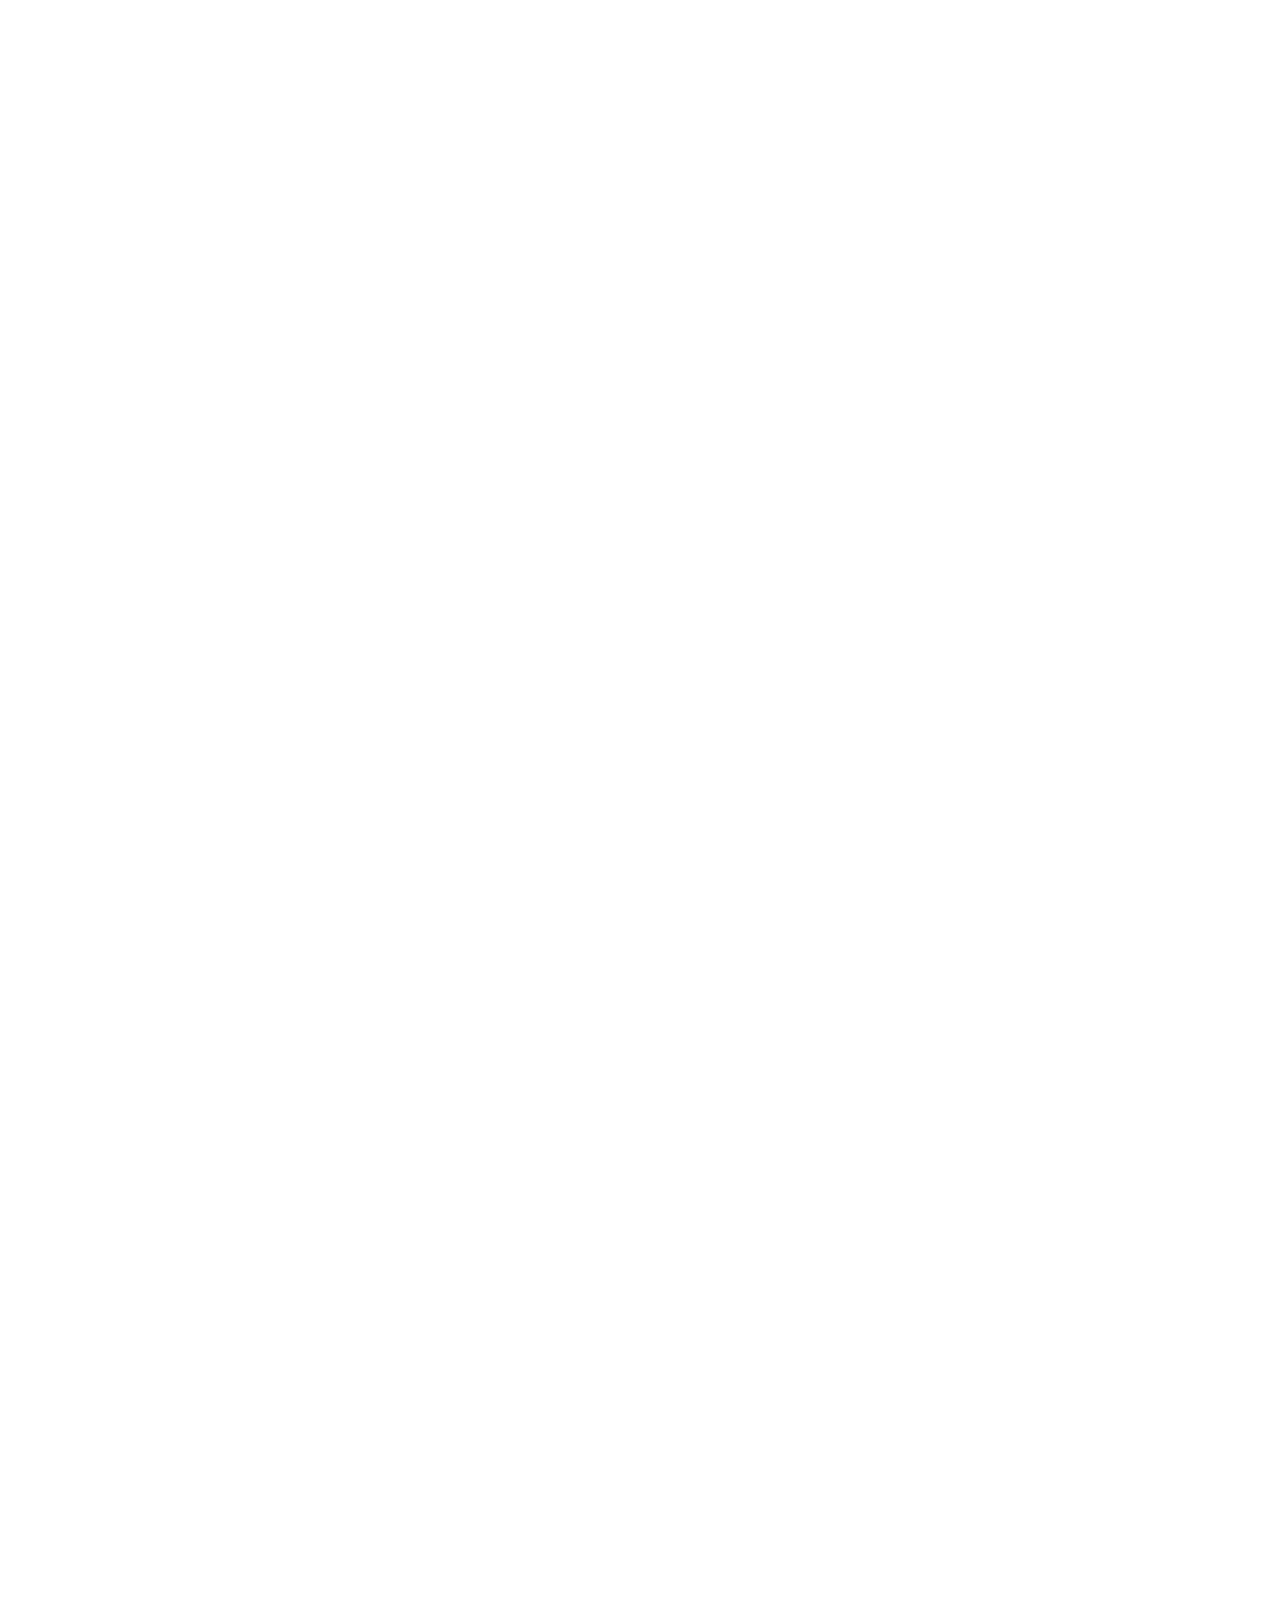
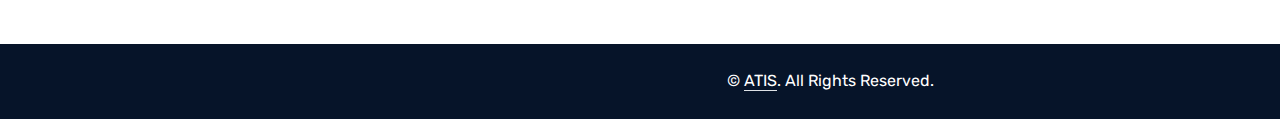
<file: service.html>
<!DOCTYPE html>
<html lang="en">
  <head>
    <meta charset="utf-8" />
    <title>AL THARWANEYA INTEGRATED SOLUTIONS</title>
    <meta content="width=device-width, initial-scale=1.0" name="viewport" />
    <meta content="Free HTML Templates" name="keywords" />
    <meta content="Free HTML Templates" name="description" />

    <!-- Favicon -->
    <link href="img/logo.png" rel="icon" />

    <!-- Google Web Fonts -->
    <link rel="preconnect" href="https://fonts.googleapis.com" />
    <link rel="preconnect" href="https://fonts.gstatic.com" crossorigin />
    <link
      href="https://fonts.googleapis.com/css2?family=Nunito:wght@400;600;700;800&family=Rubik:wght@400;500;600;700&display=swap"
      rel="stylesheet"
    />

    <!-- Icon Font Stylesheet -->
    <link
      href="https://cdnjs.cloudflare.com/ajax/libs/font-awesome/5.10.0/css/all.min.css"
      rel="stylesheet"
    />
    <link
      href="https://cdn.jsdelivr.net/npm/bootstrap-icons@1.4.1/font/bootstrap-icons.css"
      rel="stylesheet"
    />

    <!-- Libraries Stylesheet -->
    <link href="lib/owlcarousel/assets/owl.carousel.min.css" rel="stylesheet" />
    <link href="lib/animate/animate.min.css" rel="stylesheet" />

    <!-- Customized Bootstrap Stylesheet -->
    <link href="css/bootstrap.min.css" rel="stylesheet" />

    <!-- Template Stylesheet -->
    <link href="css/style.css" rel="stylesheet" />
  </head>

  <body>
    <!-- Spinner Start -->
    <div
      id="spinner"
      class="show bg-white position-fixed translate-middle w-100 vh-100 top-50 start-50 d-flex align-items-center justify-content-center"
    >
      <div class="spinner"></div>
    </div>
    <!-- Spinner End -->

    <!-- Navbar Start -->
    <div class="container-fluid position-relative p-0">
      <nav class="navbar navbar-expand-lg navbar-dark px-5 py-3 py-lg-0">
        <a href="index.html" class="navbar-brand p-0">
          <img src="img/logo.png" alt="alogo" width="100px" />
        </a>
        <button
          class="navbar-toggler"
          type="button"
          data-bs-toggle="collapse"
          data-bs-target="#navbarCollapse"
        >
          <span class="fa fa-bars"></span>
        </button>
        <div class="collapse navbar-collapse" id="navbarCollapse">
          <div class="navbar-nav ms-auto py-0">
            <a href="index.html" class="nav-item nav-link">Home</a>
            <a href="about.html" class="nav-item nav-link">About</a>
            <a href="service.html" class="nav-item nav-link active">Services</a>
            <a href="partners.html" class="nav-item nav-link">Partners</a>

            <a href="career.html" class="nav-item nav-link">Careers</a>
            <a href="contact.html" class="nav-item nav-link">Contact</a>
          </div>

          <a href="get-quote.html" class="btn btn-primary py-2 px-4 ms-3"
            >Get in Touch</a
          >
        </div>
      </nav>

      <div
        class="container-fluid bg-primary py-5 bg-header"
        style="margin-bottom: 90px"
      >
        <div class="row py-5">
          <div class="col-12 pt-lg-5 mt-lg-5 text-center">
            <h1 class="display-4 text-white animated zoomIn">Services</h1>
            <a href="index.html" class="h5 text-white">Home</a>
            /
            <a href="" class="h5 text-white">Services</a>
          </div>
        </div>
      </div>
    </div>
    <!-- Navbar End -->

    <!-- Service Start -->
    <div class="container-fluid py-5 wow fadeInUp" data-wow-delay="0.1s">
      <div class="container py-5">
        <div
          class="section-title text-center position-relative pb-3 mb-5 mx-auto"
          style="max-width: 600px"
        >
          <h5 class="fw-bold text-primary text-uppercase">Our Services</h5>
          <h1 class="mb-0">Custom IT Solutions for Your Successful Business</h1>
        </div>
        <div class="row g-5 mb-5">
          <div class="col-lg-4 col-md-6 wow zoomIn" data-wow-delay="0.3s">
            <div
              class="service-item bg-light rounded d-flex flex-column align-items-center justify-content-center text-center"
            >
              <div class="service-icon">
                <i class="fa fa-phone text-white"></i>
              </div>
              <h4 class="mb-3">IT Support and Assistance</h4>
              <p class="m-0">
                IT support provides technical support and assistance to
                customers and end-users.
              </p>
              <a
                class="btn btn-lg btn-primary rounded px-2"
                href="get-quote.html"
              >
                GET
              </a>
            </div>
          </div>

          <div class="col-lg-4 col-md-6 wow zoomIn" data-wow-delay="0.3s">
            <div
              class="service-item bg-light rounded d-flex flex-column align-items-center justify-content-center text-center"
            >
              <div class="service-icon">
                <i class="fa fa-microchip text-white"></i>
              </div>
              <h4 class="mb-3">
                Software and Hardware reselling, Installment, and leasing plans
              </h4>
              <p class="m-0">
                Custom software development tailored to client needs.
              </p>
              <a
                class="btn btn-lg btn-primary rounded px-2"
                href="get-quote.html"
              >
                GET
              </a>
            </div>
          </div>

          <div class="col-lg-4 col-md-6 wow zoomIn" data-wow-delay="0.3s">
            <div
              class="service-item bg-light rounded d-flex flex-column align-items-center justify-content-center text-center"
            >
              <div class="service-icon">
                <i class="fa fa-home text-white"></i>
              </div>
              <h4 class="mb-3">Smart Home Automation and IoT</h4>
              <p class="m-0">
                Home automation is constructing automation for a domestic,
                mentioned as a sensible home or smart house. In the IoT home
                automation
              </p>
              <a
                class="btn btn-lg btn-primary rounded px-2"
                href="get-quote.html"
              >
                GET
              </a>
            </div>
          </div>

          <div class="col-lg-4 col-md-6 wow zoomIn" data-wow-delay="0.3s">
            <div
              class="service-item bg-light rounded d-flex flex-column align-items-center justify-content-center text-center"
            >
              <div class="service-icon">
                <i class="fa fa-shield-alt text-white"></i>
              </div>
              <h4 class="mb-3">Cyber Security Solutions</h4>
              <p class="m-0">
                Comprehensive cybersecurity assessments and audits.
              </p>
              <a
                class="btn btn-lg btn-primary rounded px-2"
                href="get-quote.html"
              >
                GET
              </a>
            </div>
          </div>

          <div class="col-lg-4 col-md-6 wow zoomIn" data-wow-delay="0.3s">
            <div
              class="service-item bg-light rounded d-flex flex-column align-items-center justify-content-center text-center"
            >
              <div class="service-icon">
                <i class="fa fa-bezier-curve text-white"></i>
              </div>
              <h4 class="mb-3">Billing & Inventory management Software</h4>
              <p class="m-0">
                Best inventory management software for growing Indian
                businesses.
              </p>
              <a
                class="btn btn-lg btn-primary rounded px-2"
                href="get-quote.html"
              >
                GET
              </a>
            </div>
          </div>

          <div class="col-lg-4 col-md-6 wow zoomIn" data-wow-delay="0.3s">
            <div
              class="service-item bg-light rounded d-flex flex-column align-items-center justify-content-center text-center"
            >
              <div class="service-icon">
                <i class="fa fa-wifi text-white"></i>
              </div>
              <h4 class="mb-3">Network Level Marketing website</h4>
              <p class="m-0">
                Take your business to the next level, wherever you are, with
                AITS.
              </p>
              <a
                class="btn btn-lg btn-primary rounded px-2"
                href="get-quote.html"
              >
                GET
              </a>
            </div>
          </div>

          <div class="col-lg-4 col-md-6 wow zoomIn" data-wow-delay="0.3s">
            <div
              class="service-item bg-light rounded d-flex flex-column align-items-center justify-content-center text-center"
            >
              <div class="service-icon">
                <i class="fa fa-network-wired text-white"></i>
              </div>
              <h4 class="mb-3">Single vendor E-commerce web</h4>
              <p class="m-0">
                A single vendor ecommerce website is a platform where only one
                seller can sell their products or services.
              </p>
              <a
                class="btn btn-lg btn-primary rounded px-2"
                href="get-quote.html"
              >
                GET
              </a>
            </div>
          </div>

          <div class="col-lg-4 col-md-6 wow zoomIn" data-wow-delay="0.3s">
            <div
              class="service-item bg-light rounded d-flex flex-column align-items-center justify-content-center text-center"
            >
              <div class="service-icon">
                <i class="fa fa-network-wired text-white"></i>
              </div>
              <h4 class="mb-3">Multi-vendors Web</h4>
              <p class="m-0">
                A multi vendor ecommerce website is a platform where multiple
                sellers can sell their products or services.
              </p>
              <a
                class="btn btn-lg btn-primary rounded px-2"
                href="get-quote.html"
              >
                GET
              </a>
            </div>
          </div>

          <div class="col-lg-4 col-md-6 wow zoomIn" data-wow-delay="0.3s">
            <div
              class="service-item bg-light rounded d-flex flex-column align-items-center justify-content-center text-center"
            >
              <div class="service-icon">
                <i class="fa fa-hospital text-white"></i>
              </div>
              <h4 class="mb-3">Hospital Management Software</h4>
              <p class="m-0">
                Implementing hospital management software can lead to
                significant cost savings for hospitals.
              </p>
              <a
                class="btn btn-lg btn-primary rounded px-2"
                href="get-quote.html"
              >
                GET
              </a>
            </div>
          </div>

          <div class="col-lg-4 col-md-6 wow zoomIn" data-wow-delay="0.3s">
            <div
              class="service-item bg-light rounded d-flex flex-column align-items-center justify-content-center text-center"
            >
              <div class="service-icon">
                <i class="fa fa-ring text-white"></i>
              </div>
              <h4 class="mb-3">Matrimony Website Ready made</h4>
              <p class="m-0">
                A readymade matrimonial script powers our marriage website,
                uniting individuals who share similar interests and ...
              </p>
              <a
                class="btn btn-lg btn-primary rounded px-2"
                href="get-quote.html"
              >
                GET
              </a>
            </div>
          </div>

          <div class="col-lg-4 col-md-6 wow zoomIn" data-wow-delay="0.3s">
            <div
              class="service-item bg-light rounded d-flex flex-column align-items-center justify-content-center text-center"
            >
              <div class="service-icon">
                <i class="fa fa-code text-white"></i>
              </div>
              <h4 class="mb-3">Static Website</h4>
              <p class="m-0">
                Static web pages are made of “fixed code,” and unless the site
                developer makes changes, nothing will change on the page.
              </p>
              <a
                class="btn btn-lg btn-primary rounded px-2"
                href="get-quote.html"
              >
                GET
              </a>
            </div>
          </div>

          <div class="col-lg-4 col-md-6 wow zoomIn" data-wow-delay="0.3s">
            <div
              class="service-item bg-light rounded d-flex flex-column align-items-center justify-content-center text-center"
            >
              <div class="service-icon">
                <i class="fa fa-code text-white"></i>
              </div>
              <h4 class="mb-3">Dynamic Website</h4>
              <p class="m-0">
                A dynamic web page is a web page constructed at runtime as
                opposed to a static web page, delivered as it is stored
              </p>
              <a
                class="btn btn-lg btn-primary rounded px-2"
                href="get-quote.html"
              >
                GET
              </a>
            </div>
          </div>

          <div class="col-lg-4 col-md-6 wow zoomIn" data-wow-delay="0.3s">
            <div
              class="service-item bg-light rounded d-flex flex-column align-items-center justify-content-center text-center"
            >
              <div class="service-icon">
                <i class="fa fa-vector-square text-white"></i>
              </div>
              <h4 class="mb-3">CMS Website</h4>
              <p class="m-0">
                A CMS, short for content management system, is a software
                application that allows users to build and manage a website
              </p>
              <a
                class="btn btn-lg btn-primary rounded px-2"
                href="get-quote.html"
              >
                GET
              </a>
            </div>
          </div>

          <div class="col-lg-4 col-md-6 wow zoomIn" data-wow-delay="0.3s">
            <div
              class="service-item bg-light rounded d-flex flex-column align-items-center justify-content-center text-center"
            >
              <div class="service-icon">
                <i class="fa fa-school text-white"></i>
              </div>
              <h4 class="mb-3">School ERP Software</h4>
              <p class="m-0">
                School ERP is all in one web based school management software
                which is designed to facilitate paperless/effortless...
              </p>
              <a
                class="btn btn-lg btn-primary rounded px-2"
                href="get-quote.html"
              >
                GET
              </a>
            </div>
          </div>

          <div class="col-lg-4 col-md-6 wow zoomIn" data-wow-delay="0.3s">
            <div
              class="service-item bg-light rounded d-flex flex-column align-items-center justify-content-center text-center"
            >
              <div class="service-icon">
                <i class="fa fa-venus-mars text-white"></i>
              </div>
              <h4 class="mb-3">Dating APP Ready made</h4>
              <p class="m-0">
                we have talented dating app developers having immense experience
                in creating custom and ready-made dating app solutions.
              </p>
              <a
                class="btn btn-lg btn-primary rounded px-2"
                href="get-quote.html"
              >
                GET
              </a>
            </div>
          </div>

          <div class="col-lg-4 col-md-6 wow zoomIn" data-wow-delay="0.3s">
            <div
              class="service-item bg-light rounded d-flex flex-column align-items-center justify-content-center text-center"
            >
              <div class="service-icon">
                <i class="fa fa-tablet-alt text-white"></i>
              </div>
              <h4 class="mb-3">Tiktok App Ready Made</h4>
              <p class="m-0">
                Start registering your app · Log in using your TikTok developer
                account. · Click Manage apps on the top-right side on the...
              </p>
              <a
                class="btn btn-lg btn-primary rounded px-2"
                href="get-quote.html"
              >
                GET
              </a>
            </div>
          </div>
        </div>
      </div>
    </div>
    <!-- Service End -->

    <!-- technology stack start -->
    <div class="container-fluid py-5 wow fadeInUp" data-wow-delay="0.1s">
      <div class="container py-5">
        <div
          class="section-title text-center position-relative pb-3 mb-5 mx-auto"
          style="max-width: 600px"
        >
          <h5 class="fw-bold text-primary text-uppercase">Our Services</h5>
          <h1 class="mb-0">Technology Stack</h1>
        </div>
        <div class="row g-5">
          <div class="col-lg-12 col-md-12 wow zoomIn" data-wow-delay="0.3s">
            <img src="img/technology-stack.png" alt="tech" class="img-fluid" />
          </div>
        </div>
      </div>
    </div>

    <!-- technology stack end -->

    <!-- expertise start -->
    <div class="container-fluid py-5 wow fadeInUp" data-wow-delay="0.1s">
      <div class="container py-5">
        <div
          class="section-title text-center position-relative pb-3 mb-5 mx-auto"
          style="max-width: 600px"
        >
          <h5 class="fw-bold text-primary text-uppercase">Our Services</h5>
          <h1 class="mb-0">Expertise & Experience</h1>
        </div>
        <div class="row g-5">
          <div class="col-lg-12 col-md-12 wow zoomIn" data-wow-delay="0.3s">
            <img src="img/expertise-1.png" alt="tech" class="img-fluid" />
          </div>
        </div>
      </div>
    </div>
    <!-- expertise end -->

    <!-- Testimonial Start -->
    <div class="container-fluid py-5 wow fadeInUp" data-wow-delay="0.1s">
      <div class="container py-5">
        <div
          class="section-title text-center position-relative pb-3 mb-4 mx-auto"
          style="max-width: 600px"
        >
          <h5 class="fw-bold text-primary text-uppercase">Testimonial</h5>
          <h1 class="mb-0">What Our Clients Say About Our Digital Services</h1>
        </div>
        <div
          class="owl-carousel testimonial-carousel wow fadeInUp"
          data-wow-delay="0.6s"
        >
          <div class="testimonial-item bg-light my-4">
            <div class="d-flex align-items-center border-bottom pt-5 pb-4 px-5">
              <img
                class="img-fluid rounded"
                src="img/t-1.avif"
                style="width: 60px; height: 60px"
              />
              <div class="ps-4">
                <h4 class="text-primary mb-1">GKN SINTER</h4>
              </div>
            </div>
            <div class="pt-4 pb-5 px-5">
              One of the best companies where I get proper service for my
              Android App development. Developers and owners both are best and I
              personally recommended you all for software Good Luck ATIS for
              your future.
            </div>
          </div>
          <div class="testimonial-item bg-light my-4">
            <div class="d-flex align-items-center border-bottom pt-5 pb-4 px-5">
              <img
                class="img-fluid rounded"
                src="img/t-1.avif"
                style="width: 60px; height: 60px"
              />
              <div class="ps-4">
                <h4 class="text-primary mb-1">Rathi Groups</h4>
              </div>
            </div>
            <div class="pt-4 pb-5 px-5">
              ATIS is a fast-growing company in product and IT services it is
              providing. My experience working as client with ATIS has been
              really great. I am very delightful and impressed with the quality
              service, their commitment and living up to customer expectation. I
              recommend everyone to must go to ATIS for any kind of software
              solutions.
            </div>
          </div>
          <div class="testimonial-item bg-light my-4">
            <div class="d-flex align-items-center border-bottom pt-5 pb-4 px-5">
              <img
                class="img-fluid rounded"
                src="img/t-1.avif"
                style="width: 60px; height: 60px"
              />
              <div class="ps-4">
                <h4 class="text-primary mb-1">Swarajya Industries</h4>
              </div>
            </div>
            <div class="pt-4 pb-5 px-5">
              Good work ethic and good service. Happy with there service.
            </div>
          </div>
          <div class="testimonial-item bg-light my-4">
            <div class="d-flex align-items-center border-bottom pt-5 pb-4 px-5">
              <img
                class="img-fluid rounded"
                src="img/t-1.avif"
                style="width: 60px; height: 60px"
              />
              <div class="ps-4">
                <h4 class="text-primary mb-1">Vedansh Dairy</h4>
              </div>
            </div>
            <div class="pt-4 pb-5 px-5">
              Happy with there team and there service.
            </div>
          </div>

          <div class="testimonial-item bg-light my-4">
            <div class="d-flex align-items-center border-bottom pt-5 pb-4 px-5">
              <img
                class="img-fluid rounded"
                src="img/t-1.avif"
                style="width: 60px; height: 60px"
              />
              <div class="ps-4">
                <h4 class="text-primary mb-1">Tamboli Fish Firm</h4>
              </div>
            </div>
            <div class="pt-4 pb-5 px-5">Excellent work Done. Good job!</div>
          </div>

          <div class="testimonial-item bg-light my-4">
            <div class="d-flex align-items-center border-bottom pt-5 pb-4 px-5">
              <img
                class="img-fluid rounded"
                src="img/t-1.avif"
                style="width: 60px; height: 60px"
              />
              <div class="ps-4">
                <h4 class="text-primary mb-1">Akshay Warghade</h4>
              </div>
            </div>
            <div class="pt-4 pb-5 px-5">
              I would love to personally recommend this company. Very honest and
              trustworthy, I got my website as per my requirement and more than
              my requirements with great suggestions and more features by the
              help of the team. Specially thanks to Vishal sir for time to time
              follow-up and solving all kinds of doubts and issues. He is a very
              hardworking and honest person. Also Gohar sir for their management
              and support and they have done a really good job. I got my
              deliveries on time, personally, I recommend it to all of you. Good
              luck ATIS!
            </div>
          </div>

          <div class="testimonial-item bg-light my-4">
            <div class="d-flex align-items-center border-bottom pt-5 pb-4 px-5">
              <img
                class="img-fluid rounded"
                src="img/t-1.avif"
                style="width: 60px; height: 60px"
              />
              <div class="ps-4">
                <h4 class="text-primary mb-1">Shivam Gupta</h4>
              </div>
            </div>
            <div class="pt-4 pb-5 px-5">
              Very supportive staff Innovative logo design and cost efficient
              also. Overall happy with their service.
            </div>
          </div>

          <div class="testimonial-item bg-light my-4">
            <div class="d-flex align-items-center border-bottom pt-5 pb-4 px-5">
              <img
                class="img-fluid rounded"
                src="img/t-1.avif"
                style="width: 60px; height: 60px"
              />
              <div class="ps-4">
                <h4 class="text-primary mb-1">RAVI</h4>
              </div>
            </div>
            <div class="pt-4 pb-5 px-5">
              Excellent software along with there service. Team is perfect and
              there service team and management is also good. Personally
              recommended to all. Thanks ATIS.
            </div>
          </div>

          <div class="testimonial-item bg-light my-4">
            <div class="d-flex align-items-center border-bottom pt-5 pb-4 px-5">
              <img
                class="img-fluid rounded"
                src="img/t-1.avif"
                style="width: 60px; height: 60px"
              />
              <div class="ps-4">
                <h4 class="text-primary mb-1">REVEMNDRA</h4>
              </div>
            </div>
            <div class="pt-4 pb-5 px-5">
              Really happy with there software and service. Thanks you ATIS and
              personally recommended to all.
            </div>
          </div>

          <div class="testimonial-item bg-light my-4">
            <div class="d-flex align-items-center border-bottom pt-5 pb-4 px-5">
              <img
                class="img-fluid rounded"
                src="img/t-1.avif"
                style="width: 60px; height: 60px"
              />
              <div class="ps-4">
                <h4 class="text-primary mb-1">Shailesh Gunjal</h4>
              </div>
            </div>
            <div class="pt-4 pb-5 px-5">
              Excellent Team and Their Work, Received my software as per my
              requirement on time. Love to share this to all. Thank you ATIS!
            </div>
          </div>

          <div class="testimonial-item bg-light my-4">
            <div class="d-flex align-items-center border-bottom pt-5 pb-4 px-5">
              <img
                class="img-fluid rounded"
                src="img/t-1.avif"
                style="width: 60px; height: 60px"
              />
              <div class="ps-4">
                <h4 class="text-primary mb-1">RAJENDRA</h4>
              </div>
            </div>
            <div class="pt-4 pb-5 px-5">
              Best Services offered by industry professionals!
            </div>
          </div>

          <div class="testimonial-item bg-light my-4">
            <div class="d-flex align-items-center border-bottom pt-5 pb-4 px-5">
              <img
                class="img-fluid rounded"
                src="img/t-1.avif"
                style="width: 60px; height: 60px"
              />
              <div class="ps-4">
                <h4 class="text-primary mb-1">RAJENDRA</h4>
              </div>
            </div>
            <div class="pt-4 pb-5 px-5">
              Best Services offered by industry professionals!
            </div>
          </div>

          <div class="testimonial-item bg-light my-4">
            <div class="d-flex align-items-center border-bottom pt-5 pb-4 px-5">
              <img
                class="img-fluid rounded"
                src="img/t-1.avif"
                style="width: 60px; height: 60px"
              />
              <div class="ps-4">
                <h4 class="text-primary mb-1">Aditya Gupta</h4>
              </div>
            </div>
            <div class="pt-4 pb-5 px-5">
              Excellent Team work and there management. Happy with their work.
              Personally recommend to all
            </div>
          </div>

          <div class="testimonial-item bg-light my-4">
            <div class="d-flex align-items-center border-bottom pt-5 pb-4 px-5">
              <img
                class="img-fluid rounded"
                src="img/t-1.avif"
                style="width: 60px; height: 60px"
              />
              <div class="ps-4">
                <h4 class="text-primary mb-1">GOVIND</h4>
              </div>
            </div>
            <div class="pt-4 pb-5 px-5">
              Excellent work done, happy with their team and management.
            </div>
          </div>

          <div class="testimonial-item bg-light my-4">
            <div class="d-flex align-items-center border-bottom pt-5 pb-4 px-5">
              <img
                class="img-fluid rounded"
                src="img/t-1.avif"
                style="width: 60px; height: 60px"
              />
              <div class="ps-4">
                <h4 class="text-primary mb-1">Square Solutions</h4>
              </div>
            </div>
            <div class="pt-4 pb-5 px-5">
              Excellent experience, Quick and prompt service. Strongly
              recommended.
            </div>
          </div>

          <div class="testimonial-item bg-light my-4">
            <div class="d-flex align-items-center border-bottom pt-5 pb-4 px-5">
              <img
                class="img-fluid rounded"
                src="img/t-1.avif"
                style="width: 60px; height: 60px"
              />
              <div class="ps-4">
                <h4 class="text-primary mb-1">Abhi Ghavate</h4>
              </div>
            </div>
            <div class="pt-4 pb-5 px-5">
              Very good working & excellent support.satisfied with their
              software & system.
            </div>
          </div>

          <div class="testimonial-item bg-light my-4">
            <div class="d-flex align-items-center border-bottom pt-5 pb-4 px-5">
              <img
                class="img-fluid rounded"
                src="img/t-1.avif"
                style="width: 60px; height: 60px"
              />
              <div class="ps-4">
                <h4 class="text-primary mb-1">Seema Shelake</h4>
              </div>
            </div>
            <div class="pt-4 pb-5 px-5">Good service, good quality work</div>
          </div>

          <div class="testimonial-item bg-light my-4">
            <div class="d-flex align-items-center border-bottom pt-5 pb-4 px-5">
              <img
                class="img-fluid rounded"
                src="img/t-1.avif"
                style="width: 60px; height: 60px"
              />
              <div class="ps-4">
                <h4 class="text-primary mb-1">Manish</h4>
              </div>
            </div>
            <div class="pt-4 pb-5 px-5">
              Nice team and good support from back end.
            </div>
          </div>

          <div class="testimonial-item bg-light my-4">
            <div class="d-flex align-items-center border-bottom pt-5 pb-4 px-5">
              <img
                class="img-fluid rounded"
                src="img/t-1.avif"
                style="width: 60px; height: 60px"
              />
              <div class="ps-4">
                <h4 class="text-primary mb-1">Shikha Priyedarshi</h4>
              </div>
            </div>
            <div class="pt-4 pb-5 px-5">
              Good service , value for time and money.
            </div>
          </div>

          <div class="testimonial-item bg-light my-4">
            <div class="d-flex align-items-center border-bottom pt-5 pb-4 px-5">
              <img
                class="img-fluid rounded"
                src="img/t-1.avif"
                style="width: 60px; height: 60px"
              />
              <div class="ps-4">
                <h4 class="text-primary mb-1">Prashant Bansode</h4>
              </div>
            </div>
            <div class="pt-4 pb-5 px-5">
              Good service. Good quality work & proper follow up by Team and
              their management. Dedicated team also. Personally recommend you
              all. Thanks ATIS!
            </div>
          </div>

          <div class="testimonial-item bg-light my-4">
            <div class="d-flex align-items-center border-bottom pt-5 pb-4 px-5">
              <img
                class="img-fluid rounded"
                src="img/t-1.avif"
                style="width: 60px; height: 60px"
              />
              <div class="ps-4">
                <h4 class="text-primary mb-1">Alim</h4>
              </div>
            </div>
            <div class="pt-4 pb-5 px-5">
              I have a requirement of CRM Software and hand over to ATIS . They
              have completed it to their given deadline and they made me happy
              and they did excellent. I appreciate their team and their hard
              work towards client. What I asked, they give me the same, overall
              good job and I also recommend to all of you to visit ATIS. Good
              luck ATIS and my best wishes to you!!!!!!!
            </div>
          </div>

          <div class="testimonial-item bg-light my-4">
            <div class="d-flex align-items-center border-bottom pt-5 pb-4 px-5">
              <img
                class="img-fluid rounded"
                src="img/t-1.avif"
                style="width: 60px; height: 60px"
              />
              <div class="ps-4">
                <h4 class="text-primary mb-1">Walmik Alhat</h4>
              </div>
            </div>
            <div class="pt-4 pb-5 px-5">
              I approached ATIS for a website design and development. The
              website was for a noble cause and this company helped with the
              website development in an efficient way at a minimal affordable
              cost. On the whole, the service was prompt and excellent. Thanks
              for the best services provided.
            </div>
          </div>

          <div class="testimonial-item bg-light my-4">
            <div class="d-flex align-items-center border-bottom pt-5 pb-4 px-5">
              <img
                class="img-fluid rounded"
                src="img/t-1.avif"
                style="width: 60px; height: 60px"
              />
              <div class="ps-4">
                <h4 class="text-primary mb-1">Shradha Pawar</h4>
              </div>
            </div>
            <div class="pt-4 pb-5 px-5">
              Excellent Team and their Management.Good Followups with client and
              delivers product as per requirements on time. Thanks ATIS!
            </div>
          </div>

          <div class="testimonial-item bg-light my-4">
            <div class="d-flex align-items-center border-bottom pt-5 pb-4 px-5">
              <img
                class="img-fluid rounded"
                src="img/t-1.avif"
                style="width: 60px; height: 60px"
              />
              <div class="ps-4">
                <h4 class="text-primary mb-1">Satish</h4>
              </div>
            </div>
            <div class="pt-4 pb-5 px-5">
              Very nice service & people. Helpful for professional development
              and growth, Mentoring support from Seniors and working culture are
              also Good for each employee.
            </div>
          </div>

          <div class="testimonial-item bg-light my-4">
            <div class="d-flex align-items-center border-bottom pt-5 pb-4 px-5">
              <img
                class="img-fluid rounded"
                src="img/t-1.avif"
                style="width: 60px; height: 60px"
              />
              <div class="ps-4">
                <h4 class="text-primary mb-1">Suhas</h4>
              </div>
            </div>
            <div class="pt-4 pb-5 px-5">
              Good working environment and friendly colleagues and supportive
              staff. Personal recommended you to visit for Ecommerce and android
              application development.
            </div>
          </div>
        </div>
      </div>
    </div>
    <!-- Testimonial End -->

    <!-- Vendor Start -->
    <div class="container-fluid py-5 wow fadeInUp" data-wow-delay="0.1s">
      <div class="container py-5 mb-5">
        <div class="bg-white">
          <div class="owl-carousel vendor-carousel">
            <img
              src="img/fortinet.png"
              alt="logo"
              style="width: 100%; height: 40px"
            />
            <img
              src="img/hikvision.png"
              alt="logo"
              style="width: 100%; height: 40px"
            />
            <img
              src="img/lenovo.png"
              alt="logo"
              style="width: 100%; height: 40px"
            />
            <img
              src="img/dell-1.png"
              alt="logo"
              style="width: 100%; height: 40px"
            />
          </div>
        </div>
      </div>
    </div>
    <!-- Vendor End -->

    <!-- Footer Start -->
    <div
      class="container-fluid bg-dark text-light mt-5 wow fadeInUp"
      data-wow-delay="0.1s"
    >
      <div class="container">
        <div class="row gx-5">
          <div class="col-lg-4 col-md-6 footer-about">
            <div
              class="d-flex flex-column align-items-center justify-content-center text-center h-100 bg-primary p-4"
            >
              <a href="index.html" class="navbar-brand">
                <img src="img/logo.png" alt="logo" width="100px" />
              </a>
              <p class="mt-3 mb-4">
                Welcome to ATIS, where innovation meets reliability in the realm
                of Information Technology. We're not just another IT services
                provider; we're your strategic partner in navigating the digital
                landscape with precision and prowess.
              </p>
              <!-- <form action="">
                  <div class="input-group">
                    <input
                      type="text"
                      class="form-control border-white p-3"
                      placeholder="Your Email"
                    />
                    <button class="btn btn-dark">Sign Up</button>
                  </div>
                </form> -->
            </div>
          </div>
          <div class="col-lg-8 col-md-6">
            <div class="row gx-5">
              <div class="col-lg-8 col-md-12 pt-5 mb-5">
                <div
                  class="section-title section-title-sm position-relative pb-3 mb-4"
                >
                  <h3 class="text-light mb-0">Visit Us</h3>
                </div>
                <div class="d-flex mb-2">
                  <i class="bi bi-geo-alt text-primary me-2"></i>
                  <p class="mb-0">
                    M-02, Building #19, Behind Khalidiya Mall, Abu Dhabi, UAE
                  </p>
                </div>
                <div class="d-flex mb-2">
                  <i class="bi bi-geo-alt text-primary me-2"></i>
                  <p class="mb-0">
                    8th floor, World Trade Centre, Dholepatil Farms Road, EON
                    Free Zone, Kharadi, Pune, Maharashtra 411014.
                  </p>
                </div>

                <div class="d-flex mt-4">
                  <a
                    class="btn btn-primary btn-square me-2"
                    href="https://www.facebook.com/ATIIntegratedSolutions"
                    ><i class="fab fa-facebook-f fw-normal text-dark"></i
                  ></a>
                  <a
                    class="btn btn-primary btn-square me-2"
                    href="https://www.instagram.com/ati_integratedsolutions"
                    ><i class="fab fa-instagram fw-normal text-dark"></i
                  ></a>
                  <a
                    class="btn btn-primary btn-square me-2"
                    href="https://www.tiktok.com/ATI_IntegratedSolutions
  
                    "
                    ><img src="img/tiktok.svg" alt="thread" width="25px"
                  /></a>
                  <a
                    class="btn btn-primary btn-square"
                    href="https://www.threads.net/ATI_IntegratedSolutions
  
                    "
                    ><img src="img/thread.png" alt="thread" width="18px"
                  /></a>
                </div>
              </div>
              <div class="col-lg-4 col-md-12 pt-0 pt-lg-5 mb-5">
                <div
                  class="section-title section-title-sm position-relative pb-3 mb-4"
                >
                  <h3 class="text-light mb-0">Quick Links</h3>
                </div>
                <div
                  class="link-animated d-flex flex-column justify-content-start"
                >
                  <a class="text-light mb-2" href="index.html"
                    ><i class="bi bi-arrow-right text-primary me-2"></i>Home</a
                  >
                  <a class="text-light mb-2" href="about.html"
                    ><i class="bi bi-arrow-right text-primary me-2"></i>About
                    Us</a
                  >
                  <a class="text-light mb-2" href="service.html"
                    ><i class="bi bi-arrow-right text-primary me-2"></i>Our
                    Services</a
                  >
                  <!-- <a class="text-light mb-2" href="partners.html"
                      ><i class="bi bi-arrow-right text-primary me-2"></i
                      >Partners</a
                    >
                    <a class="text-light mb-2" href="price.html"
                      ><i class="bi bi-arrow-right text-primary me-2"></i>Pricing
                      Plan
                    </a> -->
                  <a class="text-light mb-2" href="career.html"
                    ><i class="bi bi-arrow-right text-primary me-2"></i>Careers
                  </a>
                  <a class="text-light" href="contact.html"
                    ><i class="bi bi-arrow-right text-primary me-2"></i>Contact
                    Us</a
                  >
                </div>
              </div>
            </div>
          </div>
        </div>
      </div>
    </div>
    <div class="container-fluid text-white" style="background: #061429">
      <div class="container text-center">
        <div class="row justify-content-end">
          <div class="col-lg-8 col-md-6">
            <div
              class="d-flex align-items-center justify-content-center"
              style="height: 75px"
            >
              <p class="mb-0">
                &copy;
                <a class="text-white border-bottom" href="index.html">ATIS</a>.
                All Rights Reserved.
              </p>
            </div>
          </div>
        </div>
      </div>
    </div>
    <!-- Footer End -->

    <!-- Back to Top -->
    <a href="#" class="btn btn-lg btn-primary btn-lg-square rounded back-to-top"
      ><i class="bi bi-arrow-up"></i
    ></a>

    <!-- JavaScript Libraries -->
    <script src="https://code.jquery.com/jquery-3.4.1.min.js"></script>
    <script src="https://cdn.jsdelivr.net/npm/bootstrap@5.0.0/dist/js/bootstrap.bundle.min.js"></script>
    <script src="lib/wow/wow.min.js"></script>
    <script src="lib/easing/easing.min.js"></script>
    <script src="lib/waypoints/waypoints.min.js"></script>
    <script src="lib/counterup/counterup.min.js"></script>
    <script src="lib/owlcarousel/owl.carousel.min.js"></script>

    <!-- Template Javascript -->
    <script src="js/main.js"></script>
  </body>
</html>
</file>
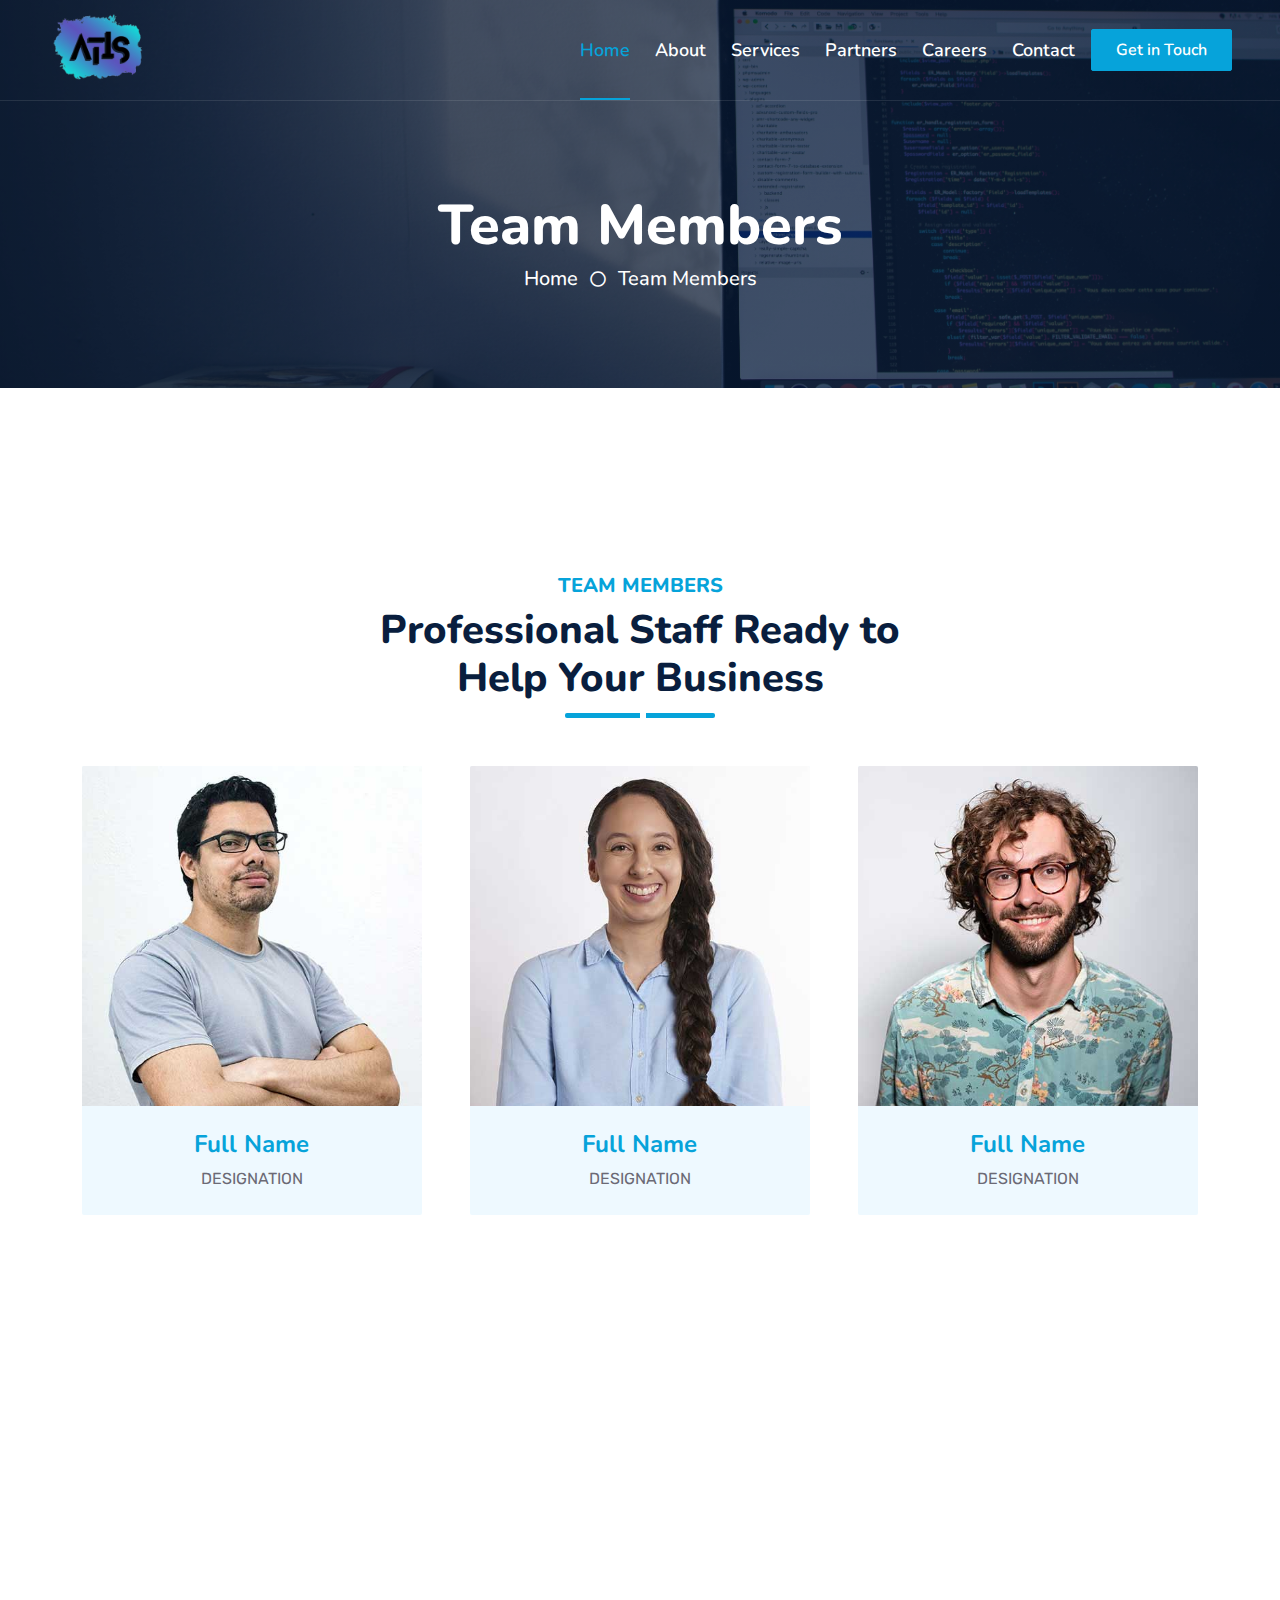
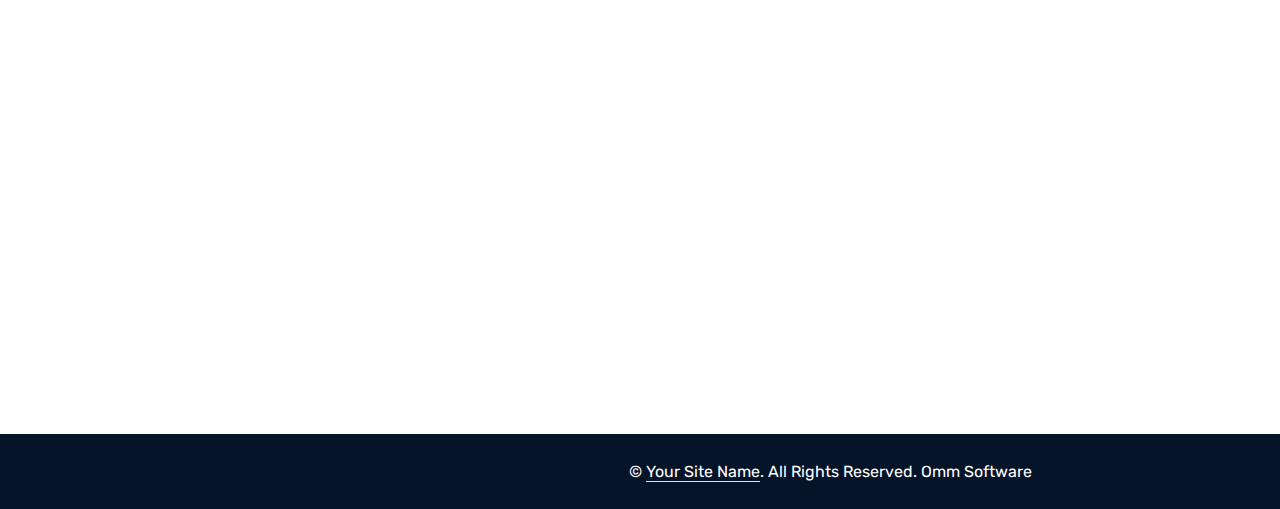
<file: team.html>
<!DOCTYPE html>
<html lang="en">
  <head>
    <meta charset="utf-8" />
    <title>AL THARWANEYA INTEGRATED SOLUTIONS</title>
    <meta content="width=device-width, initial-scale=1.0" name="viewport" />
    <meta content="Free HTML Templates" name="keywords" />
    <meta content="Free HTML Templates" name="description" />

    <!-- Favicon -->
    <link href="img/logo.png" rel="icon" />

    <!-- Google Web Fonts -->
    <link rel="preconnect" href="https://fonts.googleapis.com" />
    <link rel="preconnect" href="https://fonts.gstatic.com" crossorigin />
    <link
      href="https://fonts.googleapis.com/css2?family=Nunito:wght@400;600;700;800&family=Rubik:wght@400;500;600;700&display=swap"
      rel="stylesheet"
    />

    <!-- Icon Font Stylesheet -->
    <link
      href="https://cdnjs.cloudflare.com/ajax/libs/font-awesome/5.10.0/css/all.min.css"
      rel="stylesheet"
    />
    <link
      href="https://cdn.jsdelivr.net/npm/bootstrap-icons@1.4.1/font/bootstrap-icons.css"
      rel="stylesheet"
    />

    <!-- Libraries Stylesheet -->
    <link href="lib/owlcarousel/assets/owl.carousel.min.css" rel="stylesheet" />
    <link href="lib/animate/animate.min.css" rel="stylesheet" />

    <!-- Customized Bootstrap Stylesheet -->
    <link href="css/bootstrap.min.css" rel="stylesheet" />

    <!-- Template Stylesheet -->
    <link href="css/style.css" rel="stylesheet" />
  </head>

  <body>
    <!-- Spinner Start -->
    <div
      id="spinner"
      class="show bg-white position-fixed translate-middle w-100 vh-100 top-50 start-50 d-flex align-items-center justify-content-center"
    >
      <div class="spinner"></div>
    </div>
    <!-- Spinner End -->

    <!-- Navbar Start -->
    <div class="container-fluid position-relative p-0">
      <nav class="navbar navbar-expand-lg navbar-dark px-5 py-3 py-lg-0">
        <a href="index.html" class="navbar-brand p-0">
          <img src="img/logo.png" alt="alogo" width="100px" />
        </a>
        <button
          class="navbar-toggler"
          type="button"
          data-bs-toggle="collapse"
          data-bs-target="#navbarCollapse"
        >
          <span class="fa fa-bars"></span>
        </button>
        <div class="collapse navbar-collapse" id="navbarCollapse">
          <div class="navbar-nav ms-auto py-0">
            <a href="index.html" class="nav-item nav-link active">Home</a>
            <a href="about.html" class="nav-item nav-link">About</a>
            <a href="service.html" class="nav-item nav-link">Services</a>
            <a href="partners.html" class="nav-item nav-link">Partners</a>

            <a href="career.html" class="nav-item nav-link">Careers</a>
            <a href="contact.html" class="nav-item nav-link">Contact</a>
          </div>

          <a href="get-quote.html" class="btn btn-primary py-2 px-4 ms-3"
            >Get in Touch</a
          >
        </div>
      </nav>

      <div
        class="container-fluid bg-primary py-5 bg-header"
        style="margin-bottom: 90px"
      >
        <div class="row py-5">
          <div class="col-12 pt-lg-5 mt-lg-5 text-center">
            <h1 class="display-4 text-white animated zoomIn">Team Members</h1>
            <a href="" class="h5 text-white">Home</a>
            <i class="far fa-circle text-white px-2"></i>
            <a href="" class="h5 text-white">Team Members</a>
          </div>
        </div>
      </div>
    </div>
    <!-- Navbar End -->

    <!-- Full Screen Search Start -->
    <div class="modal fade" id="searchModal" tabindex="-1">
      <div class="modal-dialog modal-fullscreen">
        <div class="modal-content" style="background: rgba(9, 30, 62, 0.7)">
          <div class="modal-header border-0">
            <button
              type="button"
              class="btn bg-white btn-close"
              data-bs-dismiss="modal"
              aria-label="Close"
            ></button>
          </div>
          <div
            class="modal-body d-flex align-items-center justify-content-center"
          >
            <div class="input-group" style="max-width: 600px">
              <input
                type="text"
                class="form-control bg-transparent border-primary p-3"
                placeholder="Type search keyword"
              />
              <button class="btn btn-primary px-4">
                <i class="bi bi-search"></i>
              </button>
            </div>
          </div>
        </div>
      </div>
    </div>
    <!-- Full Screen Search End -->

    <!-- Team Start -->
    <div class="container-fluid py-5 wow fadeInUp" data-wow-delay="0.1s">
      <div class="container py-5">
        <div
          class="section-title text-center position-relative pb-3 mb-5 mx-auto"
          style="max-width: 600px"
        >
          <h5 class="fw-bold text-primary text-uppercase">Team Members</h5>
          <h1 class="mb-0">Professional Staff Ready to Help Your Business</h1>
        </div>
        <div class="row g-5">
          <div class="col-lg-4 wow slideInUp" data-wow-delay="0.3s">
            <div class="team-item bg-light rounded overflow-hidden">
              <div class="team-img position-relative overflow-hidden">
                <img class="img-fluid w-100" src="img/team-1.jpg" alt="" />
                <div class="team-social">
                  <a
                    class="btn btn-lg btn-primary btn-lg-square rounded"
                    href=""
                    ><i class="fab fa-twitter fw-normal"></i
                  ></a>
                  <a
                    class="btn btn-lg btn-primary btn-lg-square rounded"
                    href=""
                    ><i class="fab fa-facebook-f fw-normal"></i
                  ></a>
                  <a
                    class="btn btn-lg btn-primary btn-lg-square rounded"
                    href=""
                    ><i class="fab fa-instagram fw-normal"></i
                  ></a>
                  <a
                    class="btn btn-lg btn-primary btn-lg-square rounded"
                    href=""
                    ><i class="fab fa-linkedin-in fw-normal"></i
                  ></a>
                </div>
              </div>
              <div class="text-center py-4">
                <h4 class="text-primary">Full Name</h4>
                <p class="text-uppercase m-0">Designation</p>
              </div>
            </div>
          </div>
          <div class="col-lg-4 wow slideInUp" data-wow-delay="0.6s">
            <div class="team-item bg-light rounded overflow-hidden">
              <div class="team-img position-relative overflow-hidden">
                <img class="img-fluid w-100" src="img/team-2.jpg" alt="" />
                <div class="team-social">
                  <a
                    class="btn btn-lg btn-primary btn-lg-square rounded"
                    href=""
                    ><i class="fab fa-twitter fw-normal"></i
                  ></a>
                  <a
                    class="btn btn-lg btn-primary btn-lg-square rounded"
                    href=""
                    ><i class="fab fa-facebook-f fw-normal"></i
                  ></a>
                  <a
                    class="btn btn-lg btn-primary btn-lg-square rounded"
                    href=""
                    ><i class="fab fa-instagram fw-normal"></i
                  ></a>
                  <a
                    class="btn btn-lg btn-primary btn-lg-square rounded"
                    href=""
                    ><i class="fab fa-linkedin-in fw-normal"></i
                  ></a>
                </div>
              </div>
              <div class="text-center py-4">
                <h4 class="text-primary">Full Name</h4>
                <p class="text-uppercase m-0">Designation</p>
              </div>
            </div>
          </div>
          <div class="col-lg-4 wow slideInUp" data-wow-delay="0.9s">
            <div class="team-item bg-light rounded overflow-hidden">
              <div class="team-img position-relative overflow-hidden">
                <img class="img-fluid w-100" src="img/team-3.jpg" alt="" />
                <div class="team-social">
                  <a
                    class="btn btn-lg btn-primary btn-lg-square rounded"
                    href=""
                    ><i class="fab fa-twitter fw-normal"></i
                  ></a>
                  <a
                    class="btn btn-lg btn-primary btn-lg-square rounded"
                    href=""
                    ><i class="fab fa-facebook-f fw-normal"></i
                  ></a>
                  <a
                    class="btn btn-lg btn-primary btn-lg-square rounded"
                    href=""
                    ><i class="fab fa-instagram fw-normal"></i
                  ></a>
                  <a
                    class="btn btn-lg btn-primary btn-lg-square rounded"
                    href=""
                    ><i class="fab fa-linkedin-in fw-normal"></i
                  ></a>
                </div>
              </div>
              <div class="text-center py-4">
                <h4 class="text-primary">Full Name</h4>
                <p class="text-uppercase m-0">Designation</p>
              </div>
            </div>
          </div>
        </div>
      </div>
    </div>
    <!-- Team End -->

    <!-- Vendor Start -->
    <div class="container-fluid py-5 wow fadeInUp" data-wow-delay="0.1s">
      <div class="container py-5 mb-5">
        <div class="bg-white">
          <div class="owl-carousel vendor-carousel">
            <img src="img/vendor-1.jpg" alt="" />
            <img src="img/vendor-2.jpg" alt="" />
            <img src="img/vendor-3.jpg" alt="" />
            <img src="img/vendor-4.jpg" alt="" />
            <img src="img/vendor-5.jpg" alt="" />
            <img src="img/vendor-6.jpg" alt="" />
            <img src="img/vendor-7.jpg" alt="" />
            <img src="img/vendor-8.jpg" alt="" />
            <img src="img/vendor-9.jpg" alt="" />
          </div>
        </div>
      </div>
    </div>
    <!-- Vendor End -->

    <!-- Footer Start -->
    <div
      class="container-fluid bg-dark text-light mt-5 wow fadeInUp"
      data-wow-delay="0.1s"
    >
      <div class="container">
        <div class="row gx-5">
          <div class="col-lg-4 col-md-6 footer-about">
            <div
              class="d-flex flex-column align-items-center justify-content-center text-center h-100 bg-primary p-4"
            >
              <a href="index.html" class="navbar-brand">
                <h1 class="m-0 text-white">
                  <i class="fa fa-user-tie me-2"></i>Startup
                </h1>
              </a>
              <p class="mt-3 mb-4">
                Lorem diam sit erat dolor elitr et, diam lorem justo amet clita
                stet eos sit. Elitr dolor duo lorem, elitr clita ipsum sea. Diam
                amet erat lorem stet eos. Diam amet et kasd eos duo.
              </p>
              <form action="">
                <div class="input-group">
                  <input
                    type="text"
                    class="form-control border-white p-3"
                    placeholder="Your Email"
                  />
                  <button class="btn btn-dark">Sign Up</button>
                </div>
              </form>
            </div>
          </div>
          <div class="col-lg-8 col-md-6">
            <div class="row gx-5">
              <div class="col-lg-4 col-md-12 pt-5 mb-5">
                <div
                  class="section-title section-title-sm position-relative pb-3 mb-4"
                >
                  <h3 class="text-light mb-0">Get In Touch</h3>
                </div>
                <div class="d-flex mb-2">
                  <i class="bi bi-geo-alt text-primary me-2"></i>
                  <p class="mb-0">123 Street, New York, USA</p>
                </div>
                <div class="d-flex mb-2">
                  <i class="bi bi-envelope-open text-primary me-2"></i>
                  <p class="mb-0">info@example.com</p>
                </div>
                <div class="d-flex mb-2">
                  <i class="bi bi-telephone text-primary me-2"></i>
                  <p class="mb-0">+012 345 67890</p>
                </div>
                <div class="d-flex mt-4">
                  <a class="btn btn-primary btn-square me-2" href="#"
                    ><i class="fab fa-twitter fw-normal"></i
                  ></a>
                  <a class="btn btn-primary btn-square me-2" href="#"
                    ><i class="fab fa-facebook-f fw-normal"></i
                  ></a>
                  <a class="btn btn-primary btn-square me-2" href="#"
                    ><i class="fab fa-linkedin-in fw-normal"></i
                  ></a>
                  <a class="btn btn-primary btn-square" href="#"
                    ><i class="fab fa-instagram fw-normal"></i
                  ></a>
                </div>
              </div>
              <div class="col-lg-4 col-md-12 pt-0 pt-lg-5 mb-5">
                <div
                  class="section-title section-title-sm position-relative pb-3 mb-4"
                >
                  <h3 class="text-light mb-0">Quick Links</h3>
                </div>
                <div
                  class="link-animated d-flex flex-column justify-content-start"
                >
                  <a class="text-light mb-2" href="#"
                    ><i class="bi bi-arrow-right text-primary me-2"></i>Home</a
                  >
                  <a class="text-light mb-2" href="#"
                    ><i class="bi bi-arrow-right text-primary me-2"></i>About
                    Us</a
                  >
                  <a class="text-light mb-2" href="#"
                    ><i class="bi bi-arrow-right text-primary me-2"></i>Our
                    Services</a
                  >
                  <a class="text-light mb-2" href="#"
                    ><i class="bi bi-arrow-right text-primary me-2"></i>Meet The
                    Team</a
                  >
                  <a class="text-light mb-2" href="#"
                    ><i class="bi bi-arrow-right text-primary me-2"></i>Latest
                    Blog</a
                  >
                  <a class="text-light" href="#"
                    ><i class="bi bi-arrow-right text-primary me-2"></i>Contact
                    Us</a
                  >
                </div>
              </div>
              <div class="col-lg-4 col-md-12 pt-0 pt-lg-5 mb-5">
                <div
                  class="section-title section-title-sm position-relative pb-3 mb-4"
                >
                  <h3 class="text-light mb-0">Popular Links</h3>
                </div>
                <div
                  class="link-animated d-flex flex-column justify-content-start"
                >
                  <a class="text-light mb-2" href="#"
                    ><i class="bi bi-arrow-right text-primary me-2"></i>Home</a
                  >
                  <a class="text-light mb-2" href="#"
                    ><i class="bi bi-arrow-right text-primary me-2"></i>About
                    Us</a
                  >
                  <a class="text-light mb-2" href="#"
                    ><i class="bi bi-arrow-right text-primary me-2"></i>Our
                    Services</a
                  >
                  <a class="text-light mb-2" href="#"
                    ><i class="bi bi-arrow-right text-primary me-2"></i>Meet The
                    Team</a
                  >
                  <a class="text-light mb-2" href="#"
                    ><i class="bi bi-arrow-right text-primary me-2"></i>Latest
                    Blog</a
                  >
                  <a class="text-light" href="#"
                    ><i class="bi bi-arrow-right text-primary me-2"></i>Contact
                    Us</a
                  >
                </div>
              </div>
            </div>
          </div>
        </div>
      </div>
    </div>
    <div class="container-fluid text-white" style="background: #061429">
      <div class="container text-center">
        <div class="row justify-content-end">
          <div class="col-lg-8 col-md-6">
            <div
              class="d-flex align-items-center justify-content-center"
              style="height: 75px"
            >
              <p class="mb-0">
                &copy;
                <a class="text-white border-bottom" href="#">Your Site Name</a>.
                All Rights Reserved.

                <!--/*** This template is free as long as you keep the footer author’s credit link/attribution link/backlink. If you'd like to use the template without the footer author’s credit link/attribution link/backlink, you can purchase the Credit Removal License from "https://htmlcodex.com/credit-removal". Thank you for your support. ***/-->
                Omm Software
              </p>
            </div>
          </div>
        </div>
      </div>
    </div>
    <!-- Footer End -->

    <!-- Back to Top -->
    <a href="#" class="btn btn-lg btn-primary btn-lg-square rounded back-to-top"
      ><i class="bi bi-arrow-up"></i
    ></a>

    <!-- JavaScript Libraries -->
    <script src="https://code.jquery.com/jquery-3.4.1.min.js"></script>
    <script src="https://cdn.jsdelivr.net/npm/bootstrap@5.0.0/dist/js/bootstrap.bundle.min.js"></script>
    <script src="lib/wow/wow.min.js"></script>
    <script src="lib/easing/easing.min.js"></script>
    <script src="lib/waypoints/waypoints.min.js"></script>
    <script src="lib/counterup/counterup.min.js"></script>
    <script src="lib/owlcarousel/owl.carousel.min.js"></script>

    <!-- Template Javascript -->
    <script src="js/main.js"></script>
  </body>
</html>
</file>
<file: css/style.css>
/********** Template CSS **********/
:root {
  --primary: #06a3da;
  --secondary: #34ad54;
  --light: #eef9ff;
  --dark: #091e3e;
}

/* width */
::-webkit-scrollbar {
  width: 10px;
}

/* Track */
::-webkit-scrollbar-track {
  background: var(--light);
}

/* Handle */
::-webkit-scrollbar-thumb {
  background: var(--primary);
}
body {
  scroll-behavior: smooth !important;
}

/*** Spinner ***/
.spinner {
  width: 40px;
  height: 40px;
  background: var(--primary);
  margin: 100px auto;
  -webkit-animation: sk-rotateplane 1.2s infinite ease-in-out;
  animation: sk-rotateplane 1.2s infinite ease-in-out;
}

@-webkit-keyframes sk-rotateplane {
  0% {
    -webkit-transform: perspective(120px);
  }
  50% {
    -webkit-transform: perspective(120px) rotateY(180deg);
  }
  100% {
    -webkit-transform: perspective(120px) rotateY(180deg) rotateX(180deg);
  }
}

@keyframes sk-rotateplane {
  0% {
    transform: perspective(120px) rotateX(0deg) rotateY(0deg);
    -webkit-transform: perspective(120px) rotateX(0deg) rotateY(0deg);
  }
  50% {
    transform: perspective(120px) rotateX(-180.1deg) rotateY(0deg);
    -webkit-transform: perspective(120px) rotateX(-180.1deg) rotateY(0deg);
  }
  100% {
    transform: perspective(120px) rotateX(-180deg) rotateY(-179.9deg);
    -webkit-transform: perspective(120px) rotateX(-180deg) rotateY(-179.9deg);
  }
}

#spinner {
  opacity: 0;
  visibility: hidden;
  transition: opacity 0.5s ease-out, visibility 0s linear 0.5s;
  z-index: 99999;
}

#spinner.show {
  transition: opacity 0.5s ease-out, visibility 0s linear 0s;
  visibility: visible;
  opacity: 1;
}

/*** Heading ***/
h1,
h2,
.fw-bold {
  font-weight: 800 !important;
}

h3,
h4,
.fw-semi-bold {
  font-weight: 700 !important;
}

h5,
h6,
.fw-medium {
  font-weight: 600 !important;
}

/*** Button ***/
.btn {
  font-family: "Nunito", sans-serif;
  font-weight: 600;
  transition: 0.5s;
}

.btn-primary,
.btn-secondary {
  color: #ffffff;
  box-shadow: inset 0 0 0 50px transparent;
}

.btn-primary:hover {
  box-shadow: inset 0 0 0 0 var(--primary);
}

.btn-secondary:hover {
  box-shadow: inset 0 0 0 0 var(--secondary);
}

.btn-square {
  width: 36px;
  height: 36px;
}

.btn-sm-square {
  width: 30px;
  height: 30px;
}

.btn-lg-square {
  width: 48px;
  height: 48px;
}

.btn-square,
.btn-sm-square,
.btn-lg-square {
  padding-left: 0;
  padding-right: 0;
  text-align: center;
}

/*** Navbar ***/
.navbar-dark .navbar-nav .nav-link {
  font-family: "Nunito", sans-serif;
  position: relative;
  margin-left: 25px;
  padding: 35px 0;
  color: #ffffff;
  font-size: 18px;
  font-weight: 600;
  outline: none;
  transition: 0.5s;
}

.sticky-top.navbar-dark .navbar-nav .nav-link {
  padding: 20px 0;
  color: var(--dark);
}

.navbar-dark .navbar-nav .nav-link:hover,
.navbar-dark .navbar-nav .nav-link.active {
  color: var(--primary);
}

.navbar-dark .navbar-brand h1 {
  color: #ffffff;
}

.navbar-dark .navbar-toggler {
  color: var(--primary) !important;
  border-color: var(--primary) !important;
}

@media (max-width: 991.98px) {
  .sticky-top.navbar-dark {
    position: relative;
    background: #ffffff;
  }

  .navbar-dark .navbar-nav .nav-link,
  .navbar-dark .navbar-nav .nav-link.show,
  .sticky-top.navbar-dark .navbar-nav .nav-link {
    padding: 10px 0;
    color: var(--dark);
  }

  .navbar-dark .navbar-brand h1 {
    color: var(--primary);
  }
}

@media (min-width: 992px) {
  .navbar-dark {
    position: absolute;
    width: 100%;
    top: 0;
    left: 0;
    border-bottom: 1px solid rgba(256, 256, 256, 0.1);
    z-index: 999;
  }

  .sticky-top.navbar-dark {
    position: fixed;
    background: #ffffff;
  }

  .navbar-dark .navbar-nav .nav-link::before {
    position: absolute;
    content: "";
    width: 0;
    height: 2px;
    bottom: -1px;
    left: 50%;
    background: var(--primary);
    transition: 0.5s;
  }

  .navbar-dark .navbar-nav .nav-link:hover::before,
  .navbar-dark .navbar-nav .nav-link.active::before {
    width: 100%;
    left: 0;
  }

  .navbar-dark .navbar-nav .nav-link.nav-contact::before {
    display: none;
  }

  .sticky-top.navbar-dark .navbar-brand h1 {
    color: var(--primary);
  }
}

/*** Carousel ***/
.carousel-caption {
  top: 0;
  left: 0;
  right: 0;
  bottom: 0;
  background: rgba(9, 30, 62, 0.7);
  z-index: 1;
}

@media (max-width: 576px) {
  .carousel-caption h5 {
    font-size: 14px;
    font-weight: 500 !important;
  }

  .carousel-caption h1 {
    font-size: 30px;
    font-weight: 600 !important;
  }
}

.carousel-control-prev,
.carousel-control-next {
  width: 10%;
}

.carousel-control-prev-icon,
.carousel-control-next-icon {
  width: 3rem;
  height: 3rem;
}

/*** Section Title ***/
.section-title::before {
  position: absolute;
  content: "";
  width: 150px;
  height: 5px;
  left: 0;
  bottom: 0;
  background: var(--primary);
  border-radius: 2px;
}

.section-title.text-center::before {
  left: 50%;
  margin-left: -75px;
}

.section-title.section-title-sm::before {
  width: 90px;
  height: 3px;
}

.section-title::after {
  position: absolute;
  content: "";
  width: 6px;
  height: 5px;
  bottom: 0px;
  background: #ffffff;
  -webkit-animation: section-title-run 5s infinite linear;
  animation: section-title-run 5s infinite linear;
}

.section-title.section-title-sm::after {
  width: 4px;
  height: 3px;
}

.section-title.text-center::after {
  -webkit-animation: section-title-run-center 5s infinite linear;
  animation: section-title-run-center 5s infinite linear;
}

.section-title.section-title-sm::after {
  -webkit-animation: section-title-run-sm 5s infinite linear;
  animation: section-title-run-sm 5s infinite linear;
}

@-webkit-keyframes section-title-run {
  0% {
    left: 0;
  }
  50% {
    left: 145px;
  }
  100% {
    left: 0;
  }
}

@-webkit-keyframes section-title-run-center {
  0% {
    left: 50%;
    margin-left: -75px;
  }
  50% {
    left: 50%;
    margin-left: 45px;
  }
  100% {
    left: 50%;
    margin-left: -75px;
  }
}

@-webkit-keyframes section-title-run-sm {
  0% {
    left: 0;
  }
  50% {
    left: 85px;
  }
  100% {
    left: 0;
  }
}

/*** Service ***/
.service-item {
  position: relative;
  height: 300px;
  padding: 0 30px;
  transition: 0.5s;
}

.service-item .service-icon {
  margin-bottom: 30px;
  width: 60px;
  height: 60px;
  display: flex;
  align-items: center;
  justify-content: center;
  background: var(--primary);
  border-radius: 2px;
  transform: rotate(-45deg);
}

.service-item .service-icon i {
  transform: rotate(45deg);
}

.service-item a.btn {
  position: absolute;
  width: 60px;
  bottom: -48px;
  left: 50%;
  margin-left: -30px;
  opacity: 0;
}

.service-item:hover a.btn {
  bottom: -24px;
  opacity: 1;
}

/*** Testimonial ***/
.testimonial-carousel .owl-dots {
  margin-top: 15px;
  display: flex;
  align-items: flex-end;
  justify-content: center;
}

.testimonial-carousel .owl-dot {
  position: relative;
  display: inline-block;
  margin: 0 5px;
  width: 15px;
  height: 15px;
  background: #dddddd;
  border-radius: 2px;
  transition: 0.5s;
}

.testimonial-carousel .owl-dot.active {
  width: 30px;
  background: var(--primary);
}

.testimonial-carousel .owl-item.center {
  position: relative;
  z-index: 1;
}

.testimonial-carousel .owl-item .testimonial-item {
  transition: 0.5s;
}

.testimonial-carousel .owl-item.center .testimonial-item {
  background: #ffffff !important;
  box-shadow: 0 0 30px #dddddd;
}

/*** Team ***/
.team-item {
  transition: 0.5s;
}

.team-social {
  position: absolute;
  width: 100%;
  height: 100%;
  top: 0;
  left: 0;
  display: flex;
  align-items: center;
  justify-content: center;
  transition: 0.5s;
}

.team-social a.btn {
  position: relative;
  margin: 0 3px;
  margin-top: 100px;
  opacity: 0;
}

.team-item:hover {
  box-shadow: 0 0 30px #dddddd;
}

.team-item:hover .team-social {
  background: rgba(9, 30, 62, 0.7);
}

.team-item:hover .team-social a.btn:first-child {
  opacity: 1;
  margin-top: 0;
  transition: 0.3s 0s;
}

.team-item:hover .team-social a.btn:nth-child(2) {
  opacity: 1;
  margin-top: 0;
  transition: 0.3s 0.05s;
}

.team-item:hover .team-social a.btn:nth-child(3) {
  opacity: 1;
  margin-top: 0;
  transition: 0.3s 0.1s;
}

.team-item:hover .team-social a.btn:nth-child(4) {
  opacity: 1;
  margin-top: 0;
  transition: 0.3s 0.15s;
}

.team-item .team-img img,
.blog-item .blog-img img {
  transition: 0.5s;
}

.team-item:hover .team-img img,
.blog-item:hover .blog-img img {
  transform: scale(1.15);
}

/*** Miscellaneous ***/
@media (min-width: 991.98px) {
  .facts {
    position: relative;
    margin-top: -75px;
    z-index: 1;
  }
}

.back-to-top {
  position: fixed;
  display: none;
  right: 45px;
  bottom: 45px;
  z-index: 99;
}

.bg-header {
  background: linear-gradient(rgba(9, 30, 62, 0.7), rgba(9, 30, 62, 0.7)),
    url(../img/img-banner-1.jpg) center center no-repeat;
  background-size: cover;
}

.link-animated a {
  transition: 0.5s;
}

.link-animated a:hover {
  padding-left: 10px;
}

@media (min-width: 767.98px) {
  .footer-about {
    margin-bottom: -75px;
  }
}
</file>
